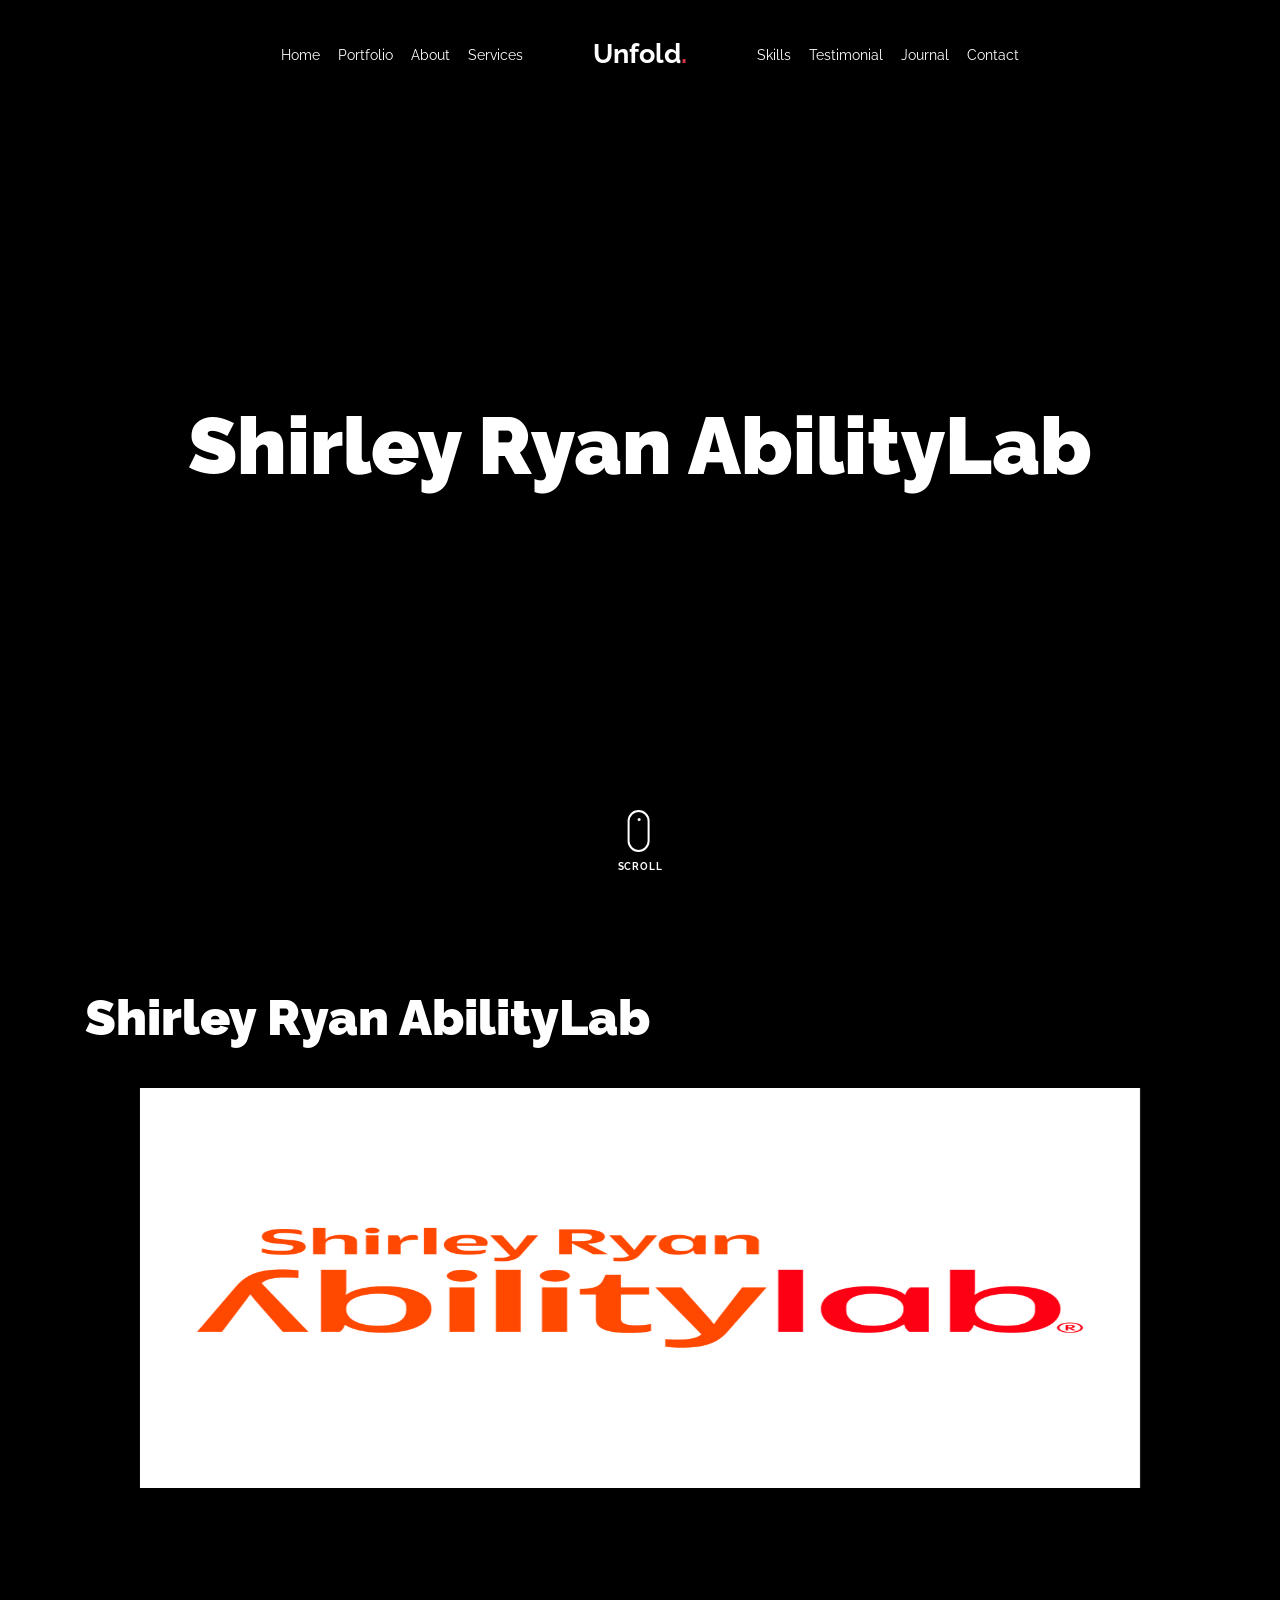
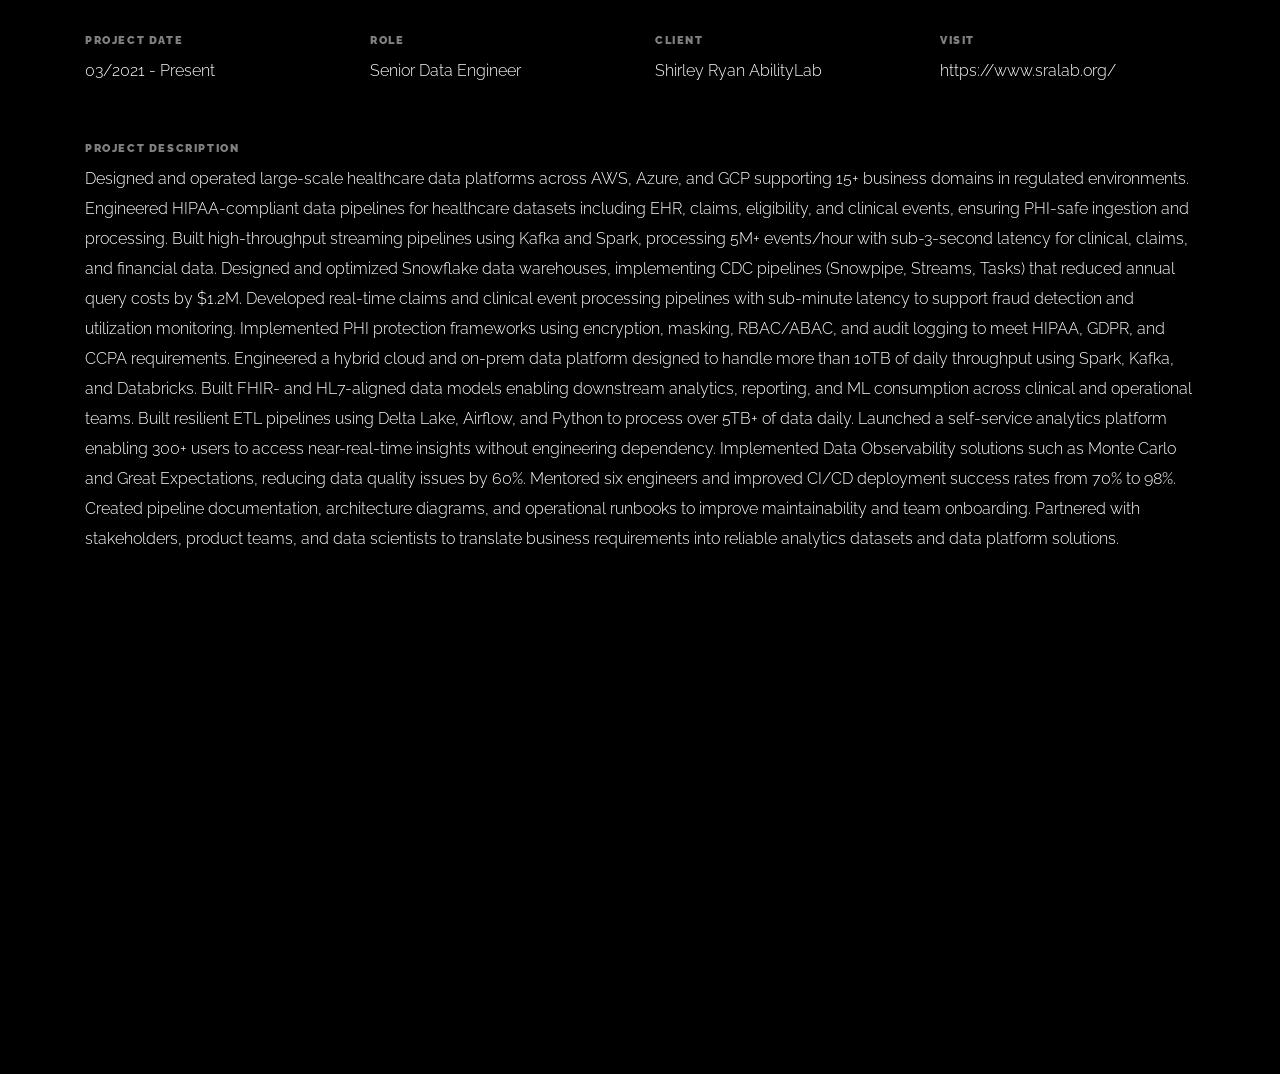
<file: portfolio-single-1.html>
<!DOCTYPE html>
<html lang="en">
  <!-- Mirrored from shaw-code.github.io/A_Shaw.github.io/portfolio-single-1.html by HTTrack Website Copier/3.x [XR&CO'2014], Mon, 10 Nov 2025 10:47:10 GMT -->
  <!-- Added by HTTrack --><meta
    http-equiv="content-type"
    content="text/html;charset=utf-8"
  /><!-- /Added by HTTrack -->
  <head>
    <meta charset="utf-8" />
    <meta
      name="viewport"
      content="width=device-width, initial-scale=1, shrink-to-fit=no"
    />

    <meta name="description" content=" " />
    <meta name="keywords" content="html, css, javascript, jquery" />
    <meta name="author" content="" />

    <link rel="stylesheet" href="css/vendor/icomoon/style.css" />
    <link rel="stylesheet" href="css/vendor/owl.carousel.min.css" />
    <link rel="stylesheet" href="css/vendor/aos.css" />
    <link rel="stylesheet" href="css/vendor/animate.min.css" />
    <link rel="stylesheet" href="css/vendor/bootstrap.min.css" />
    <link rel="stylesheet" href="css/vendor/jquery.fancybox.min.html" />

    <!-- Theme Style -->
    <link rel="stylesheet" href="css/style.css" />
  </head>

  <body data-spy="scroll" data-target=".site-nav-target" data-offset="200">
    <nav class="unslate_co--site-mobile-menu">
      <div class="close-wrap d-flex">
        <a href="#" class="d-flex ml-auto js-menu-toggle">
          <span class="close-label">Close</span>
          <div class="close-times">
            <span class="bar1"></span>
            <span class="bar2"></span>
          </div>
        </a>
      </div>
      <div class="site-mobile-inner"></div>
    </nav>

    <div class="unslate_co--site-wrap">
      <div class="unslate_co--site-inner">
        <nav class="unslate_co--site-nav site-nav-target">
          <div class="container">
            <div
              class="row align-items-center justify-content-between text-left"
            >
              <div class="col-md-5 text-right">
                <ul
                  class="site-nav-ul js-clone-nav text-left d-none d-lg-inline-block"
                >
                  <li class="has-children">
                    <a href="index-2.html#home-section" class="nav-link"
                      >Home</a
                    >
                    <ul class="dropdown">
                      <li>
                        <a href="index-2.html">Hero Image BG</a>
                      </li>
                      <li>
                        <a href="index-video.html">Video BG</a>
                      </li>
                      <li>
                        <a href="index-hero-slider.html">Hero Slider</a>
                      </li>
                      <li>
                        <a href="index-sidebar-menu.html">Sidebar Menu</a>
                      </li>
                      <li>
                        <a href="index-right-menu.html">Right Menu</a>
                      </li>
                    </ul>
                  </li>
                  <li>
                    <a href="index-2.html#portfolio-section" class="nav-link"
                      >Portfolio</a
                    >
                  </li>
                  <li>
                    <a href="index-2.html#about-section" class="nav-link"
                      >About</a
                    >
                  </li>
                  <li>
                    <a href="index-2.html#services-section" class="nav-link"
                      >Services</a
                    >
                  </li>
                </ul>
              </div>
              <div class="site-logo pos-absolute">
                <a href="index-2.html" class="unslate_co--site-logo"
                  >Unfold<span>.</span></a
                >
              </div>
              <div class="col-md-5 text-right text-lg-left">
                <ul
                  class="site-nav-ul js-clone-nav text-left d-none d-lg-inline-block"
                >
                  <li>
                    <a href="index-2.html#skills-section" class="nav-link"
                      >Skills</a
                    >
                  </li>
                  <li>
                    <a href="index-2.html#testimonial-section" class="nav-link"
                      >Testimonial</a
                    >
                  </li>
                  <li>
                    <a href="index-2.html#journal-section" class="nav-link"
                      >Journal</a
                    >
                  </li>
                  <li>
                    <a href="index-2.html#contact-section" class="nav-link"
                      >Contact</a
                    >
                  </li>
                </ul>

                <ul
                  class="site-nav-ul-none-onepage text-right d-inline-block d-lg-none"
                >
                  <li><a href="#" class="js-menu-toggle">Menu</a></li>
                </ul>
              </div>
            </div>
          </div>
        </nav>
        <!-- END nav -->

        <div class="cover-v1 gradient-bottom-black jarallax">
          <div class="container">
            <div class="row align-items-center">
              <div class="col-md-10 mx-auto text-center">
                <h1 class="heading" data-aos="fade-up">Shirley Ryan AbilityLab</h1>
              </div>
            </div>
          </div>

          <!-- dov -->
          <a href="#portfolio-single-section" class="mouse-wrap smoothscroll">
            <span class="mouse">
              <span class="scroll"></span>
            </span>
            <span class="mouse-label">Scroll</span>
          </a>
        </div>
        <!-- END .cover-v1 -->

        <div class="container">
          <div
            class="portfolio-single-wrap unslate_co--section"
            id="portfolio-single-section"
          >
            <div class="portfolio-single-inner">
              <h2 class="heading-portfolio-single-h2">Shirley Ryan AbilityLab</h2>

              <div class="row justify-content-between mb-5">
                <div class="col-12 mb-4">
                  <div class="owl-carousel single-slider">
                    <figure class="mb-4">
                      <img
                        src="images/ability_lab.jpg"
                        alt="Image"
                        class="img-fluid"
                        style="max-width: 1000px; height: 400px; display: block; margin: 0 auto;"

                      />
                    </figure>
                    
                  </div>
                </div>
                <div class="col-12 mb-5">
                  <div class="row">
                    <div class="col-sm-6 col-md-6 col-lg-3">
                      <div class="detail-v1">
                        <span class="detail-label">Project Date</span>
                        <span class="detail-val">03/2021 - Present</span>
                      </div>
                    </div>
                    <div class="col-sm-6 col-md-6 col-lg-3">
                      <div class="detail-v1">
                        <span class="detail-label">Role</span>
                        <span class="detail-val"
                          ><span class="detail-val">Senior Data Engineer</span>
                      </div>
                    </div>
                    <div class="col-sm-6 col-md-6 col-lg-3">
                      <div class="detail-v1">
                        <span class="detail-label">Client</span>
                        <span class="detail-val">Shirley Ryan AbilityLab</span>
                      </div>
                    </div>
                    <div class="col-sm-6 col-md-6 col-lg-3">
                      <div class="detail-v1">
                        <span class="detail-label">Visit</span>
                        <span class="detail-val"
                          ><a href="https://www.sralab.org/">https://www.sralab.org/</a></span
                        >
                      </div>
                    </div>
                  </div>
                </div>
                
                <div class="col-lg-12 pl-lg-6">
                  <div class="detail-v1">
                      <span class="detail-label">Project Description</span>
                  </div>
                  <p>
Designed and operated large-scale healthcare data platforms across AWS, Azure, and GCP supporting 15+ business domains in regulated environments.
Engineered HIPAA-compliant data pipelines for healthcare datasets including EHR, claims, eligibility, and clinical events, ensuring PHI-safe ingestion and processing.
Built high-throughput streaming pipelines using Kafka and Spark, processing 5M+ events/hour with sub-3-second latency for clinical, claims, and financial data.
Designed and optimized Snowflake data warehouses, implementing CDC pipelines (Snowpipe, Streams, Tasks) that reduced annual query costs by $1.2M.
Developed real-time claims and clinical event processing pipelines with sub-minute latency to support fraud detection and utilization monitoring.
Implemented PHI protection frameworks using encryption, masking, RBAC/ABAC, and audit logging to meet HIPAA, GDPR, and CCPA requirements.
Engineered a hybrid cloud and on-prem data platform designed to handle more than 10TB of daily throughput using Spark, Kafka, and Databricks.
Built FHIR- and HL7-aligned data models enabling downstream analytics, reporting, and ML consumption across clinical and operational teams.
Built resilient ETL pipelines using Delta Lake, Airflow, and Python to process over 5TB+ of data daily.
Launched a self-service analytics platform enabling 300+ users to access near-real-time insights without engineering dependency.
Implemented Data Observability solutions such as Monte Carlo and Great Expectations, reducing data quality issues by 60%.
Mentored six engineers and improved CI/CD deployment success rates from 70% to 98%.
Created pipeline documentation, architecture diagrams, and operational runbooks to improve maintainability and team onboarding.
Partnered with stakeholders, product teams, and data scientists to translate business requirements into reliable analytics datasets and data platform solutions.

                  </p>
                </div>
              </div>
            </div>
          </div>
        </div>
      </div>

      <footer class="unslate_co--footer unslate_co--section">
        <div class="container">
          <div class="row justify-content-center">
            <div class="col-md-7">
              <div class="footer-site-logo">
                <a href="#">Unfold<span>.</span></a>
              </div>
            </div>
          </div>
        </div>
      </footer>
    </div>

    <!-- Loader -->
    <div id="unslate_co--overlayer"></div>
    <div class="site-loader-wrap">
      <div class="site-loader"></div>
    </div>

    <script src="js/scripts-dist.js"></script>
    <script src="js/main.js"></script>
  </body>

  <!-- Mirrored from shaw-code.github.io/A_Shaw.github.io/portfolio-single-1.html by HTTrack Website Copier/3.x [XR&CO'2014], Mon, 10 Nov 2025 10:47:11 GMT -->
</html>
</file>
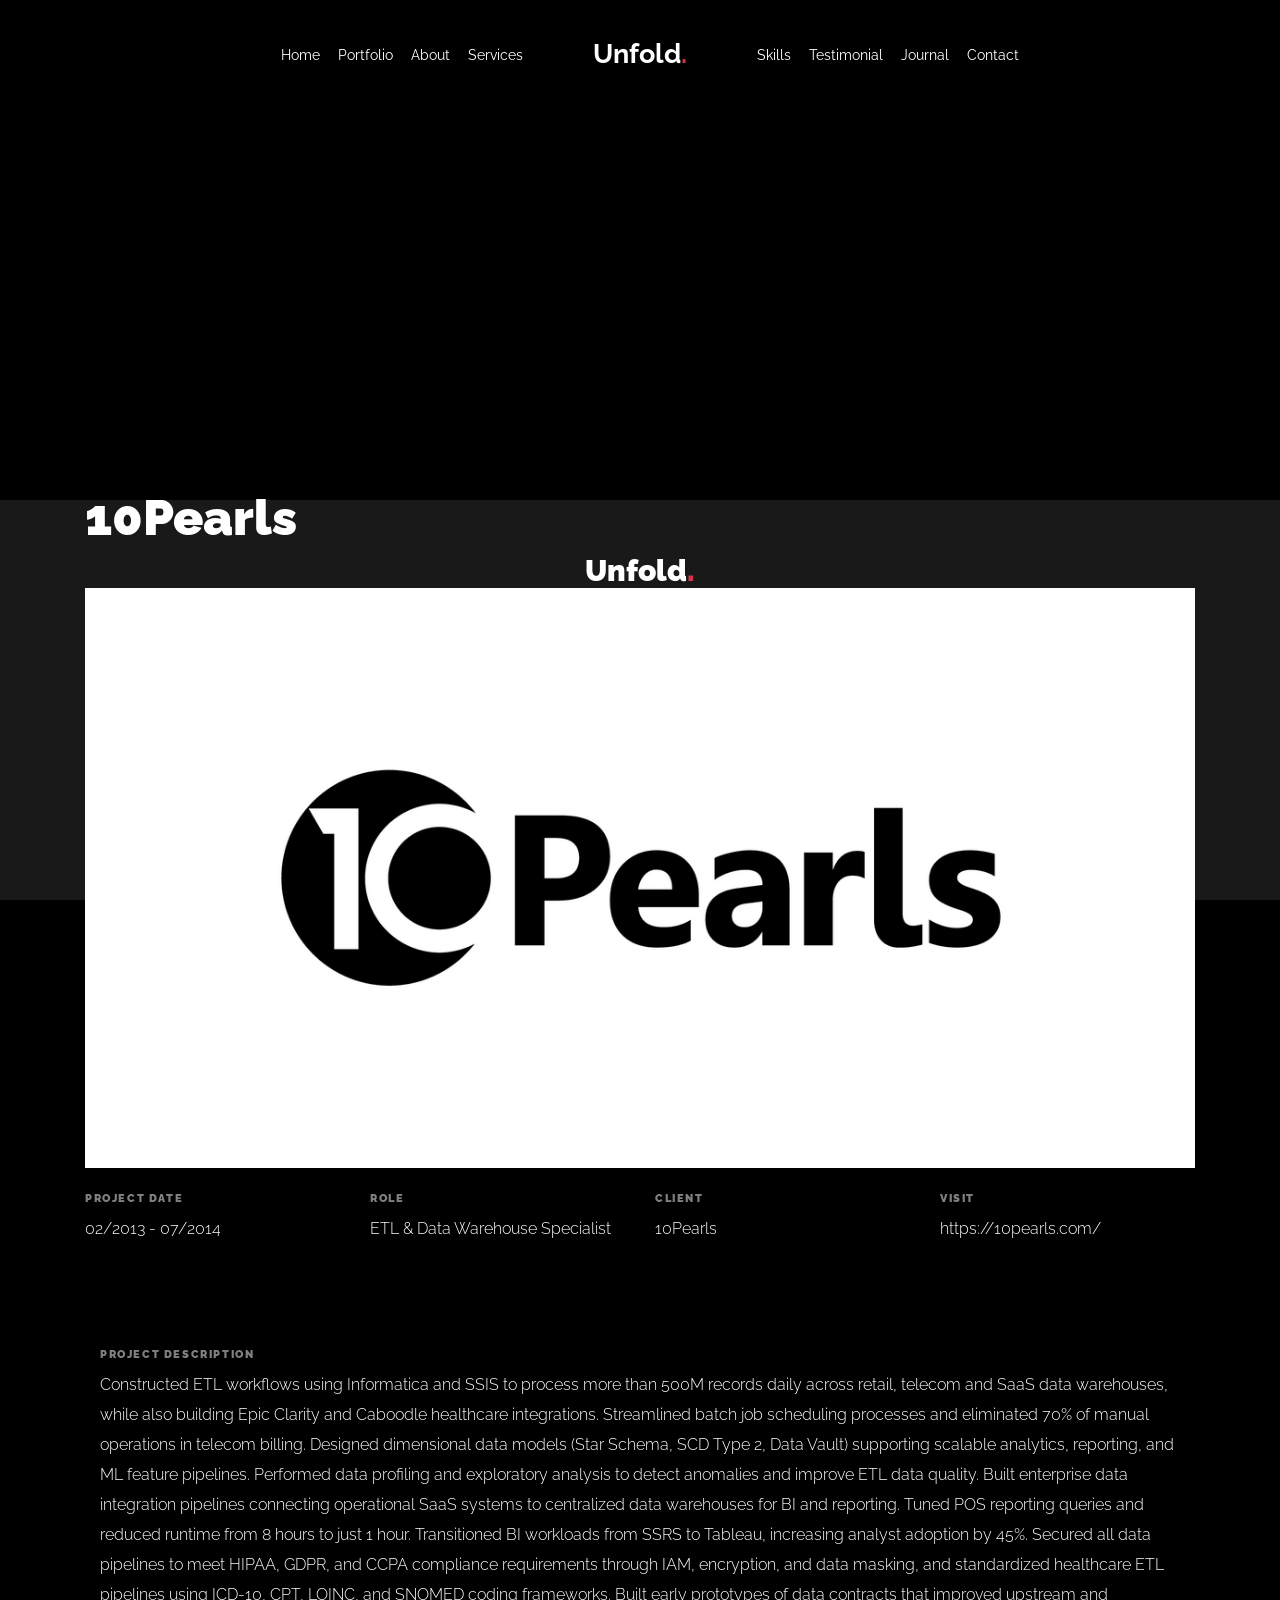
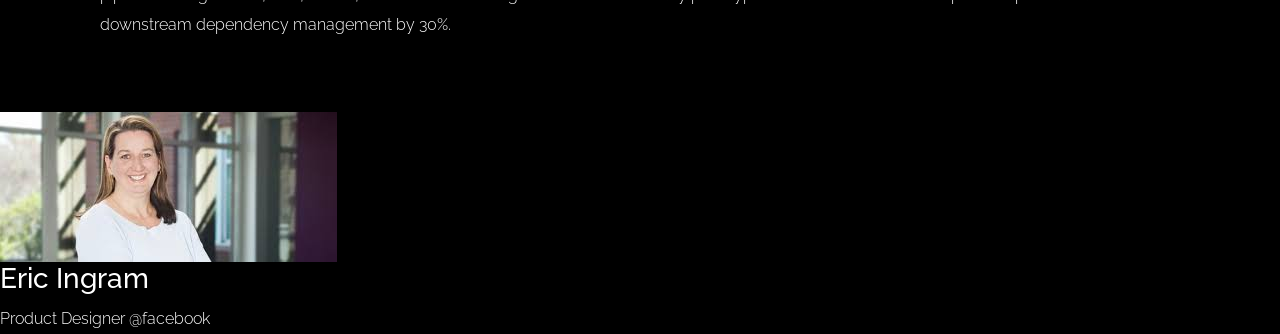
<file: portfolio-single-2.html>
<!DOCTYPE html>
<html lang="en">
  <!-- Mirrored from shaw-code.github.io/A_Shaw.github.io/portfolio-single-2.html by HTTrack Website Copier/3.x [XR&CO'2014], Mon, 10 Nov 2025 10:47:14 GMT -->
  <!-- Added by HTTrack --><meta
    http-equiv="content-type"
    content="text/html;charset=utf-8"
  /><!-- /Added by HTTrack -->
  <head>
    <meta charset="utf-8" />
    <meta
      name="viewport"
      content="width=device-width, initial-scale=1, shrink-to-fit=no"
    />

    <meta name="description" content="" />
    <meta name="keywords" content="html, css, javascript, jquery" />
    <meta name="author" content="" />

    <link rel="stylesheet" href="css/vendor/icomoon/style.css" />
    <link rel="stylesheet" href="css/vendor/owl.carousel.min.css" />
    <link rel="stylesheet" href="css/vendor/aos.css" />
    <link rel="stylesheet" href="css/vendor/animate.min.css" />
    <link rel="stylesheet" href="css/vendor/bootstrap.min.css" />
    <link rel="stylesheet" href="css/vendor/jquery.fancybox.min.html" />

    <!-- Theme Style -->
    <link rel="stylesheet" href="css/style.css" />
  </head>

  <body data-spy="scroll" data-target=".site-nav-target" data-offset="200">
    <nav class="unslate_co--site-mobile-menu">
      <div class="close-wrap d-flex">
        <a href="#" class="d-flex ml-auto js-menu-toggle">
          <span class="close-label">Close</span>
          <div class="close-times">
            <span class="bar1"></span>
            <span class="bar2"></span>
          </div>
        </a>
      </div>
      <div class="site-mobile-inner"></div>
    </nav>

    <div class="unslate_co--site-wrap">
      <div class="unslate_co--site-inner">
        <nav class="unslate_co--site-nav site-nav-target">
          <div class="container">
            <div
              class="row align-items-center justify-content-between text-left"
            >
              <div class="col-md-5 text-right">
                <ul
                  class="site-nav-ul js-clone-nav text-left d-none d-lg-inline-block"
                >
                  <li class="has-children">
                    <a href="index-2.html#home-section" class="nav-link"
                      >Home</a
                    >
                    <ul class="dropdown">
                      <li>
                        <a href="index-2.html">Hero Image BG</a>
                      </li>
                      <li>
                        <a href="index-video.html">Video BG</a>
                      </li>
                      <li>
                        <a href="index-hero-slider.html">Hero Slider</a>
                      </li>
                      <li>
                        <a href="index-sidebar-menu.html">Sidebar Menu</a>
                      </li>
                      <li>
                        <a href="index-right-menu.html">Right Menu</a>
                      </li>
                    </ul>
                  </li>
                  <li>
                    <a href="index-2.html#portfolio-section" class="nav-link"
                      >Portfolio</a
                    >
                  </li>
                  <li>
                    <a href="index-2.html#about-section" class="nav-link"
                      >About</a
                    >
                  </li>
                  <li>
                    <a href="index-2.html#services-section" class="nav-link"
                      >Services</a
                    >
                  </li>
                </ul>
              </div>
              <div class="site-logo pos-absolute">
                <a href="index-2.html" class="unslate_co--site-logo"
                  >Unfold<span>.</span></a
                >
              </div>
              <div class="col-md-5 text-right text-lg-left">
                <ul
                  class="site-nav-ul js-clone-nav text-left d-none d-lg-inline-block"
                >
                  <li>
                    <a href="index-2.html#skills-section" class="nav-link"
                      >Skills</a
                    >
                  </li>
                  <li>
                    <a href="index-2.html#testimonial-section" class="nav-link"
                      >Testimonial</a
                    >
                  </li>
                  <li>
                    <a href="index-2.html#journal-section" class="nav-link"
                      >Journal</a
                    >
                  </li>
                  <li>
                    <a href="index-2.html#contact-section" class="nav-link"
                      >Contact</a
                    >
                  </li>
                </ul>

                <ul
                  class="site-nav-ul-none-onepage text-right d-inline-block d-lg-none"
                >
                  <li><a href="#" class="js-menu-toggle">Menu</a></li>
                </ul>
              </div>
            </div>
          </div>
        </nav>
        <!-- END nav -->

          <!-- dov -->
          <a href="#portfolio-single-section" class="mouse-wrap smoothscroll">
            <span class="mouse">
              <span class="scroll"></span>
            </span>
            <span class="mouse-label">Scroll</span>
          </a>
        </div>
        <!-- END .cover-v1 -->

        <div class="container">
          <div
            class="portfolio-single-wrap unslate_co--section"
            id="portfolio-single-section"
          >
            <div class="portfolio-single-inner">
              <h2 class="heading-portfolio-single-h2">10Pearls</h2>

                <div class="col-lg-15 mb-5 mb-lg-0">
                  <p>
                    <a ><img
                        src="images/10Pearls.jpg"
                        alt="Image"
                        class="img-fluid"
                    /></a>
                  </p>
                </div>


              <div class="row justify-content-between mb-5">
                <div class="col-12 mb-5">
                  <div class="row">
                    <div class="col-sm-6 col-md-6 col-lg-3">
                      <div class="detail-v1">
                        <span class="detail-label">Project Date</span>
                        <span class="detail-val">02/2013 - 07/2014</span>
                      </div>
                    </div>
                    <div class="col-sm-6 col-md-6 col-lg-3">
                      <div class="detail-v1">
                        <span class="detail-label">Role</span>
                        <span class="detail-val">ETL & Data Warehouse Specialist </span>
                      </div>
                    </div>
                    <div class="col-sm-6 col-md-6 col-lg-3">
                      <div class="detail-v1">
                        <span class="detail-label">Client</span>
                        <span class="detail-val">10Pearls</span>
                      </div>
                    </div>
                    <div class="col-sm-6 col-md-6 col-lg-2">
                      <div class="detail-v1">
                        <span class="detail-label">Visit</span>
                        <span class="detail-val"
                          ><a href="https://10pearls.com/">https://10pearls.com/</a></span
                        >
                      </div>
                    </div>
                  </div>
                </div>
              </div>
              <div class="col-lg-12 pl-lg-6">
                  <div class="detail-v1">
                      <span class="detail-label">Project Description</span>
                  </div>
                          <p>
Constructed ETL workflows using Informatica and SSIS to process more than 500M records daily across retail, telecom and SaaS data warehouses, while also building Epic Clarity and Caboodle healthcare integrations.
Streamlined batch job scheduling processes and eliminated 70% of manual operations in telecom billing.
Designed dimensional data models (Star Schema, SCD Type 2, Data Vault) supporting scalable analytics, reporting, and ML feature pipelines.
Performed data profiling and exploratory analysis to detect anomalies and improve ETL data quality.
Built enterprise data integration pipelines connecting operational SaaS systems to centralized data warehouses for BI and reporting.
Tuned POS reporting queries and reduced runtime from 8 hours to just 1 hour.
Transitioned BI workloads from SSRS to Tableau, increasing analyst adoption by 45%.
Secured all data pipelines to meet HIPAA, GDPR, and CCPA compliance requirements through IAM, encryption, and data masking, and standardized healthcare ETL pipelines using ICD-10, CPT, LOINC, and SNOMED coding frameworks.
Built early prototypes of data contracts that improved upstream and downstream dependency management by 30%.


                          </p>
                        </div>
                      </div>
                    </div>
                  </div>
                </div>
              </div>
            </div>
          </div>
        </div>
      </div>

                    <div class="testimonial-author-info">
                      <img src="images/person_man_1.jpg" alt="Image" />
                      <h3>Eric Ingram</h3>
                      <span class="d-block position"
                        >Product Designer @facebook</span
                      >
                    </div>
                  </div>
                </div>
              </div>
            </div>
          </div>
        </div>
      </div>

      <footer class="unslate_co--footer unslate_co--section">
        <div class="container">
          <div class="row justify-content-center">
            <div class="col-md-7">
              <div class="footer-site-logo">
                <a href="#">Unfold<span>.</span></a>
              </div>

              <ul class="footer-site-social">
                <li><a href="#">Facebook</a></li>
                <li><a href="#">Twitter</a></li>
                <li><a href="#">Instagram</a></li>
                <li><a href="#">Dribbble</a></li>
                <li><a href="#">Behance</a></li>
              </ul>

              <p class="site-copyright">
                <!-- Link back to Colorlib can't be removed. Template is licensed under CC BY 3.0. -->
                Copyright &copy;
                <script>
                  document.write(new Date().getFullYear());
                </script>
                All rights reserved | This template is made with
                <i class="icon-heart" aria-hidden="true"></i> by
                <a href="https://colorlib.com/" target="_blank">Colorlib</a>
                <!-- Link back to Colorlib can't be removed. Template is licensed under CC BY 3.0. -->
              </p>
            </div>
          </div>
        </div>
      </footer>
    </div>

    <!-- Loader -->
    <div id="unslate_co--overlayer"></div>
    <div class="site-loader-wrap">
      <div class="site-loader"></div>
    </div>

    <script src="js/scripts-dist.js"></script>
    <script src="js/main.js"></script>
  </body>

  <!-- Mirrored from shaw-code.github.io/A_Shaw.github.io/portfolio-single-2.html by HTTrack Website Copier/3.x [XR&CO'2014], Mon, 10 Nov 2025 10:47:20 GMT -->
</html>
</file>
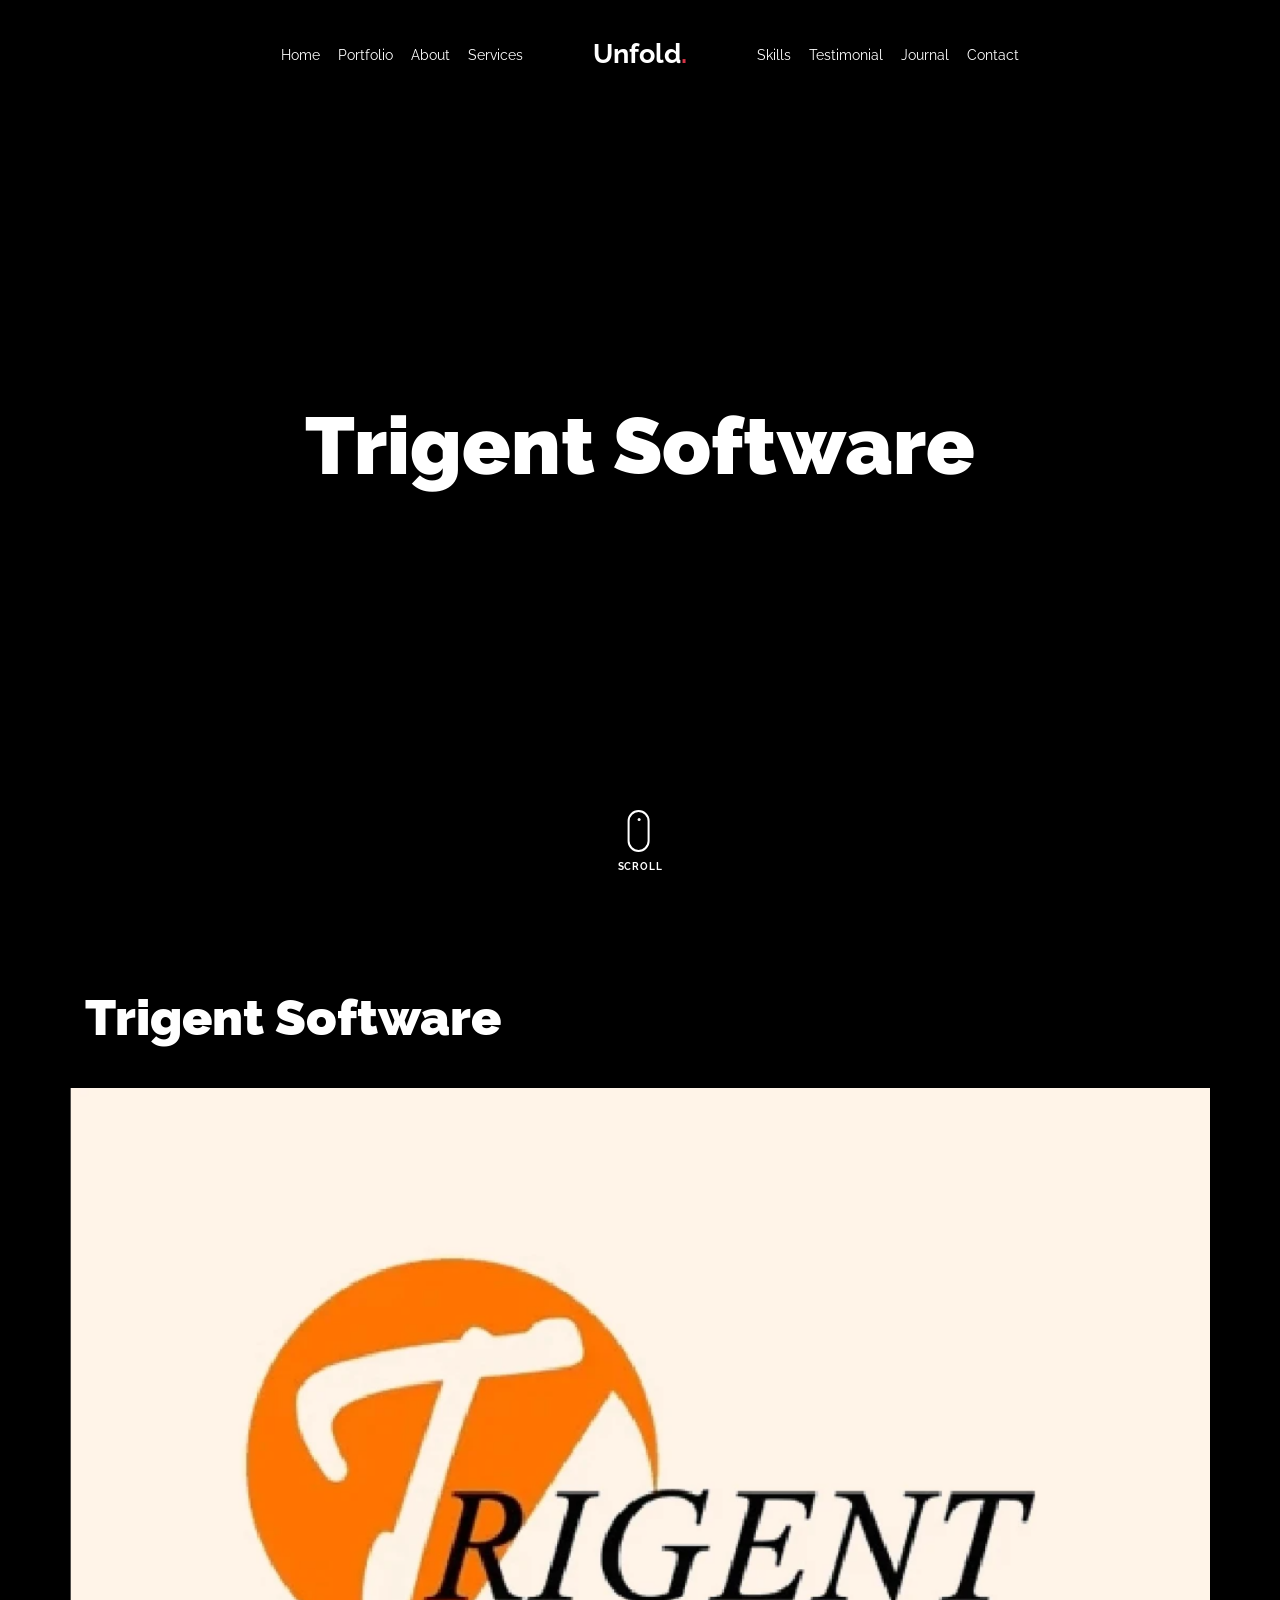
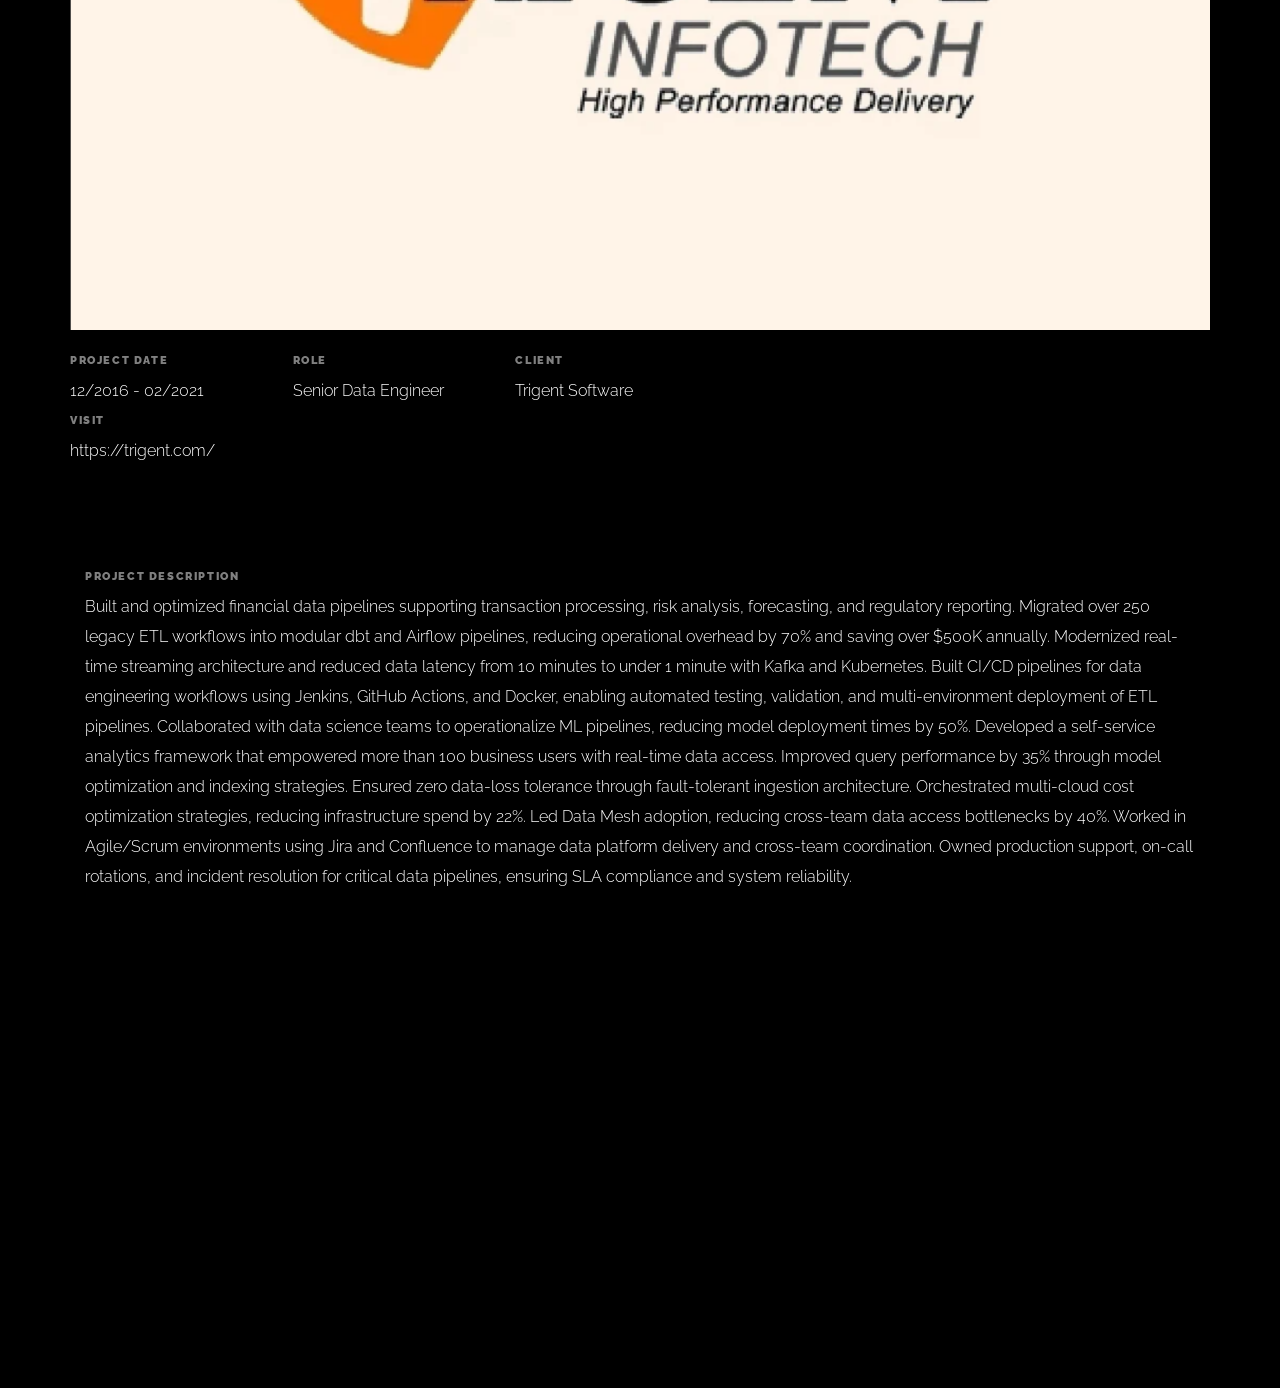
<file: portfolio-single-3.html>
<!DOCTYPE html>
<html lang="en">
  <!-- Mirrored from shaw-code.github.io/A_Shaw.github.io/portfolio-single-3.html by HTTrack Website Copier/3.x [XR&CO'2014], Mon, 10 Nov 2025 10:47:11 GMT -->
  <!-- Added by HTTrack --><meta
    http-equiv="content-type"
    content="text/html;charset=utf-8"
  /><!-- /Added by HTTrack -->
  <head>
    <meta charset="utf-8" />
    <meta
      name="viewport"
      content="width=device-width, initial-scale=1, shrink-to-fit=no"
    />

    <meta name="description" content="" />
    <meta name="keywords" content="html, css, javascript, jquery" />
    <meta name="author" content="" />

    <link rel="stylesheet" href="css/vendor/icomoon/style.css" />
    <link rel="stylesheet" href="css/vendor/owl.carousel.min.css" />
    <link rel="stylesheet" href="css/vendor/aos.css" />
    <link rel="stylesheet" href="css/vendor/animate.min.css" />
    <link rel="stylesheet" href="css/vendor/bootstrap.min.css" />
    <link rel="stylesheet" href="css/vendor/jquery.fancybox.min.html" />

    <!-- Theme Style -->
    <link rel="stylesheet" href="css/style.css" />
  </head>

  <body data-spy="scroll" data-target=".site-nav-target" data-offset="200">
    <nav class="unslate_co--site-mobile-menu">
      <div class="close-wrap d-flex">
        <a href="#" class="d-flex ml-auto js-menu-toggle">
          <span class="close-label">Close</span>
          <div class="close-times">
            <span class="bar1"></span>
            <span class="bar2"></span>
          </div>
        </a>
      </div>
      <div class="site-mobile-inner"></div>
    </nav>

    <div class="unslate_co--site-wrap">
      <div class="unslate_co--site-inner">
        <nav class="unslate_co--site-nav site-nav-target">
          <div class="container">
            <div
              class="row align-items-center justify-content-between text-left"
            >
              <div class="col-md-5 text-right">
                <ul
                  class="site-nav-ul js-clone-nav text-left d-none d-lg-inline-block"
                >
                  <li class="has-children">
                    <a href="index-2.html#home-section" class="nav-link"
                      >Home</a
                    >
                    <ul class="dropdown">
                      <li>
                        <a href="index-2.html">Hero Image BG</a>
                      </li>
                      <li>
                        <a href="index-video.html">Video BG</a>
                      </li>
                      <li>
                        <a href="index-hero-slider.html">Hero Slider</a>
                      </li>
                      <li>
                        <a href="index-sidebar-menu.html">Sidebar Menu</a>
                      </li>
                      <li>
                        <a href="index-right-menu.html">Right Menu</a>
                      </li>
                    </ul>
                  </li>
                  <li>
                    <a href="index-2.html#portfolio-section" class="nav-link"
                      >Portfolio</a
                    >
                  </li>
                  <li>
                    <a href="index-2.html#about-section" class="nav-link"
                      >About</a
                    >
                  </li>
                  <li>
                    <a href="index-2.html#services-section" class="nav-link"
                      >Services</a
                    >
                  </li>
                </ul>
              </div>
              <div class="site-logo pos-absolute">
                <a href="index-2.html" class="unslate_co--site-logo"
                  >Unfold<span>.</span></a
                >
              </div>
              <div class="col-md-5 text-right text-lg-left">
                <ul
                  class="site-nav-ul js-clone-nav text-left d-none d-lg-inline-block"
                >
                  <li>
                    <a href="index-2.html#skills-section" class="nav-link"
                      >Skills</a
                    >
                  </li>
                  <li>
                    <a href="index-2.html#testimonial-section" class="nav-link"
                      >Testimonial</a
                    >
                  </li>
                  <li>
                    <a href="index-2.html#journal-section" class="nav-link"
                      >Journal</a
                    >
                  </li>
                  <li>
                    <a href="index-2.html#contact-section" class="nav-link"
                      >Contact</a
                    >
                  </li>
                </ul>

                <ul
                  class="site-nav-ul-none-onepage text-right d-inline-block d-lg-none"
                >
                  <li><a href="#" class="js-menu-toggle">Menu</a></li>
                </ul>
              </div>
            </div>
          </div>
        </nav>
        <!-- END nav -->

        <div class="cover-v1 gradient-bottom-black jarallax">
          <div class="container">
            <div class="row align-items-center">
              <div class="col-md-10 mx-auto text-center">
                <h1 class="heading" data-aos="fade-up">Trigent Software</h1>
              </div>
            </div>
          </div>

          <!-- dov -->
          <a href="#portfolio-single-section" class="mouse-wrap smoothscroll">
            <span class="mouse">
              <span class="scroll"></span>
            </span>
            <span class="mouse-label">Scroll</span>
          </a>
        </div>
        <!-- END .cover-v1 -->

        <div class="container">
          <div
            class="portfolio-single-wrap unslate_co--section"
            id="portfolio-single-section"
          >
            <div class="portfolio-single-inner">
              <h2 class="heading-portfolio-single-h2">Trigent Software</h2>

              <div class="row justify-content-between align-items-stretch">
                <div class="col-lg-15 mb-5 mb-lg-0">
                  <p>
                    <a href="images/work_2_full.jpg" data-fancybox="gal"
                      ><img
                        src="images/Trigent.png"
                        alt="Image"
                        class="img-fluid"
                    /></a>
                  </p>
                </div>
                <div class="row justify-content-between mb-5">
                  <div class="col-12 mb-5">
                    <div class="row">
                      <div class="col-sm-6 col-md-6 col-lg-4">
                        <div class="detail-v1">
                          <span class="detail-label">Project Date</span>
                          <span class="detail-val">12/2016 - 02/2021</span>
                        </div>
                      </div>
                      <div class="col-sm-6 col-md-6 col-lg-4">
                        <div class="detail-v1">
                          <span class="detail-label">Role</span>
                          <span class="detail-val">Senior Data Engineer</span>
                        </div>
                      </div>
                      <div class="col-sm-5 col-md-5 col-lg-3">
                        <div class="detail-v1">
                          <span class="detail-label">Client</span>
                          <span class="detail-val">Trigent Software</span>
                        </div>
                      </div>
                      <div class="col-sm-6 col-md-6 col-lg-2">
                        <div class="detail-v1">
                          <span class="detail-label">Visit</span>
                          <span class="detail-val"
                            ><a href="https://trigent.com/"
                              >https://trigent.com/</a
                            ></span
                          >
                        </div>
                      </div>
                    </div>
                  </div>
                </div>
                <div class="col-lg-12 pl-lg-6">
                  <div class="unslate_co--sticky">
                    <div class="row">
                      <div class="col-md-12 mb-4">
                        <div class="detail-v1">
                          <span class="detail-label">Project Description</span>
                          <p>
Built and optimized financial data pipelines supporting transaction processing, risk analysis, forecasting, and regulatory reporting.
Migrated over 250 legacy ETL workflows into modular dbt and Airflow pipelines, reducing operational overhead by 70% and saving over $500K annually.
Modernized real-time streaming architecture and reduced data latency from 10 minutes to under 1 minute with Kafka and Kubernetes.
Built CI/CD pipelines for data engineering workflows using Jenkins, GitHub Actions, and Docker, enabling automated testing, validation, and multi-environment deployment of ETL pipelines.
Collaborated with data science teams to operationalize ML pipelines, reducing model deployment times by 50%.
Developed a self-service analytics framework that empowered more than 100 business users with real-time data access.
Improved query performance by 35% through model optimization and indexing strategies.
Ensured zero data-loss tolerance through fault-tolerant ingestion architecture.
Orchestrated multi-cloud cost optimization strategies, reducing infrastructure spend by 22%.
Led Data Mesh adoption, reducing cross-team data access bottlenecks by 40%.
Worked in Agile/Scrum environments using Jira and Confluence to manage data platform delivery and cross-team coordination. 
Owned production support, on-call rotations, and incident resolution for critical data pipelines, ensuring SLA compliance and system reliability.
                          </p>
                        </div>
                      </div>
                    </div>
                  </div>
                </div>
              </div>
            </div>
          </div>
        </div>
      </div>

      <footer class="unslate_co--footer unslate_co--section">
        <div class="container">
          <div class="row justify-content-center">
            <div class="col-md-7">
              <div class="footer-site-logo">
                <a href="#">Unfold<span>.</span></a>
              </div>
            </div>
          </div>
        </div>
      </footer>
    </div>

    <!-- Loader -->
    <div id="unslate_co--overlayer"></div>
    <div class="site-loader-wrap">
      <div class="site-loader"></div>
    </div>

    <script src="js/scripts-dist.js"></script>
    <script src="js/main.js"></script>
  </body>

  <!-- Mirrored from shaw-code.github.io/A_Shaw.github.io/portfolio-single-3.html by HTTrack Website Copier/3.x [XR&CO'2014], Mon, 10 Nov 2025 10:47:13 GMT -->
</html>
</file>
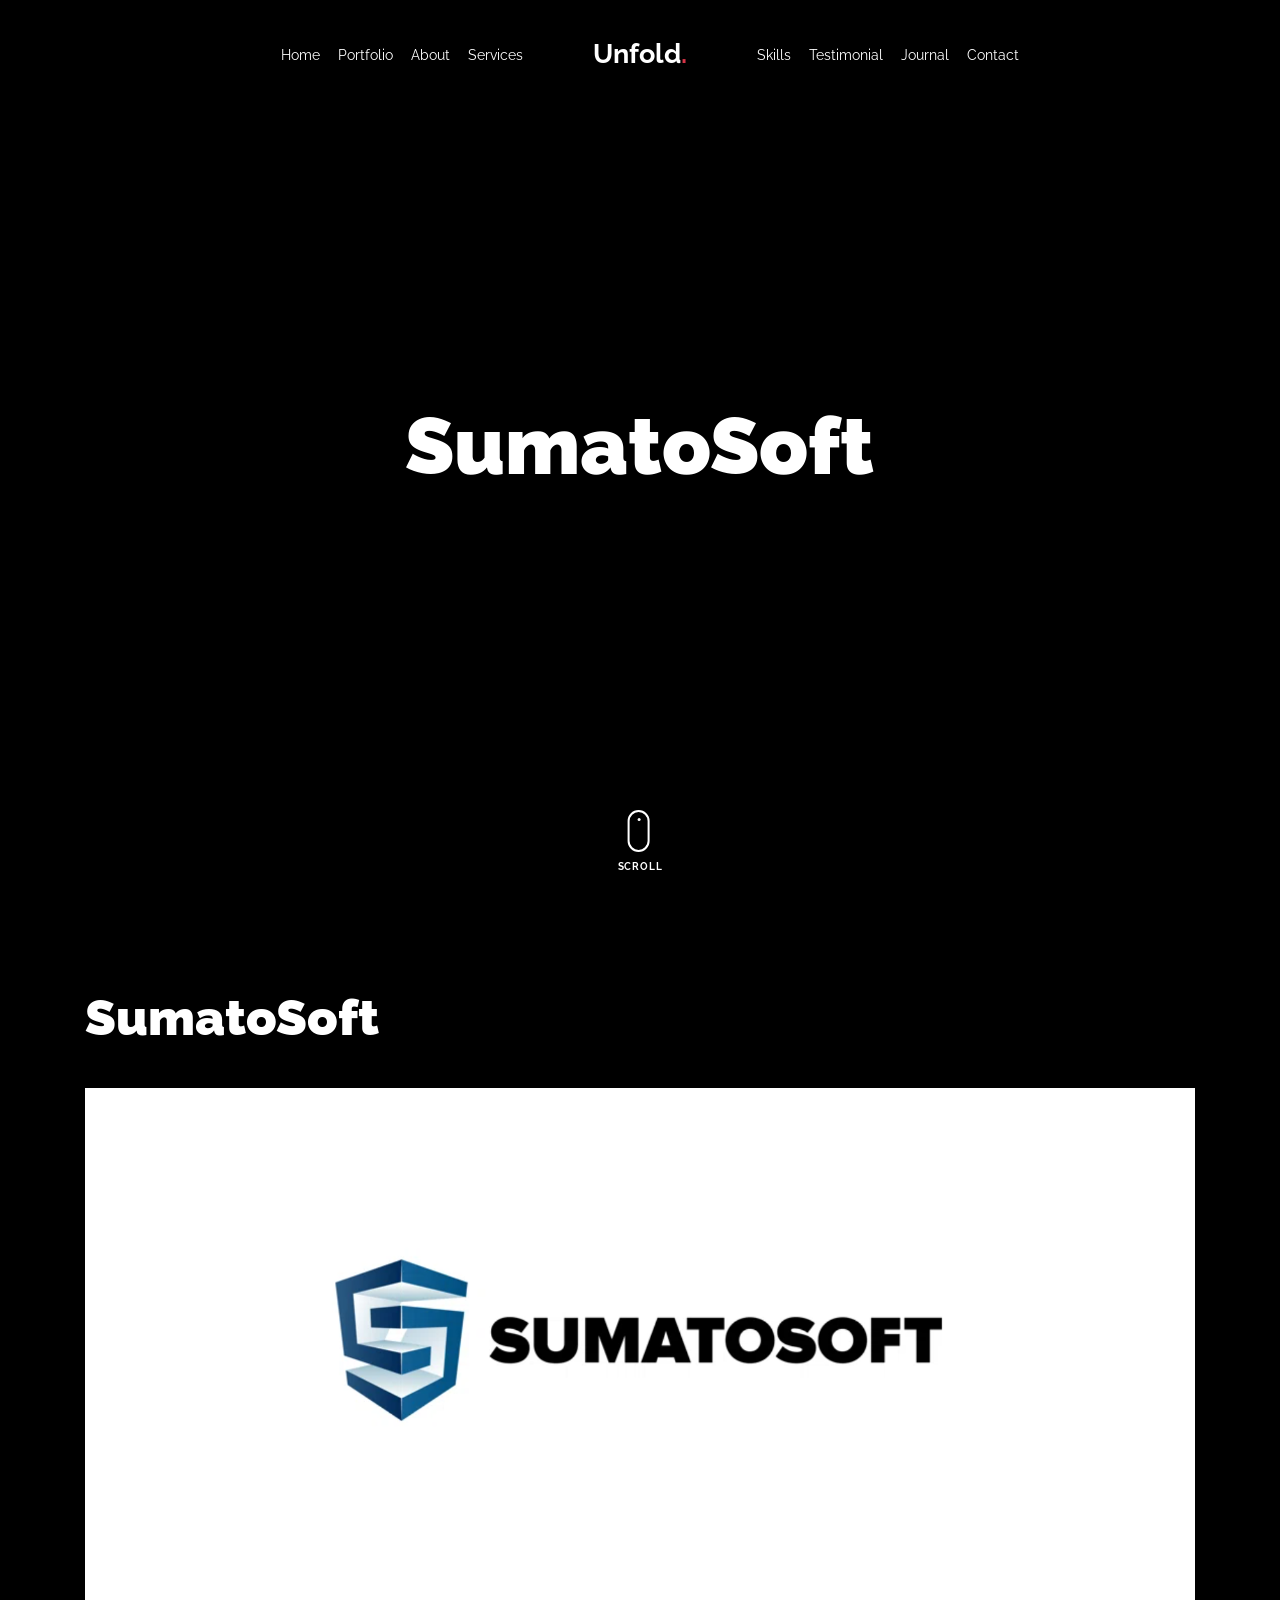
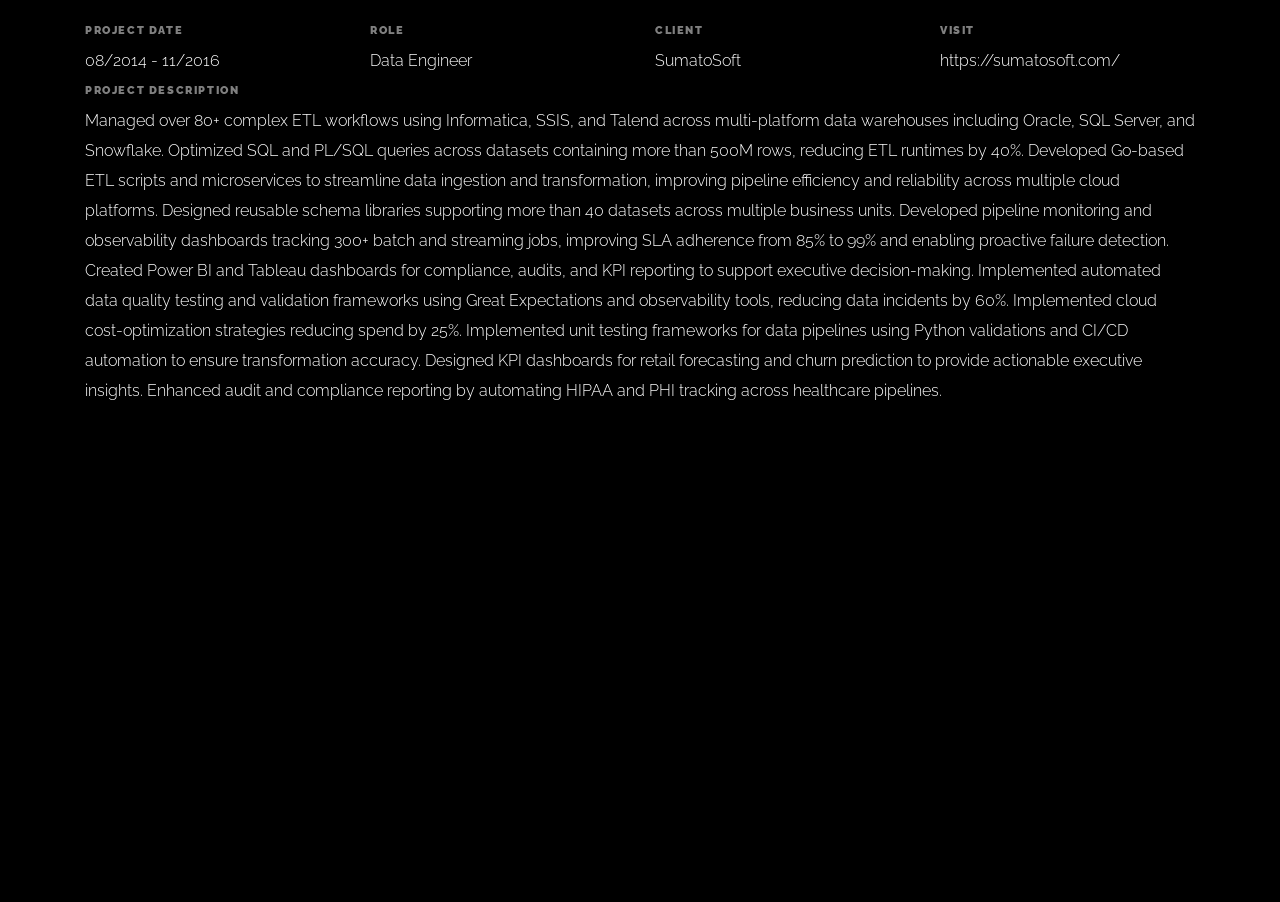
<file: portfolio-single-4.html>
<!DOCTYPE html>
<html lang="en">
  <!-- Mirrored from shaw-code.github.io/A_Shaw.github.io/portfolio-single-4.html by HTTrack Website Copier/3.x [XR&CO'2014], Mon, 10 Nov 2025 10:47:13 GMT -->
  <!-- Added by HTTrack --><meta
    http-equiv="content-type"
    content="text/html;charset=utf-8"
  /><!-- /Added by HTTrack -->
  <head>
    <meta charset="utf-8" />
    <meta
      name="viewport"
      content="width=device-width, initial-scale=1, shrink-to-fit=no"
    />

    <meta name="description" content="" />
    <meta name="keywords" content="html, css, javascript, jquery" />
    <meta name="author" content="" />

    <link rel="stylesheet" href="css/vendor/icomoon/style.css" />
    <link rel="stylesheet" href="css/vendor/owl.carousel.min.css" />
    <link rel="stylesheet" href="css/vendor/aos.css" />
    <link rel="stylesheet" href="css/vendor/animate.min.css" />
    <link rel="stylesheet" href="css/vendor/bootstrap.min.css" />
    <link rel="stylesheet" href="css/vendor/jquery.fancybox.min.html" />

    <!-- Theme Style -->
    <link rel="stylesheet" href="css/style.css" />
  </head>

  <body data-spy="scroll" data-target=".site-nav-target" data-offset="200">
    <nav class="unslate_co--site-mobile-menu">
      <div class="close-wrap d-flex">
        <a href="#" class="d-flex ml-auto js-menu-toggle">
          <span class="close-label">Close</span>
          <div class="close-times">
            <span class="bar1"></span>
            <span class="bar2"></span>
          </div>
        </a>
      </div>
      <div class="site-mobile-inner"></div>
    </nav>

    <div class="unslate_co--site-wrap">
      <div class="unslate_co--site-inner">
        <nav class="unslate_co--site-nav site-nav-target">
          <div class="container">
            <div
              class="row align-items-center justify-content-between text-left"
            >
              <div class="col-md-5 text-right">
                <ul
                  class="site-nav-ul js-clone-nav text-left d-none d-lg-inline-block"
                >
                  <li class="has-children">
                    <a href="index-2.html#home-section" class="nav-link"
                      >Home</a
                    >
                    <ul class="dropdown">
                      <li>
                        <a href="index-2.html">Hero Image BG</a>
                      </li>
                      <li>
                        <a href="index-video.html">Video BG</a>
                      </li>
                      <li>
                        <a href="index-hero-slider.html">Hero Slider</a>
                      </li>
                      <li>
                        <a href="index-sidebar-menu.html">Sidebar Menu</a>
                      </li>
                      <li>
                        <a href="index-right-menu.html">Right Menu</a>
                      </li>
                    </ul>
                  </li>
                  <li>
                    <a href="index-2.html#portfolio-section" class="nav-link"
                      >Portfolio</a
                    >
                  </li>
                  <li>
                    <a href="index-2.html#about-section" class="nav-link"
                      >About</a
                    >
                  </li>
                  <li>
                    <a href="index-2.html#services-section" class="nav-link"
                      >Services</a
                    >
                  </li>
                </ul>
              </div>
              <div class="site-logo pos-absolute">
                <a href="index-2.html" class="unslate_co--site-logo"
                  >Unfold<span>.</span></a
                >
              </div>
              <div class="col-md-5 text-right text-lg-left">
                <ul
                  class="site-nav-ul js-clone-nav text-left d-none d-lg-inline-block"
                >
                  <li>
                    <a href="index-2.html#skills-section" class="nav-link"
                      >Skills</a
                    >
                  </li>
                  <li>
                    <a href="index-2.html#testimonial-section" class="nav-link"
                      >Testimonial</a
                    >
                  </li>
                  <li>
                    <a href="index-2.html#journal-section" class="nav-link"
                      >Journal</a
                    >
                  </li>
                  <li>
                    <a href="index-2.html#contact-section" class="nav-link"
                      >Contact</a
                    >
                  </li>
                </ul>

                <ul
                  class="site-nav-ul-none-onepage text-right d-inline-block d-lg-none"
                >
                  <li><a href="#" class="js-menu-toggle">Menu</a></li>
                </ul>
              </div>
            </div>
          </div>
        </nav>
        <!-- END nav -->

        <div class="cover-v1 gradient-bottom-black jarallax">
          <div class="container">
            <div class="row align-items-center">
              <div class="col-md-10 mx-auto text-center">
                <h1 class="heading" data-aos="fade-up">SumatoSoft</h1>
              </div>
            </div>
          </div>

          <!-- dov -->
          <a href="#portfolio-single-section" class="mouse-wrap smoothscroll">
            <span class="mouse">
              <span class="scroll"></span>
            </span>
            <span class="mouse-label">Scroll</span>
          </a>
        </div>
        <!-- END .cover-v1 -->

        <div class="container">
          <div
            class="portfolio-single-wrap unslate_co--section"
            id="portfolio-single-section"
          >
            <div class="portfolio-single-inner">
              <h2 class="heading-portfolio-single-h2">SumatoSoft</h2>

              <div class="row justify-content-between align-items-stretch">
                <div class="col-lg-12">
                  <p>
                    <a href="images/SumatoSoft.png" data-fancybox="gal"
                      ><img
                        src="images/SumatoSoft.png"
                        alt="Image"
                        class="img-fluid"
                    /></a>
                  </p>
                </div>

                <div class="col-sm-5 col-md-5 col-lg-3">
                  <div class="detail-v1">
                    <span class="detail-label">Project Date</span>
                    <span class="detail-val">08/2014 - 11/2016</span>
                  </div>
                </div>
                <div class="col-sm-5 col-md-5 col-lg-3">
                  <div class="detail-v1">
                    <span class="detail-label">Role</span>
                    <span class="detail-val">Data Engineer</span>
                  </div>
                </div>
                <div class="col-sm-5 col-md-5 col-lg-3">
                  <div class="detail-v1">
                    <span class="detail-label">Client</span>
                    <span class="detail-val">SumatoSoft</span>
                  </div>
                </div>
                <div class="col-sm-5 col-md-5 col-lg-3">
                  <div class="detail-v1">
                    <span class="detail-label">Visit</span>
                    <span class="detail-val"
                      ><a href="https://sumatosoft.com/"
                        >https://sumatosoft.com/</a
                      ></span
                    >
                  </div>
                </div>
                <div class="col-lg-12 pl-lg-6">
                  <div class="unslate_co--sticky">
                    <div class="row">
                      <div class="col-md-12 mb-4">
                        <div class="detail-v1">
                          <span class="detail-label">Project Description</span>
                          <p>
Managed over 80+ complex ETL workflows using Informatica, SSIS, and Talend across multi-platform data warehouses including Oracle, SQL Server, and Snowflake.
Optimized SQL and PL/SQL queries across datasets containing more than 500M rows, reducing ETL runtimes by 40%.
Developed Go-based ETL scripts and microservices to streamline data ingestion and transformation, improving pipeline efficiency and reliability across multiple cloud platforms.
Designed reusable schema libraries supporting more than 40 datasets across multiple business units.
Developed pipeline monitoring and observability dashboards tracking 300+ batch and streaming jobs, improving SLA adherence from 85% to 99% and enabling proactive failure detection.
Created Power BI and Tableau dashboards for compliance, audits, and KPI reporting to support executive decision-making.
Implemented automated data quality testing and validation frameworks using Great Expectations and observability tools, reducing data incidents by 60%.
Implemented cloud cost-optimization strategies reducing spend by 25%.
Implemented unit testing frameworks for data pipelines using Python validations and CI/CD automation to ensure transformation accuracy.
Designed KPI dashboards for retail forecasting and churn prediction to provide actionable executive insights.
Enhanced audit and compliance reporting by automating HIPAA and PHI tracking across healthcare pipelines.
                          </p>
                        </div>
                      </div>
                    </div>
                  </div>
                </div>
              </div>
            </div>
          </div>
        </div>
      </div>

      <footer class="unslate_co--footer unslate_co--section">
        <div class="container">
          <div class="row justify-content-center">
            <div class="col-md-7">
              <div class="footer-site-logo">
                <a href="#">Unfold<span>.</span></a>
              </div>
            </div>
          </div>
        </div>
      </footer>
    </div>

    <!-- Loader -->
    <div id="unslate_co--overlayer"></div>
    <div class="site-loader-wrap">
      <div class="site-loader"></div>
    </div>

    <script src="js/scripts-dist.js"></script>
    <script src="js/main.js"></script>
  </body>

  <!-- Mirrored from shaw-code.github.io/A_Shaw.github.io/portfolio-single-4.html by HTTrack Website Copier/3.x [XR&CO'2014], Mon, 10 Nov 2025 10:47:14 GMT -->
</html>
</file>
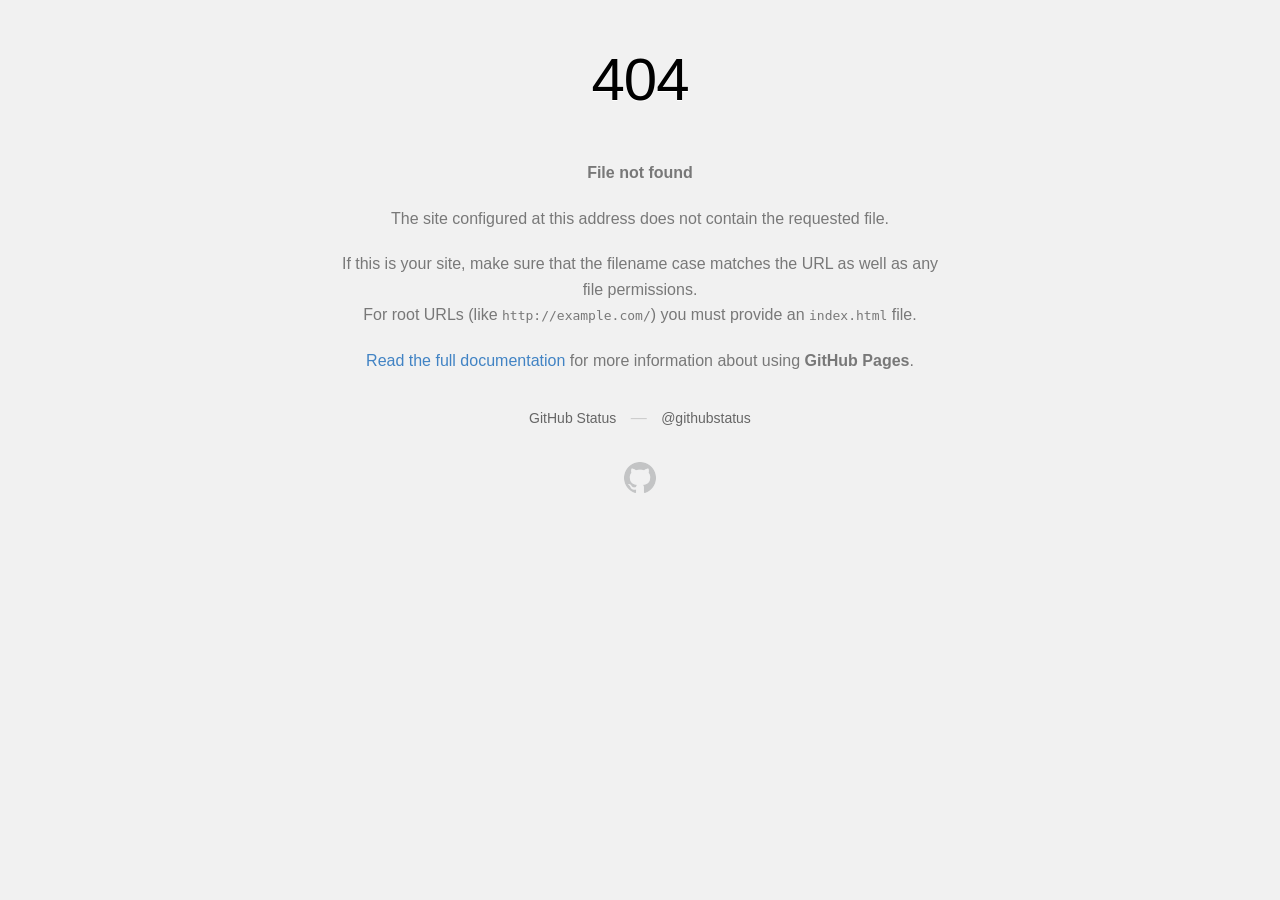
<file: css/vendor/jquery.fancybox.min.html>
<!DOCTYPE html>
<html>
  <head>
    <meta http-equiv="Content-type" content="text/html; charset=utf-8">
    <meta http-equiv="Content-Security-Policy" content="default-src 'none'; style-src 'unsafe-inline'; img-src data:; connect-src 'self'">
    <title>Page not found &middot; GitHub Pages</title>
    <style type="text/css" media="screen">
      body {
        background-color: #f1f1f1;
        margin: 0;
        font-family: "Helvetica Neue", Helvetica, Arial, sans-serif;
      }

      .container { margin: 50px auto 40px auto; width: 600px; text-align: center; }

      a { color: #4183c4; text-decoration: none; }
      a:hover { text-decoration: underline; }

      h1 { width: 800px; position:relative; left: -100px; letter-spacing: -1px; line-height: 60px; font-size: 60px; font-weight: 100; margin: 0px 0 50px 0; text-shadow: 0 1px 0 #fff; }
      p { color: rgba(0, 0, 0, 0.5); margin: 20px 0; line-height: 1.6; }

      ul { list-style: none; margin: 25px 0; padding: 0; }
      li { display: table-cell; font-weight: bold; width: 1%; }

      .logo { display: inline-block; margin-top: 35px; }
      .logo-img-2x { display: none; }
      @media
      only screen and (-webkit-min-device-pixel-ratio: 2),
      only screen and (   min--moz-device-pixel-ratio: 2),
      only screen and (     -o-min-device-pixel-ratio: 2/1),
      only screen and (        min-device-pixel-ratio: 2),
      only screen and (                min-resolution: 192dpi),
      only screen and (                min-resolution: 2dppx) {
        .logo-img-1x { display: none; }
        .logo-img-2x { display: inline-block; }
      }

      #suggestions {
        margin-top: 35px;
        color: #ccc;
      }
      #suggestions a {
        color: #666666;
        font-weight: 200;
        font-size: 14px;
        margin: 0 10px;
      }

    </style>
  </head>
  <body>

    <div class="container">

      <h1>404</h1>
      <p><strong>File not found</strong></p>

      <p>
        The site configured at this address does not
        contain the requested file.
      </p>

      <p>
        If this is your site, make sure that the filename case matches the URL
        as well as any file permissions.<br>
        For root URLs (like <code>http://example.com/</code>) you must provide an
        <code>index.html</code> file.
      </p>

      <p>
        <a href="https://help.github.com/pages/">Read the full documentation</a>
        for more information about using <strong>GitHub Pages</strong>.
      </p>

      <div id="suggestions">
        <a href="https://githubstatus.com">GitHub Status</a> &mdash;
        <a href="https://twitter.com/githubstatus">@githubstatus</a>
      </div>

      <a href="/" class="logo logo-img-1x">
        <img width="32" height="32" title="" alt="" src="[data-uri]">
      </a>

      <a href="/" class="logo logo-img-2x">
        <img width="32" height="32" title="" alt="" src="[data-uri]">
      </a>
    </div>
  </body>
</html>
</file>
<file: css/vendor/icomoon/style.css>
@font-face {
  font-family: 'icomoon';
  src:  url('fonts/icomoon1a44.eot?10si43');
  src:  url('fonts/icomoon1a44.eot?10si43#iefix') format('embedded-opentype'),
    url('fonts/icomoon1a44.ttf?10si43') format('truetype'),
    url('fonts/icomoon1a44.woff?10si43') format('woff'),
    url('fonts/icomoon1a44.svg?10si43#icomoon') format('svg');
  font-weight: normal;
  font-style: normal;
}

[class^="icon-"], [class*=" icon-"] {
  /* use !important to prevent issues with browser extensions that change fonts */
  font-family: 'icomoon' !important;
  speak: none;
  font-style: normal;
  font-weight: normal;
  font-variant: normal;
  text-transform: none;
  line-height: 1;

  /* Better Font Rendering =========== */
  -webkit-font-smoothing: antialiased;
  -moz-osx-font-smoothing: grayscale;
}

.icon-asterisk:before {
  content: "\f069";
}
.icon-plus:before {
  content: "\f067";
}
.icon-question:before {
  content: "\f128";
}
.icon-minus:before {
  content: "\f068";
}
.icon-glass:before {
  content: "\f000";
}
.icon-music:before {
  content: "\f001";
}
.icon-search:before {
  content: "\f002";
}
.icon-envelope-o:before {
  content: "\f003";
}
.icon-heart:before {
  content: "\f004";
}
.icon-star:before {
  content: "\f005";
}
.icon-star-o:before {
  content: "\f006";
}
.icon-user:before {
  content: "\f007";
}
.icon-film:before {
  content: "\f008";
}
.icon-th-large:before {
  content: "\f009";
}
.icon-th:before {
  content: "\f00a";
}
.icon-th-list:before {
  content: "\f00b";
}
.icon-check:before {
  content: "\f00c";
}
.icon-close:before {
  content: "\f00d";
}
.icon-remove:before {
  content: "\f00d";
}
.icon-times:before {
  content: "\f00d";
}
.icon-search-plus:before {
  content: "\f00e";
}
.icon-search-minus:before {
  content: "\f010";
}
.icon-power-off:before {
  content: "\f011";
}
.icon-signal:before {
  content: "\f012";
}
.icon-cog:before {
  content: "\f013";
}
.icon-gear:before {
  content: "\f013";
}
.icon-trash-o:before {
  content: "\f014";
}
.icon-home:before {
  content: "\f015";
}
.icon-file-o:before {
  content: "\f016";
}
.icon-clock-o:before {
  content: "\f017";
}
.icon-road:before {
  content: "\f018";
}
.icon-download:before {
  content: "\f019";
}
.icon-arrow-circle-o-down:before {
  content: "\f01a";
}
.icon-arrow-circle-o-up:before {
  content: "\f01b";
}
.icon-inbox:before {
  content: "\f01c";
}
.icon-play-circle-o:before {
  content: "\f01d";
}
.icon-repeat:before {
  content: "\f01e";
}
.icon-rotate-right:before {
  content: "\f01e";
}
.icon-refresh:before {
  content: "\f021";
}
.icon-list-alt:before {
  content: "\f022";
}
.icon-lock:before {
  content: "\f023";
}
.icon-flag:before {
  content: "\f024";
}
.icon-headphones:before {
  content: "\f025";
}
.icon-volume-off:before {
  content: "\f026";
}
.icon-volume-down:before {
  content: "\f027";
}
.icon-volume-up:before {
  content: "\f028";
}
.icon-qrcode:before {
  content: "\f029";
}
.icon-barcode:before {
  content: "\f02a";
}
.icon-tag:before {
  content: "\f02b";
}
.icon-tags:before {
  content: "\f02c";
}
.icon-book:before {
  content: "\f02d";
}
.icon-bookmark:before {
  content: "\f02e";
}
.icon-print:before {
  content: "\f02f";
}
.icon-camera:before {
  content: "\f030";
}
.icon-font:before {
  content: "\f031";
}
.icon-bold:before {
  content: "\f032";
}
.icon-italic:before {
  content: "\f033";
}
.icon-text-height:before {
  content: "\f034";
}
.icon-text-width:before {
  content: "\f035";
}
.icon-align-left:before {
  content: "\f036";
}
.icon-align-center:before {
  content: "\f037";
}
.icon-align-right:before {
  content: "\f038";
}
.icon-align-justify:before {
  content: "\f039";
}
.icon-list:before {
  content: "\f03a";
}
.icon-dedent:before {
  content: "\f03b";
}
.icon-outdent:before {
  content: "\f03b";
}
.icon-indent:before {
  content: "\f03c";
}
.icon-video-camera:before {
  content: "\f03d";
}
.icon-image:before {
  content: "\f03e";
}
.icon-photo:before {
  content: "\f03e";
}
.icon-picture-o:before {
  content: "\f03e";
}
.icon-pencil:before {
  content: "\f040";
}
.icon-map-marker:before {
  content: "\f041";
}
.icon-adjust:before {
  content: "\f042";
}
.icon-tint:before {
  content: "\f043";
}
.icon-edit:before {
  content: "\f044";
}
.icon-pencil-square-o:before {
  content: "\f044";
}
.icon-share-square-o:before {
  content: "\f045";
}
.icon-check-square-o:before {
  content: "\f046";
}
.icon-arrows:before {
  content: "\f047";
}
.icon-step-backward:before {
  content: "\f048";
}
.icon-fast-backward:before {
  content: "\f049";
}
.icon-backward:before {
  content: "\f04a";
}
.icon-play:before {
  content: "\f04b";
}
.icon-pause:before {
  content: "\f04c";
}
.icon-stop:before {
  content: "\f04d";
}
.icon-forward:before {
  content: "\f04e";
}
.icon-fast-forward:before {
  content: "\f050";
}
.icon-step-forward:before {
  content: "\f051";
}
.icon-eject:before {
  content: "\f052";
}
.icon-chevron-left:before {
  content: "\f053";
}
.icon-chevron-right:before {
  content: "\f054";
}
.icon-plus-circle:before {
  content: "\f055";
}
.icon-minus-circle:before {
  content: "\f056";
}
.icon-times-circle:before {
  content: "\f057";
}
.icon-check-circle:before {
  content: "\f058";
}
.icon-question-circle:before {
  content: "\f059";
}
.icon-info-circle:before {
  content: "\f05a";
}
.icon-crosshairs:before {
  content: "\f05b";
}
.icon-times-circle-o:before {
  content: "\f05c";
}
.icon-check-circle-o:before {
  content: "\f05d";
}
.icon-ban:before {
  content: "\f05e";
}
.icon-arrow-left:before {
  content: "\f060";
}
.icon-arrow-right:before {
  content: "\f061";
}
.icon-arrow-up:before {
  content: "\f062";
}
.icon-arrow-down:before {
  content: "\f063";
}
.icon-mail-forward:before {
  content: "\f064";
}
.icon-share:before {
  content: "\f064";
}
.icon-expand:before {
  content: "\f065";
}
.icon-compress:before {
  content: "\f066";
}
.icon-exclamation-circle:before {
  content: "\f06a";
}
.icon-gift:before {
  content: "\f06b";
}
.icon-leaf:before {
  content: "\f06c";
}
.icon-fire:before {
  content: "\f06d";
}
.icon-eye:before {
  content: "\f06e";
}
.icon-eye-slash:before {
  content: "\f070";
}
.icon-exclamation-triangle:before {
  content: "\f071";
}
.icon-warning:before {
  content: "\f071";
}
.icon-plane:before {
  content: "\f072";
}
.icon-calendar:before {
  content: "\f073";
}
.icon-random:before {
  content: "\f074";
}
.icon-comment:before {
  content: "\f075";
}
.icon-magnet:before {
  content: "\f076";
}
.icon-chevron-up:before {
  content: "\f077";
}
.icon-chevron-down:before {
  content: "\f078";
}
.icon-retweet:before {
  content: "\f079";
}
.icon-shopping-cart:before {
  content: "\f07a";
}
.icon-folder:before {
  content: "\f07b";
}
.icon-folder-open:before {
  content: "\f07c";
}
.icon-arrows-v:before {
  content: "\f07d";
}
.icon-arrows-h:before {
  content: "\f07e";
}
.icon-bar-chart:before {
  content: "\f080";
}
.icon-bar-chart-o:before {
  content: "\f080";
}
.icon-twitter-square:before {
  content: "\f081";
}
.icon-facebook-square:before {
  content: "\f082";
}
.icon-camera-retro:before {
  content: "\f083";
}
.icon-key:before {
  content: "\f084";
}
.icon-cogs:before {
  content: "\f085";
}
.icon-gears:before {
  content: "\f085";
}
.icon-comments:before {
  content: "\f086";
}
.icon-thumbs-o-up:before {
  content: "\f087";
}
.icon-thumbs-o-down:before {
  content: "\f088";
}
.icon-star-half:before {
  content: "\f089";
}
.icon-heart-o:before {
  content: "\f08a";
}
.icon-sign-out:before {
  content: "\f08b";
}
.icon-linkedin-square:before {
  content: "\f08c";
}
.icon-thumb-tack:before {
  content: "\f08d";
}
.icon-external-link:before {
  content: "\f08e";
}
.icon-sign-in:before {
  content: "\f090";
}
.icon-trophy:before {
  content: "\f091";
}
.icon-github-square:before {
  content: "\f092";
}
.icon-upload:before {
  content: "\f093";
}
.icon-lemon-o:before {
  content: "\f094";
}
.icon-phone:before {
  content: "\f095";
}
.icon-square-o:before {
  content: "\f096";
}
.icon-bookmark-o:before {
  content: "\f097";
}
.icon-phone-square:before {
  content: "\f098";
}
.icon-twitter:before {
  content: "\f099";
}
.icon-facebook:before {
  content: "\f09a";
}
.icon-facebook-f:before {
  content: "\f09a";
}
.icon-github:before {
  content: "\f09b";
}
.icon-unlock:before {
  content: "\f09c";
}
.icon-credit-card:before {
  content: "\f09d";
}
.icon-feed:before {
  content: "\f09e";
}
.icon-rss:before {
  content: "\f09e";
}
.icon-hdd-o:before {
  content: "\f0a0";
}
.icon-bullhorn:before {
  content: "\f0a1";
}
.icon-bell-o:before {
  content: "\f0a2";
}
.icon-certificate:before {
  content: "\f0a3";
}
.icon-hand-o-right:before {
  content: "\f0a4";
}
.icon-hand-o-left:before {
  content: "\f0a5";
}
.icon-hand-o-up:before {
  content: "\f0a6";
}
.icon-hand-o-down:before {
  content: "\f0a7";
}
.icon-arrow-circle-left:before {
  content: "\f0a8";
}
.icon-arrow-circle-right:before {
  content: "\f0a9";
}
.icon-arrow-circle-up:before {
  content: "\f0aa";
}
.icon-arrow-circle-down:before {
  content: "\f0ab";
}
.icon-globe:before {
  content: "\f0ac";
}
.icon-wrench:before {
  content: "\f0ad";
}
.icon-tasks:before {
  content: "\f0ae";
}
.icon-filter:before {
  content: "\f0b0";
}
.icon-briefcase:before {
  content: "\f0b1";
}
.icon-arrows-alt:before {
  content: "\f0b2";
}
.icon-group:before {
  content: "\f0c0";
}
.icon-users:before {
  content: "\f0c0";
}
.icon-chain:before {
  content: "\f0c1";
}
.icon-link:before {
  content: "\f0c1";
}
.icon-cloud:before {
  content: "\f0c2";
}
.icon-flask:before {
  content: "\f0c3";
}
.icon-cut:before {
  content: "\f0c4";
}
.icon-scissors:before {
  content: "\f0c4";
}
.icon-copy:before {
  content: "\f0c5";
}
.icon-files-o:before {
  content: "\f0c5";
}
.icon-paperclip:before {
  content: "\f0c6";
}
.icon-floppy-o:before {
  content: "\f0c7";
}
.icon-save:before {
  content: "\f0c7";
}
.icon-square:before {
  content: "\f0c8";
}
.icon-bars:before {
  content: "\f0c9";
}
.icon-navicon:before {
  content: "\f0c9";
}
.icon-reorder:before {
  content: "\f0c9";
}
.icon-list-ul:before {
  content: "\f0ca";
}
.icon-list-ol:before {
  content: "\f0cb";
}
.icon-strikethrough:before {
  content: "\f0cc";
}
.icon-underline:before {
  content: "\f0cd";
}
.icon-table:before {
  content: "\f0ce";
}
.icon-magic:before {
  content: "\f0d0";
}
.icon-truck:before {
  content: "\f0d1";
}
.icon-pinterest:before {
  content: "\f0d2";
}
.icon-pinterest-square:before {
  content: "\f0d3";
}
.icon-google-plus-square:before {
  content: "\f0d4";
}
.icon-google-plus:before {
  content: "\f0d5";
}
.icon-money:before {
  content: "\f0d6";
}
.icon-caret-down:before {
  content: "\f0d7";
}
.icon-caret-up:before {
  content: "\f0d8";
}
.icon-caret-left:before {
  content: "\f0d9";
}
.icon-caret-right:before {
  content: "\f0da";
}
.icon-columns:before {
  content: "\f0db";
}
.icon-sort:before {
  content: "\f0dc";
}
.icon-unsorted:before {
  content: "\f0dc";
}
.icon-sort-desc:before {
  content: "\f0dd";
}
.icon-sort-down:before {
  content: "\f0dd";
}
.icon-sort-asc:before {
  content: "\f0de";
}
.icon-sort-up:before {
  content: "\f0de";
}
.icon-envelope:before {
  content: "\f0e0";
}
.icon-linkedin:before {
  content: "\f0e1";
}
.icon-rotate-left:before {
  content: "\f0e2";
}
.icon-undo:before {
  content: "\f0e2";
}
.icon-gavel:before {
  content: "\f0e3";
}
.icon-legal:before {
  content: "\f0e3";
}
.icon-dashboard:before {
  content: "\f0e4";
}
.icon-tachometer:before {
  content: "\f0e4";
}
.icon-comment-o:before {
  content: "\f0e5";
}
.icon-comments-o:before {
  content: "\f0e6";
}
.icon-bolt:before {
  content: "\f0e7";
}
.icon-flash:before {
  content: "\f0e7";
}
.icon-sitemap:before {
  content: "\f0e8";
}
.icon-umbrella:before {
  content: "\f0e9";
}
.icon-clipboard:before {
  content: "\f0ea";
}
.icon-paste:before {
  content: "\f0ea";
}
.icon-lightbulb-o:before {
  content: "\f0eb";
}
.icon-exchange:before {
  content: "\f0ec";
}
.icon-cloud-download:before {
  content: "\f0ed";
}
.icon-cloud-upload:before {
  content: "\f0ee";
}
.icon-user-md:before {
  content: "\f0f0";
}
.icon-stethoscope:before {
  content: "\f0f1";
}
.icon-suitcase:before {
  content: "\f0f2";
}
.icon-bell:before {
  content: "\f0f3";
}
.icon-coffee:before {
  content: "\f0f4";
}
.icon-cutlery:before {
  content: "\f0f5";
}
.icon-file-text-o:before {
  content: "\f0f6";
}
.icon-building-o:before {
  content: "\f0f7";
}
.icon-hospital-o:before {
  content: "\f0f8";
}
.icon-ambulance:before {
  content: "\f0f9";
}
.icon-medkit:before {
  content: "\f0fa";
}
.icon-fighter-jet:before {
  content: "\f0fb";
}
.icon-beer:before {
  content: "\f0fc";
}
.icon-h-square:before {
  content: "\f0fd";
}
.icon-plus-square:before {
  content: "\f0fe";
}
.icon-angle-double-left:before {
  content: "\f100";
}
.icon-angle-double-right:before {
  content: "\f101";
}
.icon-angle-double-up:before {
  content: "\f102";
}
.icon-angle-double-down:before {
  content: "\f103";
}
.icon-angle-left:before {
  content: "\f104";
}
.icon-angle-right:before {
  content: "\f105";
}
.icon-angle-up:before {
  content: "\f106";
}
.icon-angle-down:before {
  content: "\f107";
}
.icon-desktop:before {
  content: "\f108";
}
.icon-laptop:before {
  content: "\f109";
}
.icon-tablet:before {
  content: "\f10a";
}
.icon-mobile:before {
  content: "\f10b";
}
.icon-mobile-phone:before {
  content: "\f10b";
}
.icon-circle-o:before {
  content: "\f10c";
}
.icon-quote-left:before {
  content: "\f10d";
}
.icon-quote-right:before {
  content: "\f10e";
}
.icon-spinner:before {
  content: "\f110";
}
.icon-circle:before {
  content: "\f111";
}
.icon-mail-reply:before {
  content: "\f112";
}
.icon-reply:before {
  content: "\f112";
}
.icon-github-alt:before {
  content: "\f113";
}
.icon-folder-o:before {
  content: "\f114";
}
.icon-folder-open-o:before {
  content: "\f115";
}
.icon-smile-o:before {
  content: "\f118";
}
.icon-frown-o:before {
  content: "\f119";
}
.icon-meh-o:before {
  content: "\f11a";
}
.icon-gamepad:before {
  content: "\f11b";
}
.icon-keyboard-o:before {
  content: "\f11c";
}
.icon-flag-o:before {
  content: "\f11d";
}
.icon-flag-checkered:before {
  content: "\f11e";
}
.icon-terminal:before {
  content: "\f120";
}
.icon-code:before {
  content: "\f121";
}
.icon-mail-reply-all:before {
  content: "\f122";
}
.icon-reply-all:before {
  content: "\f122";
}
.icon-star-half-empty:before {
  content: "\f123";
}
.icon-star-half-full:before {
  content: "\f123";
}
.icon-star-half-o:before {
  content: "\f123";
}
.icon-location-arrow:before {
  content: "\f124";
}
.icon-crop:before {
  content: "\f125";
}
.icon-code-fork:before {
  content: "\f126";
}
.icon-chain-broken:before {
  content: "\f127";
}
.icon-unlink:before {
  content: "\f127";
}
.icon-info:before {
  content: "\f129";
}
.icon-exclamation:before {
  content: "\f12a";
}
.icon-superscript:before {
  content: "\f12b";
}
.icon-subscript:before {
  content: "\f12c";
}
.icon-eraser:before {
  content: "\f12d";
}
.icon-puzzle-piece:before {
  content: "\f12e";
}
.icon-microphone:before {
  content: "\f130";
}
.icon-microphone-slash:before {
  content: "\f131";
}
.icon-shield:before {
  content: "\f132";
}
.icon-calendar-o:before {
  content: "\f133";
}
.icon-fire-extinguisher:before {
  content: "\f134";
}
.icon-rocket:before {
  content: "\f135";
}
.icon-maxcdn:before {
  content: "\f136";
}
.icon-chevron-circle-left:before {
  content: "\f137";
}
.icon-chevron-circle-right:before {
  content: "\f138";
}
.icon-chevron-circle-up:before {
  content: "\f139";
}
.icon-chevron-circle-down:before {
  content: "\f13a";
}
.icon-html5:before {
  content: "\f13b";
}
.icon-css3:before {
  content: "\f13c";
}
.icon-anchor:before {
  content: "\f13d";
}
.icon-unlock-alt:before {
  content: "\f13e";
}
.icon-bullseye:before {
  content: "\f140";
}
.icon-ellipsis-h:before {
  content: "\f141";
}
.icon-ellipsis-v:before {
  content: "\f142";
}
.icon-rss-square:before {
  content: "\f143";
}
.icon-play-circle:before {
  content: "\f144";
}
.icon-ticket:before {
  content: "\f145";
}
.icon-minus-square:before {
  content: "\f146";
}
.icon-minus-square-o:before {
  content: "\f147";
}
.icon-level-up:before {
  content: "\f148";
}
.icon-level-down:before {
  content: "\f149";
}
.icon-check-square:before {
  content: "\f14a";
}
.icon-pencil-square:before {
  content: "\f14b";
}
.icon-external-link-square:before {
  content: "\f14c";
}
.icon-share-square:before {
  content: "\f14d";
}
.icon-compass:before {
  content: "\f14e";
}
.icon-caret-square-o-down:before {
  content: "\f150";
}
.icon-toggle-down:before {
  content: "\f150";
}
.icon-caret-square-o-up:before {
  content: "\f151";
}
.icon-toggle-up:before {
  content: "\f151";
}
.icon-caret-square-o-right:before {
  content: "\f152";
}
.icon-toggle-right:before {
  content: "\f152";
}
.icon-eur:before {
  content: "\f153";
}
.icon-euro:before {
  content: "\f153";
}
.icon-gbp:before {
  content: "\f154";
}
.icon-dollar:before {
  content: "\f155";
}
.icon-usd:before {
  content: "\f155";
}
.icon-inr:before {
  content: "\f156";
}
.icon-rupee:before {
  content: "\f156";
}
.icon-cny:before {
  content: "\f157";
}
.icon-jpy:before {
  content: "\f157";
}
.icon-rmb:before {
  content: "\f157";
}
.icon-yen:before {
  content: "\f157";
}
.icon-rouble:before {
  content: "\f158";
}
.icon-rub:before {
  content: "\f158";
}
.icon-ruble:before {
  content: "\f158";
}
.icon-krw:before {
  content: "\f159";
}
.icon-won:before {
  content: "\f159";
}
.icon-bitcoin:before {
  content: "\f15a";
}
.icon-btc:before {
  content: "\f15a";
}
.icon-file:before {
  content: "\f15b";
}
.icon-file-text:before {
  content: "\f15c";
}
.icon-sort-alpha-asc:before {
  content: "\f15d";
}
.icon-sort-alpha-desc:before {
  content: "\f15e";
}
.icon-sort-amount-asc:before {
  content: "\f160";
}
.icon-sort-amount-desc:before {
  content: "\f161";
}
.icon-sort-numeric-asc:before {
  content: "\f162";
}
.icon-sort-numeric-desc:before {
  content: "\f163";
}
.icon-thumbs-up:before {
  content: "\f164";
}
.icon-thumbs-down:before {
  content: "\f165";
}
.icon-youtube-square:before {
  content: "\f166";
}
.icon-youtube:before {
  content: "\f167";
}
.icon-xing:before {
  content: "\f168";
}
.icon-xing-square:before {
  content: "\f169";
}
.icon-youtube-play:before {
  content: "\f16a";
}
.icon-dropbox:before {
  content: "\f16b";
}
.icon-stack-overflow:before {
  content: "\f16c";
}
.icon-instagram:before {
  content: "\f16d";
}
.icon-flickr:before {
  content: "\f16e";
}
.icon-adn:before {
  content: "\f170";
}
.icon-bitbucket:before {
  content: "\f171";
}
.icon-bitbucket-square:before {
  content: "\f172";
}
.icon-tumblr:before {
  content: "\f173";
}
.icon-tumblr-square:before {
  content: "\f174";
}
.icon-long-arrow-down:before {
  content: "\f175";
}
.icon-long-arrow-up:before {
  content: "\f176";
}
.icon-long-arrow-left:before {
  content: "\f177";
}
.icon-long-arrow-right:before {
  content: "\f178";
}
.icon-apple:before {
  content: "\f179";
}
.icon-windows:before {
  content: "\f17a";
}
.icon-android:before {
  content: "\f17b";
}
.icon-linux:before {
  content: "\f17c";
}
.icon-dribbble:before {
  content: "\f17d";
}
.icon-skype:before {
  content: "\f17e";
}
.icon-foursquare:before {
  content: "\f180";
}
.icon-trello:before {
  content: "\f181";
}
.icon-female:before {
  content: "\f182";
}
.icon-male:before {
  content: "\f183";
}
.icon-gittip:before {
  content: "\f184";
}
.icon-gratipay:before {
  content: "\f184";
}
.icon-sun-o:before {
  content: "\f185";
}
.icon-moon-o:before {
  content: "\f186";
}
.icon-archive:before {
  content: "\f187";
}
.icon-bug:before {
  content: "\f188";
}
.icon-vk:before {
  content: "\f189";
}
.icon-weibo:before {
  content: "\f18a";
}
.icon-renren:before {
  content: "\f18b";
}
.icon-pagelines:before {
  content: "\f18c";
}
.icon-stack-exchange:before {
  content: "\f18d";
}
.icon-arrow-circle-o-right:before {
  content: "\f18e";
}
.icon-arrow-circle-o-left:before {
  content: "\f190";
}
.icon-caret-square-o-left:before {
  content: "\f191";
}
.icon-toggle-left:before {
  content: "\f191";
}
.icon-dot-circle-o:before {
  content: "\f192";
}
.icon-wheelchair:before {
  content: "\f193";
}
.icon-vimeo-square:before {
  content: "\f194";
}
.icon-try:before {
  content: "\f195";
}
.icon-turkish-lira:before {
  content: "\f195";
}
.icon-plus-square-o:before {
  content: "\f196";
}
.icon-space-shuttle:before {
  content: "\f197";
}
.icon-slack:before {
  content: "\f198";
}
.icon-envelope-square:before {
  content: "\f199";
}
.icon-wordpress:before {
  content: "\f19a";
}
.icon-openid:before {
  content: "\f19b";
}
.icon-bank:before {
  content: "\f19c";
}
.icon-institution:before {
  content: "\f19c";
}
.icon-university:before {
  content: "\f19c";
}
.icon-graduation-cap:before {
  content: "\f19d";
}
.icon-mortar-board:before {
  content: "\f19d";
}
.icon-yahoo:before {
  content: "\f19e";
}
.icon-google:before {
  content: "\f1a0";
}
.icon-reddit:before {
  content: "\f1a1";
}
.icon-reddit-square:before {
  content: "\f1a2";
}
.icon-stumbleupon-circle:before {
  content: "\f1a3";
}
.icon-stumbleupon:before {
  content: "\f1a4";
}
.icon-delicious:before {
  content: "\f1a5";
}
.icon-digg:before {
  content: "\f1a6";
}
.icon-pied-piper-pp:before {
  content: "\f1a7";
}
.icon-pied-piper-alt:before {
  content: "\f1a8";
}
.icon-drupal:before {
  content: "\f1a9";
}
.icon-joomla:before {
  content: "\f1aa";
}
.icon-language:before {
  content: "\f1ab";
}
.icon-fax:before {
  content: "\f1ac";
}
.icon-building:before {
  content: "\f1ad";
}
.icon-child:before {
  content: "\f1ae";
}
.icon-paw:before {
  content: "\f1b0";
}
.icon-spoon:before {
  content: "\f1b1";
}
.icon-cube:before {
  content: "\f1b2";
}
.icon-cubes:before {
  content: "\f1b3";
}
.icon-behance:before {
  content: "\f1b4";
}
.icon-behance-square:before {
  content: "\f1b5";
}
.icon-steam:before {
  content: "\f1b6";
}
.icon-steam-square:before {
  content: "\f1b7";
}
.icon-recycle:before {
  content: "\f1b8";
}
.icon-automobile:before {
  content: "\f1b9";
}
.icon-car:before {
  content: "\f1b9";
}
.icon-cab:before {
  content: "\f1ba";
}
.icon-taxi:before {
  content: "\f1ba";
}
.icon-tree:before {
  content: "\f1bb";
}
.icon-spotify:before {
  content: "\f1bc";
}
.icon-deviantart:before {
  content: "\f1bd";
}
.icon-soundcloud:before {
  content: "\f1be";
}
.icon-database:before {
  content: "\f1c0";
}
.icon-file-pdf-o:before {
  content: "\f1c1";
}
.icon-file-word-o:before {
  content: "\f1c2";
}
.icon-file-excel-o:before {
  content: "\f1c3";
}
.icon-file-powerpoint-o:before {
  content: "\f1c4";
}
.icon-file-image-o:before {
  content: "\f1c5";
}
.icon-file-photo-o:before {
  content: "\f1c5";
}
.icon-file-picture-o:before {
  content: "\f1c5";
}
.icon-file-archive-o:before {
  content: "\f1c6";
}
.icon-file-zip-o:before {
  content: "\f1c6";
}
.icon-file-audio-o:before {
  content: "\f1c7";
}
.icon-file-sound-o:before {
  content: "\f1c7";
}
.icon-file-movie-o:before {
  content: "\f1c8";
}
.icon-file-video-o:before {
  content: "\f1c8";
}
.icon-file-code-o:before {
  content: "\f1c9";
}
.icon-vine:before {
  content: "\f1ca";
}
.icon-codepen:before {
  content: "\f1cb";
}
.icon-jsfiddle:before {
  content: "\f1cc";
}
.icon-life-bouy:before {
  content: "\f1cd";
}
.icon-life-buoy:before {
  content: "\f1cd";
}
.icon-life-ring:before {
  content: "\f1cd";
}
.icon-life-saver:before {
  content: "\f1cd";
}
.icon-support:before {
  content: "\f1cd";
}
.icon-circle-o-notch:before {
  content: "\f1ce";
}
.icon-ra:before {
  content: "\f1d0";
}
.icon-rebel:before {
  content: "\f1d0";
}
.icon-resistance:before {
  content: "\f1d0";
}
.icon-empire:before {
  content: "\f1d1";
}
.icon-ge:before {
  content: "\f1d1";
}
.icon-git-square:before {
  content: "\f1d2";
}
.icon-git:before {
  content: "\f1d3";
}
.icon-hacker-news:before {
  content: "\f1d4";
}
.icon-y-combinator-square:before {
  content: "\f1d4";
}
.icon-yc-square:before {
  content: "\f1d4";
}
.icon-tencent-weibo:before {
  content: "\f1d5";
}
.icon-qq:before {
  content: "\f1d6";
}
.icon-wechat:before {
  content: "\f1d7";
}
.icon-weixin:before {
  content: "\f1d7";
}
.icon-paper-plane:before {
  content: "\f1d8";
}
.icon-send:before {
  content: "\f1d8";
}
.icon-paper-plane-o:before {
  content: "\f1d9";
}
.icon-send-o:before {
  content: "\f1d9";
}
.icon-history:before {
  content: "\f1da";
}
.icon-circle-thin:before {
  content: "\f1db";
}
.icon-header:before {
  content: "\f1dc";
}
.icon-paragraph:before {
  content: "\f1dd";
}
.icon-sliders:before {
  content: "\f1de";
}
.icon-share-alt:before {
  content: "\f1e0";
}
.icon-share-alt-square:before {
  content: "\f1e1";
}
.icon-bomb:before {
  content: "\f1e2";
}
.icon-futbol-o:before {
  content: "\f1e3";
}
.icon-soccer-ball-o:before {
  content: "\f1e3";
}
.icon-tty:before {
  content: "\f1e4";
}
.icon-binoculars:before {
  content: "\f1e5";
}
.icon-plug:before {
  content: "\f1e6";
}
.icon-slideshare:before {
  content: "\f1e7";
}
.icon-twitch:before {
  content: "\f1e8";
}
.icon-yelp:before {
  content: "\f1e9";
}
.icon-newspaper-o:before {
  content: "\f1ea";
}
.icon-wifi:before {
  content: "\f1eb";
}
.icon-calculator:before {
  content: "\f1ec";
}
.icon-paypal:before {
  content: "\f1ed";
}
.icon-google-wallet:before {
  content: "\f1ee";
}
.icon-cc-visa:before {
  content: "\f1f0";
}
.icon-cc-mastercard:before {
  content: "\f1f1";
}
.icon-cc-discover:before {
  content: "\f1f2";
}
.icon-cc-amex:before {
  content: "\f1f3";
}
.icon-cc-paypal:before {
  content: "\f1f4";
}
.icon-cc-stripe:before {
  content: "\f1f5";
}
.icon-bell-slash:before {
  content: "\f1f6";
}
.icon-bell-slash-o:before {
  content: "\f1f7";
}
.icon-trash:before {
  content: "\f1f8";
}
.icon-copyright:before {
  content: "\f1f9";
}
.icon-at:before {
  content: "\f1fa";
}
.icon-eyedropper:before {
  content: "\f1fb";
}
.icon-paint-brush:before {
  content: "\f1fc";
}
.icon-birthday-cake:before {
  content: "\f1fd";
}
.icon-area-chart:before {
  content: "\f1fe";
}
.icon-pie-chart:before {
  content: "\f200";
}
.icon-line-chart:before {
  content: "\f201";
}
.icon-lastfm:before {
  content: "\f202";
}
.icon-lastfm-square:before {
  content: "\f203";
}
.icon-toggle-off:before {
  content: "\f204";
}
.icon-toggle-on:before {
  content: "\f205";
}
.icon-bicycle:before {
  content: "\f206";
}
.icon-bus:before {
  content: "\f207";
}
.icon-ioxhost:before {
  content: "\f208";
}
.icon-angellist:before {
  content: "\f209";
}
.icon-cc:before {
  content: "\f20a";
}
.icon-ils:before {
  content: "\f20b";
}
.icon-shekel:before {
  content: "\f20b";
}
.icon-sheqel:before {
  content: "\f20b";
}
.icon-meanpath:before {
  content: "\f20c";
}
.icon-buysellads:before {
  content: "\f20d";
}
.icon-connectdevelop:before {
  content: "\f20e";
}
.icon-dashcube:before {
  content: "\f210";
}
.icon-forumbee:before {
  content: "\f211";
}
.icon-leanpub:before {
  content: "\f212";
}
.icon-sellsy:before {
  content: "\f213";
}
.icon-shirtsinbulk:before {
  content: "\f214";
}
.icon-simplybuilt:before {
  content: "\f215";
}
.icon-skyatlas:before {
  content: "\f216";
}
.icon-cart-plus:before {
  content: "\f217";
}
.icon-cart-arrow-down:before {
  content: "\f218";
}
.icon-diamond:before {
  content: "\f219";
}
.icon-ship:before {
  content: "\f21a";
}
.icon-user-secret:before {
  content: "\f21b";
}
.icon-motorcycle:before {
  content: "\f21c";
}
.icon-street-view:before {
  content: "\f21d";
}
.icon-heartbeat:before {
  content: "\f21e";
}
.icon-venus:before {
  content: "\f221";
}
.icon-mars:before {
  content: "\f222";
}
.icon-mercury:before {
  content: "\f223";
}
.icon-intersex:before {
  content: "\f224";
}
.icon-transgender:before {
  content: "\f224";
}
.icon-transgender-alt:before {
  content: "\f225";
}
.icon-venus-double:before {
  content: "\f226";
}
.icon-mars-double:before {
  content: "\f227";
}
.icon-venus-mars:before {
  content: "\f228";
}
.icon-mars-stroke:before {
  content: "\f229";
}
.icon-mars-stroke-v:before {
  content: "\f22a";
}
.icon-mars-stroke-h:before {
  content: "\f22b";
}
.icon-neuter:before {
  content: "\f22c";
}
.icon-genderless:before {
  content: "\f22d";
}
.icon-facebook-official:before {
  content: "\f230";
}
.icon-pinterest-p:before {
  content: "\f231";
}
.icon-whatsapp:before {
  content: "\f232";
}
.icon-server:before {
  content: "\f233";
}
.icon-user-plus:before {
  content: "\f234";
}
.icon-user-times:before {
  content: "\f235";
}
.icon-bed:before {
  content: "\f236";
}
.icon-hotel:before {
  content: "\f236";
}
.icon-viacoin:before {
  content: "\f237";
}
.icon-train:before {
  content: "\f238";
}
.icon-subway:before {
  content: "\f239";
}
.icon-medium:before {
  content: "\f23a";
}
.icon-y-combinator:before {
  content: "\f23b";
}
.icon-yc:before {
  content: "\f23b";
}
.icon-optin-monster:before {
  content: "\f23c";
}
.icon-opencart:before {
  content: "\f23d";
}
.icon-expeditedssl:before {
  content: "\f23e";
}
.icon-battery:before {
  content: "\f240";
}
.icon-battery-4:before {
  content: "\f240";
}
.icon-battery-full:before {
  content: "\f240";
}
.icon-battery-3:before {
  content: "\f241";
}
.icon-battery-three-quarters:before {
  content: "\f241";
}
.icon-battery-2:before {
  content: "\f242";
}
.icon-battery-half:before {
  content: "\f242";
}
.icon-battery-1:before {
  content: "\f243";
}
.icon-battery-quarter:before {
  content: "\f243";
}
.icon-battery-0:before {
  content: "\f244";
}
.icon-battery-empty:before {
  content: "\f244";
}
.icon-mouse-pointer:before {
  content: "\f245";
}
.icon-i-cursor:before {
  content: "\f246";
}
.icon-object-group:before {
  content: "\f247";
}
.icon-object-ungroup:before {
  content: "\f248";
}
.icon-sticky-note:before {
  content: "\f249";
}
.icon-sticky-note-o:before {
  content: "\f24a";
}
.icon-cc-jcb:before {
  content: "\f24b";
}
.icon-cc-diners-club:before {
  content: "\f24c";
}
.icon-clone:before {
  content: "\f24d";
}
.icon-balance-scale:before {
  content: "\f24e";
}
.icon-hourglass-o:before {
  content: "\f250";
}
.icon-hourglass-1:before {
  content: "\f251";
}
.icon-hourglass-start:before {
  content: "\f251";
}
.icon-hourglass-2:before {
  content: "\f252";
}
.icon-hourglass-half:before {
  content: "\f252";
}
.icon-hourglass-3:before {
  content: "\f253";
}
.icon-hourglass-end:before {
  content: "\f253";
}
.icon-hourglass:before {
  content: "\f254";
}
.icon-hand-grab-o:before {
  content: "\f255";
}
.icon-hand-rock-o:before {
  content: "\f255";
}
.icon-hand-paper-o:before {
  content: "\f256";
}
.icon-hand-stop-o:before {
  content: "\f256";
}
.icon-hand-scissors-o:before {
  content: "\f257";
}
.icon-hand-lizard-o:before {
  content: "\f258";
}
.icon-hand-spock-o:before {
  content: "\f259";
}
.icon-hand-pointer-o:before {
  content: "\f25a";
}
.icon-hand-peace-o:before {
  content: "\f25b";
}
.icon-trademark:before {
  content: "\f25c";
}
.icon-registered:before {
  content: "\f25d";
}
.icon-creative-commons:before {
  content: "\f25e";
}
.icon-gg:before {
  content: "\f260";
}
.icon-gg-circle:before {
  content: "\f261";
}
.icon-tripadvisor:before {
  content: "\f262";
}
.icon-odnoklassniki:before {
  content: "\f263";
}
.icon-odnoklassniki-square:before {
  content: "\f264";
}
.icon-get-pocket:before {
  content: "\f265";
}
.icon-wikipedia-w:before {
  content: "\f266";
}
.icon-safari:before {
  content: "\f267";
}
.icon-chrome:before {
  content: "\f268";
}
.icon-firefox:before {
  content: "\f269";
}
.icon-opera:before {
  content: "\f26a";
}
.icon-internet-explorer:before {
  content: "\f26b";
}
.icon-television:before {
  content: "\f26c";
}
.icon-tv:before {
  content: "\f26c";
}
.icon-contao:before {
  content: "\f26d";
}
.icon-500px:before {
  content: "\f26e";
}
.icon-amazon:before {
  content: "\f270";
}
.icon-calendar-plus-o:before {
  content: "\f271";
}
.icon-calendar-minus-o:before {
  content: "\f272";
}
.icon-calendar-times-o:before {
  content: "\f273";
}
.icon-calendar-check-o:before {
  content: "\f274";
}
.icon-industry:before {
  content: "\f275";
}
.icon-map-pin:before {
  content: "\f276";
}
.icon-map-signs:before {
  content: "\f277";
}
.icon-map-o:before {
  content: "\f278";
}
.icon-map:before {
  content: "\f279";
}
.icon-commenting:before {
  content: "\f27a";
}
.icon-commenting-o:before {
  content: "\f27b";
}
.icon-houzz:before {
  content: "\f27c";
}
.icon-vimeo:before {
  content: "\f27d";
}
.icon-black-tie:before {
  content: "\f27e";
}
.icon-fonticons:before {
  content: "\f280";
}
.icon-reddit-alien:before {
  content: "\f281";
}
.icon-edge:before {
  content: "\f282";
}
.icon-credit-card-alt:before {
  content: "\f283";
}
.icon-codiepie:before {
  content: "\f284";
}
.icon-modx:before {
  content: "\f285";
}
.icon-fort-awesome:before {
  content: "\f286";
}
.icon-usb:before {
  content: "\f287";
}
.icon-product-hunt:before {
  content: "\f288";
}
.icon-mixcloud:before {
  content: "\f289";
}
.icon-scribd:before {
  content: "\f28a";
}
.icon-pause-circle:before {
  content: "\f28b";
}
.icon-pause-circle-o:before {
  content: "\f28c";
}
.icon-stop-circle:before {
  content: "\f28d";
}
.icon-stop-circle-o:before {
  content: "\f28e";
}
.icon-shopping-bag:before {
  content: "\f290";
}
.icon-shopping-basket:before {
  content: "\f291";
}
.icon-hashtag:before {
  content: "\f292";
}
.icon-bluetooth:before {
  content: "\f293";
}
.icon-bluetooth-b:before {
  content: "\f294";
}
.icon-percent:before {
  content: "\f295";
}
.icon-gitlab:before {
  content: "\f296";
}
.icon-wpbeginner:before {
  content: "\f297";
}
.icon-wpforms:before {
  content: "\f298";
}
.icon-envira:before {
  content: "\f299";
}
.icon-universal-access:before {
  content: "\f29a";
}
.icon-wheelchair-alt:before {
  content: "\f29b";
}
.icon-question-circle-o:before {
  content: "\f29c";
}
.icon-blind:before {
  content: "\f29d";
}
.icon-audio-description:before {
  content: "\f29e";
}
.icon-volume-control-phone:before {
  content: "\f2a0";
}
.icon-braille:before {
  content: "\f2a1";
}
.icon-assistive-listening-systems:before {
  content: "\f2a2";
}
.icon-american-sign-language-interpreting:before {
  content: "\f2a3";
}
.icon-asl-interpreting:before {
  content: "\f2a3";
}
.icon-deaf:before {
  content: "\f2a4";
}
.icon-deafness:before {
  content: "\f2a4";
}
.icon-hard-of-hearing:before {
  content: "\f2a4";
}
.icon-glide:before {
  content: "\f2a5";
}
.icon-glide-g:before {
  content: "\f2a6";
}
.icon-sign-language:before {
  content: "\f2a7";
}
.icon-signing:before {
  content: "\f2a7";
}
.icon-low-vision:before {
  content: "\f2a8";
}
.icon-viadeo:before {
  content: "\f2a9";
}
.icon-viadeo-square:before {
  content: "\f2aa";
}
.icon-snapchat:before {
  content: "\f2ab";
}
.icon-snapchat-ghost:before {
  content: "\f2ac";
}
.icon-snapchat-square:before {
  content: "\f2ad";
}
.icon-pied-piper:before {
  content: "\f2ae";
}
.icon-first-order:before {
  content: "\f2b0";
}
.icon-yoast:before {
  content: "\f2b1";
}
.icon-themeisle:before {
  content: "\f2b2";
}
.icon-google-plus-circle:before {
  content: "\f2b3";
}
.icon-google-plus-official:before {
  content: "\f2b3";
}
.icon-fa:before {
  content: "\f2b4";
}
.icon-font-awesome:before {
  content: "\f2b4";
}
.icon-handshake-o:before {
  content: "\f2b5";
}
.icon-envelope-open:before {
  content: "\f2b6";
}
.icon-envelope-open-o:before {
  content: "\f2b7";
}
.icon-linode:before {
  content: "\f2b8";
}
.icon-address-book:before {
  content: "\f2b9";
}
.icon-address-book-o:before {
  content: "\f2ba";
}
.icon-address-card:before {
  content: "\f2bb";
}
.icon-vcard:before {
  content: "\f2bb";
}
.icon-address-card-o:before {
  content: "\f2bc";
}
.icon-vcard-o:before {
  content: "\f2bc";
}
.icon-user-circle:before {
  content: "\f2bd";
}
.icon-user-circle-o:before {
  content: "\f2be";
}
.icon-user-o:before {
  content: "\f2c0";
}
.icon-id-badge:before {
  content: "\f2c1";
}
.icon-drivers-license:before {
  content: "\f2c2";
}
.icon-id-card:before {
  content: "\f2c2";
}
.icon-drivers-license-o:before {
  content: "\f2c3";
}
.icon-id-card-o:before {
  content: "\f2c3";
}
.icon-quora:before {
  content: "\f2c4";
}
.icon-free-code-camp:before {
  content: "\f2c5";
}
.icon-telegram:before {
  content: "\f2c6";
}
.icon-thermometer:before {
  content: "\f2c7";
}
.icon-thermometer-4:before {
  content: "\f2c7";
}
.icon-thermometer-full:before {
  content: "\f2c7";
}
.icon-thermometer-3:before {
  content: "\f2c8";
}
.icon-thermometer-three-quarters:before {
  content: "\f2c8";
}
.icon-thermometer-2:before {
  content: "\f2c9";
}
.icon-thermometer-half:before {
  content: "\f2c9";
}
.icon-thermometer-1:before {
  content: "\f2ca";
}
.icon-thermometer-quarter:before {
  content: "\f2ca";
}
.icon-thermometer-0:before {
  content: "\f2cb";
}
.icon-thermometer-empty:before {
  content: "\f2cb";
}
.icon-shower:before {
  content: "\f2cc";
}
.icon-bath:before {
  content: "\f2cd";
}
.icon-bathtub:before {
  content: "\f2cd";
}
.icon-s15:before {
  content: "\f2cd";
}
.icon-podcast:before {
  content: "\f2ce";
}
.icon-window-maximize:before {
  content: "\f2d0";
}
.icon-window-minimize:before {
  content: "\f2d1";
}
.icon-window-restore:before {
  content: "\f2d2";
}
.icon-times-rectangle:before {
  content: "\f2d3";
}
.icon-window-close:before {
  content: "\f2d3";
}
.icon-times-rectangle-o:before {
  content: "\f2d4";
}
.icon-window-close-o:before {
  content: "\f2d4";
}
.icon-bandcamp:before {
  content: "\f2d5";
}
.icon-grav:before {
  content: "\f2d6";
}
.icon-etsy:before {
  content: "\f2d7";
}
.icon-imdb:before {
  content: "\f2d8";
}
.icon-ravelry:before {
  content: "\f2d9";
}
.icon-eercast:before {
  content: "\f2da";
}
.icon-microchip:before {
  content: "\f2db";
}
.icon-snowflake-o:before {
  content: "\f2dc";
}
.icon-superpowers:before {
  content: "\f2dd";
}
.icon-wpexplorer:before {
  content: "\f2de";
}
.icon-meetup:before {
  content: "\f2e0";
}
.icon-3d_rotation:before {
  content: "\e84d";
}
.icon-ac_unit:before {
  content: "\eb3b";
}
.icon-alarm:before {
  content: "\e855";
}
.icon-access_alarms:before {
  content: "\e191";
}
.icon-schedule:before {
  content: "\e8b5";
}
.icon-accessibility:before {
  content: "\e84e";
}
.icon-accessible:before {
  content: "\e914";
}
.icon-account_balance:before {
  content: "\e84f";
}
.icon-account_balance_wallet:before {
  content: "\e850";
}
.icon-account_box:before {
  content: "\e851";
}
.icon-account_circle:before {
  content: "\e853";
}
.icon-adb:before {
  content: "\e60e";
}
.icon-add:before {
  content: "\e145";
}
.icon-add_a_photo:before {
  content: "\e439";
}
.icon-alarm_add:before {
  content: "\e856";
}
.icon-add_alert:before {
  content: "\e003";
}
.icon-add_box:before {
  content: "\e146";
}
.icon-add_circle:before {
  content: "\e147";
}
.icon-control_point:before {
  content: "\e3ba";
}
.icon-add_location:before {
  content: "\e567";
}
.icon-add_shopping_cart:before {
  content: "\e854";
}
.icon-queue:before {
  content: "\e03c";
}
.icon-add_to_queue:before {
  content: "\e05c";
}
.icon-adjust2:before {
  content: "\e39e";
}
.icon-airline_seat_flat:before {
  content: "\e630";
}
.icon-airline_seat_flat_angled:before {
  content: "\e631";
}
.icon-airline_seat_individual_suite:before {
  content: "\e632";
}
.icon-airline_seat_legroom_extra:before {
  content: "\e633";
}
.icon-airline_seat_legroom_normal:before {
  content: "\e634";
}
.icon-airline_seat_legroom_reduced:before {
  content: "\e635";
}
.icon-airline_seat_recline_extra:before {
  content: "\e636";
}
.icon-airline_seat_recline_normal:before {
  content: "\e637";
}
.icon-flight:before {
  content: "\e539";
}
.icon-airplanemode_inactive:before {
  content: "\e194";
}
.icon-airplay:before {
  content: "\e055";
}
.icon-airport_shuttle:before {
  content: "\eb3c";
}
.icon-alarm_off:before {
  content: "\e857";
}
.icon-alarm_on:before {
  content: "\e858";
}
.icon-album:before {
  content: "\e019";
}
.icon-all_inclusive:before {
  content: "\eb3d";
}
.icon-all_out:before {
  content: "\e90b";
}
.icon-android2:before {
  content: "\e859";
}
.icon-announcement:before {
  content: "\e85a";
}
.icon-apps:before {
  content: "\e5c3";
}
.icon-archive2:before {
  content: "\e149";
}
.icon-arrow_back:before {
  content: "\e5c4";
}
.icon-arrow_downward:before {
  content: "\e5db";
}
.icon-arrow_drop_down:before {
  content: "\e5c5";
}
.icon-arrow_drop_down_circle:before {
  content: "\e5c6";
}
.icon-arrow_drop_up:before {
  content: "\e5c7";
}
.icon-arrow_forward:before {
  content: "\e5c8";
}
.icon-arrow_upward:before {
  content: "\e5d8";
}
.icon-art_track:before {
  content: "\e060";
}
.icon-aspect_ratio:before {
  content: "\e85b";
}
.icon-poll:before {
  content: "\e801";
}
.icon-assignment:before {
  content: "\e85d";
}
.icon-assignment_ind:before {
  content: "\e85e";
}
.icon-assignment_late:before {
  content: "\e85f";
}
.icon-assignment_return:before {
  content: "\e860";
}
.icon-assignment_returned:before {
  content: "\e861";
}
.icon-assignment_turned_in:before {
  content: "\e862";
}
.icon-assistant:before {
  content: "\e39f";
}
.icon-flag2:before {
  content: "\e153";
}
.icon-attach_file:before {
  content: "\e226";
}
.icon-attach_money:before {
  content: "\e227";
}
.icon-attachment:before {
  content: "\e2bc";
}
.icon-audiotrack:before {
  content: "\e3a1";
}
.icon-autorenew:before {
  content: "\e863";
}
.icon-av_timer:before {
  content: "\e01b";
}
.icon-backspace:before {
  content: "\e14a";
}
.icon-cloud_upload:before {
  content: "\e2c3";
}
.icon-battery_alert:before {
  content: "\e19c";
}
.icon-battery_charging_full:before {
  content: "\e1a3";
}
.icon-battery_std:before {
  content: "\e1a5";
}
.icon-battery_unknown:before {
  content: "\e1a6";
}
.icon-beach_access:before {
  content: "\eb3e";
}
.icon-beenhere:before {
  content: "\e52d";
}
.icon-block:before {
  content: "\e14b";
}
.icon-bluetooth2:before {
  content: "\e1a7";
}
.icon-bluetooth_searching:before {
  content: "\e1aa";
}
.icon-bluetooth_connected:before {
  content: "\e1a8";
}
.icon-bluetooth_disabled:before {
  content: "\e1a9";
}
.icon-blur_circular:before {
  content: "\e3a2";
}
.icon-blur_linear:before {
  content: "\e3a3";
}
.icon-blur_off:before {
  content: "\e3a4";
}
.icon-blur_on:before {
  content: "\e3a5";
}
.icon-class:before {
  content: "\e86e";
}
.icon-turned_in:before {
  content: "\e8e6";
}
.icon-turned_in_not:before {
  content: "\e8e7";
}
.icon-border_all:before {
  content: "\e228";
}
.icon-border_bottom:before {
  content: "\e229";
}
.icon-border_clear:before {
  content: "\e22a";
}
.icon-border_color:before {
  content: "\e22b";
}
.icon-border_horizontal:before {
  content: "\e22c";
}
.icon-border_inner:before {
  content: "\e22d";
}
.icon-border_left:before {
  content: "\e22e";
}
.icon-border_outer:before {
  content: "\e22f";
}
.icon-border_right:before {
  content: "\e230";
}
.icon-border_style:before {
  content: "\e231";
}
.icon-border_top:before {
  content: "\e232";
}
.icon-border_vertical:before {
  content: "\e233";
}
.icon-branding_watermark:before {
  content: "\e06b";
}
.icon-brightness_1:before {
  content: "\e3a6";
}
.icon-brightness_2:before {
  content: "\e3a7";
}
.icon-brightness_3:before {
  content: "\e3a8";
}
.icon-brightness_4:before {
  content: "\e3a9";
}
.icon-brightness_low:before {
  content: "\e1ad";
}
.icon-brightness_medium:before {
  content: "\e1ae";
}
.icon-brightness_high:before {
  content: "\e1ac";
}
.icon-brightness_auto:before {
  content: "\e1ab";
}
.icon-broken_image:before {
  content: "\e3ad";
}
.icon-brush:before {
  content: "\e3ae";
}
.icon-bubble_chart:before {
  content: "\e6dd";
}
.icon-bug_report:before {
  content: "\e868";
}
.icon-build:before {
  content: "\e869";
}
.icon-burst_mode:before {
  content: "\e43c";
}
.icon-domain:before {
  content: "\e7ee";
}
.icon-business_center:before {
  content: "\eb3f";
}
.icon-cached:before {
  content: "\e86a";
}
.icon-cake:before {
  content: "\e7e9";
}
.icon-phone2:before {
  content: "\e0cd";
}
.icon-call_end:before {
  content: "\e0b1";
}
.icon-call_made:before {
  content: "\e0b2";
}
.icon-merge_type:before {
  content: "\e252";
}
.icon-call_missed:before {
  content: "\e0b4";
}
.icon-call_missed_outgoing:before {
  content: "\e0e4";
}
.icon-call_received:before {
  content: "\e0b5";
}
.icon-call_split:before {
  content: "\e0b6";
}
.icon-call_to_action:before {
  content: "\e06c";
}
.icon-camera2:before {
  content: "\e3af";
}
.icon-photo_camera:before {
  content: "\e412";
}
.icon-camera_enhance:before {
  content: "\e8fc";
}
.icon-camera_front:before {
  content: "\e3b1";
}
.icon-camera_rear:before {
  content: "\e3b2";
}
.icon-camera_roll:before {
  content: "\e3b3";
}
.icon-cancel:before {
  content: "\e5c9";
}
.icon-redeem:before {
  content: "\e8b1";
}
.icon-card_membership:before {
  content: "\e8f7";
}
.icon-card_travel:before {
  content: "\e8f8";
}
.icon-casino:before {
  content: "\eb40";
}
.icon-cast:before {
  content: "\e307";
}
.icon-cast_connected:before {
  content: "\e308";
}
.icon-center_focus_strong:before {
  content: "\e3b4";
}
.icon-center_focus_weak:before {
  content: "\e3b5";
}
.icon-change_history:before {
  content: "\e86b";
}
.icon-chat:before {
  content: "\e0b7";
}
.icon-chat_bubble:before {
  content: "\e0ca";
}
.icon-chat_bubble_outline:before {
  content: "\e0cb";
}
.icon-check2:before {
  content: "\e5ca";
}
.icon-check_box:before {
  content: "\e834";
}
.icon-check_box_outline_blank:before {
  content: "\e835";
}
.icon-check_circle:before {
  content: "\e86c";
}
.icon-navigate_before:before {
  content: "\e408";
}
.icon-navigate_next:before {
  content: "\e409";
}
.icon-child_care:before {
  content: "\eb41";
}
.icon-child_friendly:before {
  content: "\eb42";
}
.icon-chrome_reader_mode:before {
  content: "\e86d";
}
.icon-close2:before {
  content: "\e5cd";
}
.icon-clear_all:before {
  content: "\e0b8";
}
.icon-closed_caption:before {
  content: "\e01c";
}
.icon-wb_cloudy:before {
  content: "\e42d";
}
.icon-cloud_circle:before {
  content: "\e2be";
}
.icon-cloud_done:before {
  content: "\e2bf";
}
.icon-cloud_download:before {
  content: "\e2c0";
}
.icon-cloud_off:before {
  content: "\e2c1";
}
.icon-cloud_queue:before {
  content: "\e2c2";
}
.icon-code2:before {
  content: "\e86f";
}
.icon-photo_library:before {
  content: "\e413";
}
.icon-collections_bookmark:before {
  content: "\e431";
}
.icon-palette:before {
  content: "\e40a";
}
.icon-colorize:before {
  content: "\e3b8";
}
.icon-comment2:before {
  content: "\e0b9";
}
.icon-compare:before {
  content: "\e3b9";
}
.icon-compare_arrows:before {
  content: "\e915";
}
.icon-laptop2:before {
  content: "\e31e";
}
.icon-confirmation_number:before {
  content: "\e638";
}
.icon-contact_mail:before {
  content: "\e0d0";
}
.icon-contact_phone:before {
  content: "\e0cf";
}
.icon-contacts:before {
  content: "\e0ba";
}
.icon-content_copy:before {
  content: "\e14d";
}
.icon-content_cut:before {
  content: "\e14e";
}
.icon-content_paste:before {
  content: "\e14f";
}
.icon-control_point_duplicate:before {
  content: "\e3bb";
}
.icon-copyright2:before {
  content: "\e90c";
}
.icon-mode_edit:before {
  content: "\e254";
}
.icon-create_new_folder:before {
  content: "\e2cc";
}
.icon-payment:before {
  content: "\e8a1";
}
.icon-crop2:before {
  content: "\e3be";
}
.icon-crop_16_9:before {
  content: "\e3bc";
}
.icon-crop_3_2:before {
  content: "\e3bd";
}
.icon-crop_landscape:before {
  content: "\e3c3";
}
.icon-crop_7_5:before {
  content: "\e3c0";
}
.icon-crop_din:before {
  content: "\e3c1";
}
.icon-crop_free:before {
  content: "\e3c2";
}
.icon-crop_original:before {
  content: "\e3c4";
}
.icon-crop_portrait:before {
  content: "\e3c5";
}
.icon-crop_rotate:before {
  content: "\e437";
}
.icon-crop_square:before {
  content: "\e3c6";
}
.icon-dashboard2:before {
  content: "\e871";
}
.icon-data_usage:before {
  content: "\e1af";
}
.icon-date_range:before {
  content: "\e916";
}
.icon-dehaze:before {
  content: "\e3c7";
}
.icon-delete:before {
  content: "\e872";
}
.icon-delete_forever:before {
  content: "\e92b";
}
.icon-delete_sweep:before {
  content: "\e16c";
}
.icon-description:before {
  content: "\e873";
}
.icon-desktop_mac:before {
  content: "\e30b";
}
.icon-desktop_windows:before {
  content: "\e30c";
}
.icon-details:before {
  content: "\e3c8";
}
.icon-developer_board:before {
  content: "\e30d";
}
.icon-developer_mode:before {
  content: "\e1b0";
}
.icon-device_hub:before {
  content: "\e335";
}
.icon-phonelink:before {
  content: "\e326";
}
.icon-devices_other:before {
  content: "\e337";
}
.icon-dialer_sip:before {
  content: "\e0bb";
}
.icon-dialpad:before {
  content: "\e0bc";
}
.icon-directions:before {
  content: "\e52e";
}
.icon-directions_bike:before {
  content: "\e52f";
}
.icon-directions_boat:before {
  content: "\e532";
}
.icon-directions_bus:before {
  content: "\e530";
}
.icon-directions_car:before {
  content: "\e531";
}
.icon-directions_railway:before {
  content: "\e534";
}
.icon-directions_run:before {
  content: "\e566";
}
.icon-directions_transit:before {
  content: "\e535";
}
.icon-directions_walk:before {
  content: "\e536";
}
.icon-disc_full:before {
  content: "\e610";
}
.icon-dns:before {
  content: "\e875";
}
.icon-not_interested:before {
  content: "\e033";
}
.icon-do_not_disturb_alt:before {
  content: "\e611";
}
.icon-do_not_disturb_off:before {
  content: "\e643";
}
.icon-remove_circle:before {
  content: "\e15c";
}
.icon-dock:before {
  content: "\e30e";
}
.icon-done:before {
  content: "\e876";
}
.icon-done_all:before {
  content: "\e877";
}
.icon-donut_large:before {
  content: "\e917";
}
.icon-donut_small:before {
  content: "\e918";
}
.icon-drafts:before {
  content: "\e151";
}
.icon-drag_handle:before {
  content: "\e25d";
}
.icon-time_to_leave:before {
  content: "\e62c";
}
.icon-dvr:before {
  content: "\e1b2";
}
.icon-edit_location:before {
  content: "\e568";
}
.icon-eject2:before {
  content: "\e8fb";
}
.icon-markunread:before {
  content: "\e159";
}
.icon-enhanced_encryption:before {
  content: "\e63f";
}
.icon-equalizer:before {
  content: "\e01d";
}
.icon-error:before {
  content: "\e000";
}
.icon-error_outline:before {
  content: "\e001";
}
.icon-euro_symbol:before {
  content: "\e926";
}
.icon-ev_station:before {
  content: "\e56d";
}
.icon-insert_invitation:before {
  content: "\e24f";
}
.icon-event_available:before {
  content: "\e614";
}
.icon-event_busy:before {
  content: "\e615";
}
.icon-event_note:before {
  content: "\e616";
}
.icon-event_seat:before {
  content: "\e903";
}
.icon-exit_to_app:before {
  content: "\e879";
}
.icon-expand_less:before {
  content: "\e5ce";
}
.icon-expand_more:before {
  content: "\e5cf";
}
.icon-explicit:before {
  content: "\e01e";
}
.icon-explore:before {
  content: "\e87a";
}
.icon-exposure:before {
  content: "\e3ca";
}
.icon-exposure_neg_1:before {
  content: "\e3cb";
}
.icon-exposure_neg_2:before {
  content: "\e3cc";
}
.icon-exposure_plus_1:before {
  content: "\e3cd";
}
.icon-exposure_plus_2:before {
  content: "\e3ce";
}
.icon-exposure_zero:before {
  content: "\e3cf";
}
.icon-extension:before {
  content: "\e87b";
}
.icon-face:before {
  content: "\e87c";
}
.icon-fast_forward:before {
  content: "\e01f";
}
.icon-fast_rewind:before {
  content: "\e020";
}
.icon-favorite:before {
  content: "\e87d";
}
.icon-favorite_border:before {
  content: "\e87e";
}
.icon-featured_play_list:before {
  content: "\e06d";
}
.icon-featured_video:before {
  content: "\e06e";
}
.icon-sms_failed:before {
  content: "\e626";
}
.icon-fiber_dvr:before {
  content: "\e05d";
}
.icon-fiber_manual_record:before {
  content: "\e061";
}
.icon-fiber_new:before {
  content: "\e05e";
}
.icon-fiber_pin:before {
  content: "\e06a";
}
.icon-fiber_smart_record:before {
  content: "\e062";
}
.icon-get_app:before {
  content: "\e884";
}
.icon-file_upload:before {
  content: "\e2c6";
}
.icon-filter2:before {
  content: "\e3d3";
}
.icon-filter_1:before {
  content: "\e3d0";
}
.icon-filter_2:before {
  content: "\e3d1";
}
.icon-filter_3:before {
  content: "\e3d2";
}
.icon-filter_4:before {
  content: "\e3d4";
}
.icon-filter_5:before {
  content: "\e3d5";
}
.icon-filter_6:before {
  content: "\e3d6";
}
.icon-filter_7:before {
  content: "\e3d7";
}
.icon-filter_8:before {
  content: "\e3d8";
}
.icon-filter_9:before {
  content: "\e3d9";
}
.icon-filter_9_plus:before {
  content: "\e3da";
}
.icon-filter_b_and_w:before {
  content: "\e3db";
}
.icon-filter_center_focus:before {
  content: "\e3dc";
}
.icon-filter_drama:before {
  content: "\e3dd";
}
.icon-filter_frames:before {
  content: "\e3de";
}
.icon-terrain:before {
  content: "\e564";
}
.icon-filter_list:before {
  content: "\e152";
}
.icon-filter_none:before {
  content: "\e3e0";
}
.icon-filter_tilt_shift:before {
  content: "\e3e2";
}
.icon-filter_vintage:before {
  content: "\e3e3";
}
.icon-find_in_page:before {
  content: "\e880";
}
.icon-find_replace:before {
  content: "\e881";
}
.icon-fingerprint:before {
  content: "\e90d";
}
.icon-first_page:before {
  content: "\e5dc";
}
.icon-fitness_center:before {
  content: "\eb43";
}
.icon-flare:before {
  content: "\e3e4";
}
.icon-flash_auto:before {
  content: "\e3e5";
}
.icon-flash_off:before {
  content: "\e3e6";
}
.icon-flash_on:before {
  content: "\e3e7";
}
.icon-flight_land:before {
  content: "\e904";
}
.icon-flight_takeoff:before {
  content: "\e905";
}
.icon-flip:before {
  content: "\e3e8";
}
.icon-flip_to_back:before {
  content: "\e882";
}
.icon-flip_to_front:before {
  content: "\e883";
}
.icon-folder2:before {
  content: "\e2c7";
}
.icon-folder_open:before {
  content: "\e2c8";
}
.icon-folder_shared:before {
  content: "\e2c9";
}
.icon-folder_special:before {
  content: "\e617";
}
.icon-font_download:before {
  content: "\e167";
}
.icon-format_align_center:before {
  content: "\e234";
}
.icon-format_align_justify:before {
  content: "\e235";
}
.icon-format_align_left:before {
  content: "\e236";
}
.icon-format_align_right:before {
  content: "\e237";
}
.icon-format_bold:before {
  content: "\e238";
}
.icon-format_clear:before {
  content: "\e239";
}
.icon-format_color_fill:before {
  content: "\e23a";
}
.icon-format_color_reset:before {
  content: "\e23b";
}
.icon-format_color_text:before {
  content: "\e23c";
}
.icon-format_indent_decrease:before {
  content: "\e23d";
}
.icon-format_indent_increase:before {
  content: "\e23e";
}
.icon-format_italic:before {
  content: "\e23f";
}
.icon-format_line_spacing:before {
  content: "\e240";
}
.icon-format_list_bulleted:before {
  content: "\e241";
}
.icon-format_list_numbered:before {
  content: "\e242";
}
.icon-format_paint:before {
  content: "\e243";
}
.icon-format_quote:before {
  content: "\e244";
}
.icon-format_shapes:before {
  content: "\e25e";
}
.icon-format_size:before {
  content: "\e245";
}
.icon-format_strikethrough:before {
  content: "\e246";
}
.icon-format_textdirection_l_to_r:before {
  content: "\e247";
}
.icon-format_textdirection_r_to_l:before {
  content: "\e248";
}
.icon-format_underlined:before {
  content: "\e249";
}
.icon-question_answer:before {
  content: "\e8af";
}
.icon-forward2:before {
  content: "\e154";
}
.icon-forward_10:before {
  content: "\e056";
}
.icon-forward_30:before {
  content: "\e057";
}
.icon-forward_5:before {
  content: "\e058";
}
.icon-free_breakfast:before {
  content: "\eb44";
}
.icon-fullscreen:before {
  content: "\e5d0";
}
.icon-fullscreen_exit:before {
  content: "\e5d1";
}
.icon-functions:before {
  content: "\e24a";
}
.icon-g_translate:before {
  content: "\e927";
}
.icon-games:before {
  content: "\e021";
}
.icon-gavel2:before {
  content: "\e90e";
}
.icon-gesture:before {
  content: "\e155";
}
.icon-gif:before {
  content: "\e908";
}
.icon-goat:before {
  content: "\e900";
}
.icon-golf_course:before {
  content: "\eb45";
}
.icon-my_location:before {
  content: "\e55c";
}
.icon-location_searching:before {
  content: "\e1b7";
}
.icon-location_disabled:before {
  content: "\e1b6";
}
.icon-star2:before {
  content: "\e838";
}
.icon-gradient:before {
  content: "\e3e9";
}
.icon-grain:before {
  content: "\e3ea";
}
.icon-graphic_eq:before {
  content: "\e1b8";
}
.icon-grid_off:before {
  content: "\e3eb";
}
.icon-grid_on:before {
  content: "\e3ec";
}
.icon-people:before {
  content: "\e7fb";
}
.icon-group_add:before {
  content: "\e7f0";
}
.icon-group_work:before {
  content: "\e886";
}
.icon-hd:before {
  content: "\e052";
}
.icon-hdr_off:before {
  content: "\e3ed";
}
.icon-hdr_on:before {
  content: "\e3ee";
}
.icon-hdr_strong:before {
  content: "\e3f1";
}
.icon-hdr_weak:before {
  content: "\e3f2";
}
.icon-headset:before {
  content: "\e310";
}
.icon-headset_mic:before {
  content: "\e311";
}
.icon-healing:before {
  content: "\e3f3";
}
.icon-hearing:before {
  content: "\e023";
}
.icon-help:before {
  content: "\e887";
}
.icon-help_outline:before {
  content: "\e8fd";
}
.icon-high_quality:before {
  content: "\e024";
}
.icon-highlight:before {
  content: "\e25f";
}
.icon-highlight_off:before {
  content: "\e888";
}
.icon-restore:before {
  content: "\e8b3";
}
.icon-home2:before {
  content: "\e88a";
}
.icon-hot_tub:before {
  content: "\eb46";
}
.icon-local_hotel:before {
  content: "\e549";
}
.icon-hourglass_empty:before {
  content: "\e88b";
}
.icon-hourglass_full:before {
  content: "\e88c";
}
.icon-http:before {
  content: "\e902";
}
.icon-lock2:before {
  content: "\e897";
}
.icon-photo2:before {
  content: "\e410";
}
.icon-image_aspect_ratio:before {
  content: "\e3f5";
}
.icon-import_contacts:before {
  content: "\e0e0";
}
.icon-import_export:before {
  content: "\e0c3";
}
.icon-important_devices:before {
  content: "\e912";
}
.icon-inbox2:before {
  content: "\e156";
}
.icon-indeterminate_check_box:before {
  content: "\e909";
}
.icon-info2:before {
  content: "\e88e";
}
.icon-info_outline:before {
  content: "\e88f";
}
.icon-input:before {
  content: "\e890";
}
.icon-insert_comment:before {
  content: "\e24c";
}
.icon-insert_drive_file:before {
  content: "\e24d";
}
.icon-tag_faces:before {
  content: "\e420";
}
.icon-link2:before {
  content: "\e157";
}
.icon-invert_colors:before {
  content: "\e891";
}
.icon-invert_colors_off:before {
  content: "\e0c4";
}
.icon-iso:before {
  content: "\e3f6";
}
.icon-keyboard:before {
  content: "\e312";
}
.icon-keyboard_arrow_down:before {
  content: "\e313";
}
.icon-keyboard_arrow_left:before {
  content: "\e314";
}
.icon-keyboard_arrow_right:before {
  content: "\e315";
}
.icon-keyboard_arrow_up:before {
  content: "\e316";
}
.icon-keyboard_backspace:before {
  content: "\e317";
}
.icon-keyboard_capslock:before {
  content: "\e318";
}
.icon-keyboard_hide:before {
  content: "\e31a";
}
.icon-keyboard_return:before {
  content: "\e31b";
}
.icon-keyboard_tab:before {
  content: "\e31c";
}
.icon-keyboard_voice:before {
  content: "\e31d";
}
.icon-kitchen:before {
  content: "\eb47";
}
.icon-label:before {
  content: "\e892";
}
.icon-label_outline:before {
  content: "\e893";
}
.icon-language2:before {
  content: "\e894";
}
.icon-laptop_chromebook:before {
  content: "\e31f";
}
.icon-laptop_mac:before {
  content: "\e320";
}
.icon-laptop_windows:before {
  content: "\e321";
}
.icon-last_page:before {
  content: "\e5dd";
}
.icon-open_in_new:before {
  content: "\e89e";
}
.icon-layers:before {
  content: "\e53b";
}
.icon-layers_clear:before {
  content: "\e53c";
}
.icon-leak_add:before {
  content: "\e3f8";
}
.icon-leak_remove:before {
  content: "\e3f9";
}
.icon-lens:before {
  content: "\e3fa";
}
.icon-library_books:before {
  content: "\e02f";
}
.icon-library_music:before {
  content: "\e030";
}
.icon-lightbulb_outline:before {
  content: "\e90f";
}
.icon-line_style:before {
  content: "\e919";
}
.icon-line_weight:before {
  content: "\e91a";
}
.icon-linear_scale:before {
  content: "\e260";
}
.icon-linked_camera:before {
  content: "\e438";
}
.icon-list2:before {
  content: "\e896";
}
.icon-live_help:before {
  content: "\e0c6";
}
.icon-live_tv:before {
  content: "\e639";
}
.icon-local_play:before {
  content: "\e553";
}
.icon-local_airport:before {
  content: "\e53d";
}
.icon-local_atm:before {
  content: "\e53e";
}
.icon-local_bar:before {
  content: "\e540";
}
.icon-local_cafe:before {
  content: "\e541";
}
.icon-local_car_wash:before {
  content: "\e542";
}
.icon-local_convenience_store:before {
  content: "\e543";
}
.icon-restaurant_menu:before {
  content: "\e561";
}
.icon-local_drink:before {
  content: "\e544";
}
.icon-local_florist:before {
  content: "\e545";
}
.icon-local_gas_station:before {
  content: "\e546";
}
.icon-shopping_cart:before {
  content: "\e8cc";
}
.icon-local_hospital:before {
  content: "\e548";
}
.icon-local_laundry_service:before {
  content: "\e54a";
}
.icon-local_library:before {
  content: "\e54b";
}
.icon-local_mall:before {
  content: "\e54c";
}
.icon-theaters:before {
  content: "\e8da";
}
.icon-local_offer:before {
  content: "\e54e";
}
.icon-local_parking:before {
  content: "\e54f";
}
.icon-local_pharmacy:before {
  content: "\e550";
}
.icon-local_pizza:before {
  content: "\e552";
}
.icon-print2:before {
  content: "\e8ad";
}
.icon-local_shipping:before {
  content: "\e558";
}
.icon-local_taxi:before {
  content: "\e559";
}
.icon-location_city:before {
  content: "\e7f1";
}
.icon-location_off:before {
  content: "\e0c7";
}
.icon-room:before {
  content: "\e8b4";
}
.icon-lock_open:before {
  content: "\e898";
}
.icon-lock_outline:before {
  content: "\e899";
}
.icon-looks:before {
  content: "\e3fc";
}
.icon-looks_3:before {
  content: "\e3fb";
}
.icon-looks_4:before {
  content: "\e3fd";
}
.icon-looks_5:before {
  content: "\e3fe";
}
.icon-looks_6:before {
  content: "\e3ff";
}
.icon-looks_one:before {
  content: "\e400";
}
.icon-looks_two:before {
  content: "\e401";
}
.icon-sync:before {
  content: "\e627";
}
.icon-loupe:before {
  content: "\e402";
}
.icon-low_priority:before {
  content: "\e16d";
}
.icon-loyalty:before {
  content: "\e89a";
}
.icon-mail_outline:before {
  content: "\e0e1";
}
.icon-map2:before {
  content: "\e55b";
}
.icon-markunread_mailbox:before {
  content: "\e89b";
}
.icon-memory:before {
  content: "\e322";
}
.icon-menu:before {
  content: "\e5d2";
}
.icon-message:before {
  content: "\e0c9";
}
.icon-mic:before {
  content: "\e029";
}
.icon-mic_none:before {
  content: "\e02a";
}
.icon-mic_off:before {
  content: "\e02b";
}
.icon-mms:before {
  content: "\e618";
}
.icon-mode_comment:before {
  content: "\e253";
}
.icon-monetization_on:before {
  content: "\e263";
}
.icon-money_off:before {
  content: "\e25c";
}
.icon-monochrome_photos:before {
  content: "\e403";
}
.icon-mood_bad:before {
  content: "\e7f3";
}
.icon-more:before {
  content: "\e619";
}
.icon-more_horiz:before {
  content: "\e5d3";
}
.icon-more_vert:before {
  content: "\e5d4";
}
.icon-motorcycle2:before {
  content: "\e91b";
}
.icon-mouse:before {
  content: "\e323";
}
.icon-move_to_inbox:before {
  content: "\e168";
}
.icon-movie_creation:before {
  content: "\e404";
}
.icon-movie_filter:before {
  content: "\e43a";
}
.icon-multiline_chart:before {
  content: "\e6df";
}
.icon-music_note:before {
  content: "\e405";
}
.icon-music_video:before {
  content: "\e063";
}
.icon-nature:before {
  content: "\e406";
}
.icon-nature_people:before {
  content: "\e407";
}
.icon-navigation:before {
  content: "\e55d";
}
.icon-near_me:before {
  content: "\e569";
}
.icon-network_cell:before {
  content: "\e1b9";
}
.icon-network_check:before {
  content: "\e640";
}
.icon-network_locked:before {
  content: "\e61a";
}
.icon-network_wifi:before {
  content: "\e1ba";
}
.icon-new_releases:before {
  content: "\e031";
}
.icon-next_week:before {
  content: "\e16a";
}
.icon-nfc:before {
  content: "\e1bb";
}
.icon-no_encryption:before {
  content: "\e641";
}
.icon-signal_cellular_no_sim:before {
  content: "\e1ce";
}
.icon-note:before {
  content: "\e06f";
}
.icon-note_add:before {
  content: "\e89c";
}
.icon-notifications:before {
  content: "\e7f4";
}
.icon-notifications_active:before {
  content: "\e7f7";
}
.icon-notifications_none:before {
  content: "\e7f5";
}
.icon-notifications_off:before {
  content: "\e7f6";
}
.icon-notifications_paused:before {
  content: "\e7f8";
}
.icon-offline_pin:before {
  content: "\e90a";
}
.icon-ondemand_video:before {
  content: "\e63a";
}
.icon-opacity:before {
  content: "\e91c";
}
.icon-open_in_browser:before {
  content: "\e89d";
}
.icon-open_with:before {
  content: "\e89f";
}
.icon-pages:before {
  content: "\e7f9";
}
.icon-pageview:before {
  content: "\e8a0";
}
.icon-pan_tool:before {
  content: "\e925";
}
.icon-panorama:before {
  content: "\e40b";
}
.icon-radio_button_unchecked:before {
  content: "\e836";
}
.icon-panorama_horizontal:before {
  content: "\e40d";
}
.icon-panorama_vertical:before {
  content: "\e40e";
}
.icon-panorama_wide_angle:before {
  content: "\e40f";
}
.icon-party_mode:before {
  content: "\e7fa";
}
.icon-pause2:before {
  content: "\e034";
}
.icon-pause_circle_filled:before {
  content: "\e035";
}
.icon-pause_circle_outline:before {
  content: "\e036";
}
.icon-people_outline:before {
  content: "\e7fc";
}
.icon-perm_camera_mic:before {
  content: "\e8a2";
}
.icon-perm_contact_calendar:before {
  content: "\e8a3";
}
.icon-perm_data_setting:before {
  content: "\e8a4";
}
.icon-perm_device_information:before {
  content: "\e8a5";
}
.icon-person_outline:before {
  content: "\e7ff";
}
.icon-perm_media:before {
  content: "\e8a7";
}
.icon-perm_phone_msg:before {
  content: "\e8a8";
}
.icon-perm_scan_wifi:before {
  content: "\e8a9";
}
.icon-person:before {
  content: "\e7fd";
}
.icon-person_add:before {
  content: "\e7fe";
}
.icon-person_pin:before {
  content: "\e55a";
}
.icon-person_pin_circle:before {
  content: "\e56a";
}
.icon-personal_video:before {
  content: "\e63b";
}
.icon-pets:before {
  content: "\e91d";
}
.icon-phone_android:before {
  content: "\e324";
}
.icon-phone_bluetooth_speaker:before {
  content: "\e61b";
}
.icon-phone_forwarded:before {
  content: "\e61c";
}
.icon-phone_in_talk:before {
  content: "\e61d";
}
.icon-phone_iphone:before {
  content: "\e325";
}
.icon-phone_locked:before {
  content: "\e61e";
}
.icon-phone_missed:before {
  content: "\e61f";
}
.icon-phone_paused:before {
  content: "\e620";
}
.icon-phonelink_erase:before {
  content: "\e0db";
}
.icon-phonelink_lock:before {
  content: "\e0dc";
}
.icon-phonelink_off:before {
  content: "\e327";
}
.icon-phonelink_ring:before {
  content: "\e0dd";
}
.icon-phonelink_setup:before {
  content: "\e0de";
}
.icon-photo_album:before {
  content: "\e411";
}
.icon-photo_filter:before {
  content: "\e43b";
}
.icon-photo_size_select_actual:before {
  content: "\e432";
}
.icon-photo_size_select_large:before {
  content: "\e433";
}
.icon-photo_size_select_small:before {
  content: "\e434";
}
.icon-picture_as_pdf:before {
  content: "\e415";
}
.icon-picture_in_picture:before {
  content: "\e8aa";
}
.icon-picture_in_picture_alt:before {
  content: "\e911";
}
.icon-pie_chart:before {
  content: "\e6c4";
}
.icon-pie_chart_outlined:before {
  content: "\e6c5";
}
.icon-pin_drop:before {
  content: "\e55e";
}
.icon-play_arrow:before {
  content: "\e037";
}
.icon-play_circle_filled:before {
  content: "\e038";
}
.icon-play_circle_outline:before {
  content: "\e039";
}
.icon-play_for_work:before {
  content: "\e906";
}
.icon-playlist_add:before {
  content: "\e03b";
}
.icon-playlist_add_check:before {
  content: "\e065";
}
.icon-playlist_play:before {
  content: "\e05f";
}
.icon-plus_one:before {
  content: "\e800";
}
.icon-polymer:before {
  content: "\e8ab";
}
.icon-pool:before {
  content: "\eb48";
}
.icon-portable_wifi_off:before {
  content: "\e0ce";
}
.icon-portrait:before {
  content: "\e416";
}
.icon-power:before {
  content: "\e63c";
}
.icon-power_input:before {
  content: "\e336";
}
.icon-power_settings_new:before {
  content: "\e8ac";
}
.icon-pregnant_woman:before {
  content: "\e91e";
}
.icon-present_to_all:before {
  content: "\e0df";
}
.icon-priority_high:before {
  content: "\e645";
}
.icon-public:before {
  content: "\e80b";
}
.icon-publish:before {
  content: "\e255";
}
.icon-queue_music:before {
  content: "\e03d";
}
.icon-queue_play_next:before {
  content: "\e066";
}
.icon-radio:before {
  content: "\e03e";
}
.icon-radio_button_checked:before {
  content: "\e837";
}
.icon-rate_review:before {
  content: "\e560";
}
.icon-receipt:before {
  content: "\e8b0";
}
.icon-recent_actors:before {
  content: "\e03f";
}
.icon-record_voice_over:before {
  content: "\e91f";
}
.icon-redo:before {
  content: "\e15a";
}
.icon-refresh2:before {
  content: "\e5d5";
}
.icon-remove2:before {
  content: "\e15b";
}
.icon-remove_circle_outline:before {
  content: "\e15d";
}
.icon-remove_from_queue:before {
  content: "\e067";
}
.icon-visibility:before {
  content: "\e8f4";
}
.icon-remove_shopping_cart:before {
  content: "\e928";
}
.icon-reorder2:before {
  content: "\e8fe";
}
.icon-repeat2:before {
  content: "\e040";
}
.icon-repeat_one:before {
  content: "\e041";
}
.icon-replay:before {
  content: "\e042";
}
.icon-replay_10:before {
  content: "\e059";
}
.icon-replay_30:before {
  content: "\e05a";
}
.icon-replay_5:before {
  content: "\e05b";
}
.icon-reply2:before {
  content: "\e15e";
}
.icon-reply_all:before {
  content: "\e15f";
}
.icon-report:before {
  content: "\e160";
}
.icon-warning2:before {
  content: "\e002";
}
.icon-restaurant:before {
  content: "\e56c";
}
.icon-restore_page:before {
  content: "\e929";
}
.icon-ring_volume:before {
  content: "\e0d1";
}
.icon-room_service:before {
  content: "\eb49";
}
.icon-rotate_90_degrees_ccw:before {
  content: "\e418";
}
.icon-rotate_left:before {
  content: "\e419";
}
.icon-rotate_right:before {
  content: "\e41a";
}
.icon-rounded_corner:before {
  content: "\e920";
}
.icon-router:before {
  content: "\e328";
}
.icon-rowing:before {
  content: "\e921";
}
.icon-rss_feed:before {
  content: "\e0e5";
}
.icon-rv_hookup:before {
  content: "\e642";
}
.icon-satellite:before {
  content: "\e562";
}
.icon-save2:before {
  content: "\e161";
}
.icon-scanner:before {
  content: "\e329";
}
.icon-school:before {
  content: "\e80c";
}
.icon-screen_lock_landscape:before {
  content: "\e1be";
}
.icon-screen_lock_portrait:before {
  content: "\e1bf";
}
.icon-screen_lock_rotation:before {
  content: "\e1c0";
}
.icon-screen_rotation:before {
  content: "\e1c1";
}
.icon-screen_share:before {
  content: "\e0e2";
}
.icon-sd_storage:before {
  content: "\e1c2";
}
.icon-search2:before {
  content: "\e8b6";
}
.icon-security:before {
  content: "\e32a";
}
.icon-select_all:before {
  content: "\e162";
}
.icon-send2:before {
  content: "\e163";
}
.icon-sentiment_dissatisfied:before {
  content: "\e811";
}
.icon-sentiment_neutral:before {
  content: "\e812";
}
.icon-sentiment_satisfied:before {
  content: "\e813";
}
.icon-sentiment_very_dissatisfied:before {
  content: "\e814";
}
.icon-sentiment_very_satisfied:before {
  content: "\e815";
}
.icon-settings:before {
  content: "\e8b8";
}
.icon-settings_applications:before {
  content: "\e8b9";
}
.icon-settings_backup_restore:before {
  content: "\e8ba";
}
.icon-settings_bluetooth:before {
  content: "\e8bb";
}
.icon-settings_brightness:before {
  content: "\e8bd";
}
.icon-settings_cell:before {
  content: "\e8bc";
}
.icon-settings_ethernet:before {
  content: "\e8be";
}
.icon-settings_input_antenna:before {
  content: "\e8bf";
}
.icon-settings_input_composite:before {
  content: "\e8c1";
}
.icon-settings_input_hdmi:before {
  content: "\e8c2";
}
.icon-settings_input_svideo:before {
  content: "\e8c3";
}
.icon-settings_overscan:before {
  content: "\e8c4";
}
.icon-settings_phone:before {
  content: "\e8c5";
}
.icon-settings_power:before {
  content: "\e8c6";
}
.icon-settings_remote:before {
  content: "\e8c7";
}
.icon-settings_system_daydream:before {
  content: "\e1c3";
}
.icon-settings_voice:before {
  content: "\e8c8";
}
.icon-share2:before {
  content: "\e80d";
}
.icon-shop:before {
  content: "\e8c9";
}
.icon-shop_two:before {
  content: "\e8ca";
}
.icon-shopping_basket:before {
  content: "\e8cb";
}
.icon-short_text:before {
  content: "\e261";
}
.icon-show_chart:before {
  content: "\e6e1";
}
.icon-shuffle:before {
  content: "\e043";
}
.icon-signal_cellular_4_bar:before {
  content: "\e1c8";
}
.icon-signal_cellular_connected_no_internet_4_bar:before {
  content: "\e1cd";
}
.icon-signal_cellular_null:before {
  content: "\e1cf";
}
.icon-signal_cellular_off:before {
  content: "\e1d0";
}
.icon-signal_wifi_4_bar:before {
  content: "\e1d8";
}
.icon-signal_wifi_4_bar_lock:before {
  content: "\e1d9";
}
.icon-signal_wifi_off:before {
  content: "\e1da";
}
.icon-sim_card:before {
  content: "\e32b";
}
.icon-sim_card_alert:before {
  content: "\e624";
}
.icon-skip_next:before {
  content: "\e044";
}
.icon-skip_previous:before {
  content: "\e045";
}
.icon-slideshow:before {
  content: "\e41b";
}
.icon-slow_motion_video:before {
  content: "\e068";
}
.icon-stay_primary_portrait:before {
  content: "\e0d6";
}
.icon-smoke_free:before {
  content: "\eb4a";
}
.icon-smoking_rooms:before {
  content: "\eb4b";
}
.icon-textsms:before {
  content: "\e0d8";
}
.icon-snooze:before {
  content: "\e046";
}
.icon-sort2:before {
  content: "\e164";
}
.icon-sort_by_alpha:before {
  content: "\e053";
}
.icon-spa:before {
  content: "\eb4c";
}
.icon-space_bar:before {
  content: "\e256";
}
.icon-speaker:before {
  content: "\e32d";
}
.icon-speaker_group:before {
  content: "\e32e";
}
.icon-speaker_notes:before {
  content: "\e8cd";
}
.icon-speaker_notes_off:before {
  content: "\e92a";
}
.icon-speaker_phone:before {
  content: "\e0d2";
}
.icon-spellcheck:before {
  content: "\e8ce";
}
.icon-star_border:before {
  content: "\e83a";
}
.icon-star_half:before {
  content: "\e839";
}
.icon-stars:before {
  content: "\e8d0";
}
.icon-stay_primary_landscape:before {
  content: "\e0d5";
}
.icon-stop2:before {
  content: "\e047";
}
.icon-stop_screen_share:before {
  content: "\e0e3";
}
.icon-storage:before {
  content: "\e1db";
}
.icon-store_mall_directory:before {
  content: "\e563";
}
.icon-straighten:before {
  content: "\e41c";
}
.icon-streetview:before {
  content: "\e56e";
}
.icon-strikethrough_s:before {
  content: "\e257";
}
.icon-style:before {
  content: "\e41d";
}
.icon-subdirectory_arrow_left:before {
  content: "\e5d9";
}
.icon-subdirectory_arrow_right:before {
  content: "\e5da";
}
.icon-subject:before {
  content: "\e8d2";
}
.icon-subscriptions:before {
  content: "\e064";
}
.icon-subtitles:before {
  content: "\e048";
}
.icon-subway2:before {
  content: "\e56f";
}
.icon-supervisor_account:before {
  content: "\e8d3";
}
.icon-surround_sound:before {
  content: "\e049";
}
.icon-swap_calls:before {
  content: "\e0d7";
}
.icon-swap_horiz:before {
  content: "\e8d4";
}
.icon-swap_vert:before {
  content: "\e8d5";
}
.icon-swap_vertical_circle:before {
  content: "\e8d6";
}
.icon-switch_camera:before {
  content: "\e41e";
}
.icon-switch_video:before {
  content: "\e41f";
}
.icon-sync_disabled:before {
  content: "\e628";
}
.icon-sync_problem:before {
  content: "\e629";
}
.icon-system_update:before {
  content: "\e62a";
}
.icon-system_update_alt:before {
  content: "\e8d7";
}
.icon-tab:before {
  content: "\e8d8";
}
.icon-tab_unselected:before {
  content: "\e8d9";
}
.icon-tablet2:before {
  content: "\e32f";
}
.icon-tablet_android:before {
  content: "\e330";
}
.icon-tablet_mac:before {
  content: "\e331";
}
.icon-tap_and_play:before {
  content: "\e62b";
}
.icon-text_fields:before {
  content: "\e262";
}
.icon-text_format:before {
  content: "\e165";
}
.icon-texture:before {
  content: "\e421";
}
.icon-thumb_down:before {
  content: "\e8db";
}
.icon-thumb_up:before {
  content: "\e8dc";
}
.icon-thumbs_up_down:before {
  content: "\e8dd";
}
.icon-timelapse:before {
  content: "\e422";
}
.icon-timeline:before {
  content: "\e922";
}
.icon-timer:before {
  content: "\e425";
}
.icon-timer_10:before {
  content: "\e423";
}
.icon-timer_3:before {
  content: "\e424";
}
.icon-timer_off:before {
  content: "\e426";
}
.icon-title:before {
  content: "\e264";
}
.icon-toc:before {
  content: "\e8de";
}
.icon-today:before {
  content: "\e8df";
}
.icon-toll:before {
  content: "\e8e0";
}
.icon-tonality:before {
  content: "\e427";
}
.icon-touch_app:before {
  content: "\e913";
}
.icon-toys:before {
  content: "\e332";
}
.icon-track_changes:before {
  content: "\e8e1";
}
.icon-traffic:before {
  content: "\e565";
}
.icon-train2:before {
  content: "\e570";
}
.icon-tram:before {
  content: "\e571";
}
.icon-transfer_within_a_station:before {
  content: "\e572";
}
.icon-transform:before {
  content: "\e428";
}
.icon-translate:before {
  content: "\e8e2";
}
.icon-trending_down:before {
  content: "\e8e3";
}
.icon-trending_flat:before {
  content: "\e8e4";
}
.icon-trending_up:before {
  content: "\e8e5";
}
.icon-tune:before {
  content: "\e429";
}
.icon-tv2:before {
  content: "\e333";
}
.icon-unarchive:before {
  content: "\e169";
}
.icon-undo2:before {
  content: "\e166";
}
.icon-unfold_less:before {
  content: "\e5d6";
}
.icon-unfold_more:before {
  content: "\e5d7";
}
.icon-update:before {
  content: "\e923";
}
.icon-usb2:before {
  content: "\e1e0";
}
.icon-verified_user:before {
  content: "\e8e8";
}
.icon-vertical_align_bottom:before {
  content: "\e258";
}
.icon-vertical_align_center:before {
  content: "\e259";
}
.icon-vertical_align_top:before {
  content: "\e25a";
}
.icon-vibration:before {
  content: "\e62d";
}
.icon-video_call:before {
  content: "\e070";
}
.icon-video_label:before {
  content: "\e071";
}
.icon-video_library:before {
  content: "\e04a";
}
.icon-videocam:before {
  content: "\e04b";
}
.icon-videocam_off:before {
  content: "\e04c";
}
.icon-videogame_asset:before {
  content: "\e338";
}
.icon-view_agenda:before {
  content: "\e8e9";
}
.icon-view_array:before {
  content: "\e8ea";
}
.icon-view_carousel:before {
  content: "\e8eb";
}
.icon-view_column:before {
  content: "\e8ec";
}
.icon-view_comfy:before {
  content: "\e42a";
}
.icon-view_compact:before {
  content: "\e42b";
}
.icon-view_day:before {
  content: "\e8ed";
}
.icon-view_headline:before {
  content: "\e8ee";
}
.icon-view_list:before {
  content: "\e8ef";
}
.icon-view_module:before {
  content: "\e8f0";
}
.icon-view_quilt:before {
  content: "\e8f1";
}
.icon-view_stream:before {
  content: "\e8f2";
}
.icon-view_week:before {
  content: "\e8f3";
}
.icon-vignette:before {
  content: "\e435";
}
.icon-visibility_off:before {
  content: "\e8f5";
}
.icon-voice_chat:before {
  content: "\e62e";
}
.icon-voicemail:before {
  content: "\e0d9";
}
.icon-volume_down:before {
  content: "\e04d";
}
.icon-volume_mute:before {
  content: "\e04e";
}
.icon-volume_off:before {
  content: "\e04f";
}
.icon-volume_up:before {
  content: "\e050";
}
.icon-vpn_key:before {
  content: "\e0da";
}
.icon-vpn_lock:before {
  content: "\e62f";
}
.icon-wallpaper:before {
  content: "\e1bc";
}
.icon-watch:before {
  content: "\e334";
}
.icon-watch_later:before {
  content: "\e924";
}
.icon-wb_auto:before {
  content: "\e42c";
}
.icon-wb_incandescent:before {
  content: "\e42e";
}
.icon-wb_iridescent:before {
  content: "\e436";
}
.icon-wb_sunny:before {
  content: "\e430";
}
.icon-wc:before {
  content: "\e63d";
}
.icon-web:before {
  content: "\e051";
}
.icon-web_asset:before {
  content: "\e069";
}
.icon-weekend:before {
  content: "\e16b";
}
.icon-whatshot:before {
  content: "\e80e";
}
.icon-widgets:before {
  content: "\e1bd";
}
.icon-wifi2:before {
  content: "\e63e";
}
.icon-wifi_lock:before {
  content: "\e1e1";
}
.icon-wifi_tethering:before {
  content: "\e1e2";
}
.icon-work:before {
  content: "\e8f9";
}
.icon-wrap_text:before {
  content: "\e25b";
}
.icon-youtube_searched_for:before {
  content: "\e8fa";
}
.icon-zoom_in:before {
  content: "\e8ff";
}
.icon-zoom_out:before {
  content: "\e901";
}
.icon-zoom_out_map:before {
  content: "\e56b";
}
</file>
<file: css/style.css>
@import url("https://fonts.googleapis.com/css?family=Arimo:400|Raleway:300,400,700&amp;display=swap");
#form-message-success,
#form-message-warning{
display:none;
}
body {
  font-family: "Raleway", sans-serif;
  color: #fff;
  font-size: 16px;
  line-height: 30px;
  font-weight: 300;
  position: relative;
}
.name-red {
  font-weight: bold;
  color: rgb(174, 16, 16);
}

body:before {
  content: "";
  position: absolute;
  left: 0;
  right: 0;
  bottom: 0;
  top: 0;
  background: rgba(0, 0, 0, 0.5);
  visibility: hidden;
  opacity: 0;
  -webkit-transition: .3s all ease;
  -o-transition: .3s all ease;
  transition: .3s all ease;
  z-index: 8;
}

body.offcanvas {
  overflow: hidden;
}

body.offcanvas:before {
  visibility: visible;
  opacity: 1;
}

body, .unslate_co--site-inner {
  background: #000;
}

::-moz-selection {
  background: #000;
  color: #fff;
}

::selection {
  background: #000;
  color: #fff;
}

a {
  -webkit-transition: .3s all ease;
  -o-transition: .3s all ease;
  transition: .3s all ease;
}

a, a:hover {
  text-decoration: none !important;
}

.unslate_co--site-inner {
  margin-bottom: 400px;
  position: relative;
  width: 100%;
  z-index: 1;
}

@media (max-width: 991.98px) {
  .unslate_co--site-inner {
    margin-bottom: auto !important;
  }
}

.unslate_co--footer {
  position: fixed !important;
  width: 100%;
  background-color: #191919;
  color: #fff;
  left: 0;
  right: 0;
  bottom: 0px;
  z-index: -1;
  height: 400px;
}

@media (max-width: 991.98px) {
  .unslate_co--footer {
    height: auto !important;
    position: relative !important;
  }
}

.btn {
  font-size: 11px;
  border-radius: 30px;
  padding-top: 15px;
  padding-bottom: 15px;
  padding-left: 30px;
  padding-right: 30px;
  letter-spacing: .1rem;
  text-transform: uppercase;
  font-weight: 900;
}

.btn:active, .btn:focus {
  outline: none;
  -webkit-box-shadow: none;
  box-shadow: none;
}

.btn.btn-outline-pill.btn-custom-light {
  color: #fff;
  border: 2px solid rgba(255, 255, 255, 0.5);
  -webkit-transition: .3s all ease;
  -o-transition: .3s all ease;
  transition: .3s all ease;
}

.btn.btn-outline-pill.btn-custom-light:hover, .btn.btn-outline-pill.btn-custom-light:active, .btn.btn-outline-pill.btn-custom-light:focus {
  border-color: #fff;
}

.btn.btn-bg-white--hover:hover {
  background-color: #fff;
  color: #000;
}

#unslate_co--overlayer {
  width: 100%;
  height: 100%;
  position: fixed;
  z-index: 7100;
  background: #000;
  top: 0;
  left: 0;
  right: 0;
  bottom: 0;
}

.site-loader-wrap {
  z-index: 7700;
  position: fixed;
  top: 50%;
  left: 50%;
  -webkit-transform: translate(-50%, -50%);
  -ms-transform: translate(-50%, -50%);
  transform: translate(-50%, -50%);
}

.unslate_co--site-nav {
  padding-top: 30px;
  padding-bottom: 30px;
  position: absolute;
  left: 0;
  font-weight: 400;
  z-index: 1002;
  width: 100%;
  top: 0;
}

.unslate_co--site-nav .container {
  position: relative;
}

.unslate_co--site-nav .site-logo {
  z-index: 99;
}

.unslate_co--site-nav .site-logo.pos-absolute {
  position: absolute;
  left: 50%;
  -webkit-transform: translateX(-50%);
  -ms-transform: translateX(-50%);
  transform: translateX(-50%);
}

.unslate_co--site-nav .site-nav-ul-wrap {
  width: 100%;
  margin: 0 auto;
  z-index: 1;
  position: relative;
}

.unslate_co--site-nav .unslate_co--site-logo {
  font-size: 1.7rem;
  color: #fff;
  font-weight: 700;
}

.unslate_co--site-nav .unslate_co--site-logo span {
  color: #D63447;
}

.unslate_co--site-nav .site-nav-ul, .unslate_co--site-nav .site-nav-ul-none-onepage {
  text-align: center;
}

.unslate_co--site-nav .site-nav-ul, .unslate_co--site-nav .site-nav-ul > li, .unslate_co--site-nav .site-nav-ul-none-onepage, .unslate_co--site-nav .site-nav-ul-none-onepage > li {
  padding: 0;
  margin: 0;
  list-style: none;
}

.unslate_co--site-nav .site-nav-ul > li, .unslate_co--site-nav .site-nav-ul-none-onepage > li {
  text-align: left;
  display: inline-block;
}

.unslate_co--site-nav .site-nav-ul > li > a, .unslate_co--site-nav .site-nav-ul-none-onepage > li > a {
  padding: 10px 7px;
  display: block;
  color: #fff;
  font-size: 14px;
  position: relative;
}

.unslate_co--site-nav .site-nav-ul > li > a:before, .unslate_co--site-nav .site-nav-ul-none-onepage > li > a:before {
  left: 7px;
  right: 7px;
  content: "";
  position: absolute;
  height: 1px;
  background: #fff;
  bottom: 0;
  width: 0%;
  -webkit-transition: .2s width ease-in-out;
  -o-transition: .2s width ease-in-out;
  transition: .2s width ease-in-out;
}

.unslate_co--site-nav .site-nav-ul > li > a:hover, .unslate_co--site-nav .site-nav-ul-none-onepage > li > a:hover {
  color: #fff;
}

.unslate_co--site-nav .site-nav-ul > li > a:hover:before, .unslate_co--site-nav .site-nav-ul-none-onepage > li > a:hover:before {
  width: calc(100% - 14px);
}

.unslate_co--site-nav .site-nav-ul > li > a.active, .unslate_co--site-nav .site-nav-ul-none-onepage > li > a.active {
  position: relative;
}

.unslate_co--site-nav .site-nav-ul > li > a.active:before, .unslate_co--site-nav .site-nav-ul-none-onepage > li > a.active:before {
  color: #fff;
  width: calc(100% - 14px);
}

.unslate_co--site-nav .site-nav-ul > li.has-children, .unslate_co--site-nav .site-nav-ul-none-onepage > li.has-children {
  position: relative;
}

.unslate_co--site-nav .site-nav-ul > li.has-children > .dropdown, .unslate_co--site-nav .site-nav-ul > li.has-children > ul, .unslate_co--site-nav .site-nav-ul-none-onepage > li.has-children > .dropdown, .unslate_co--site-nav .site-nav-ul-none-onepage > li.has-children > ul {
  visibility: hidden;
  opacity: 0;
  z-index: 2;
  position: absolute;
  left: 0;
  top: 100%;
  min-width: 200px;
  background: #fff;
  padding: 20px 0px;
  margin-top: 20px;
  -webkit-box-shadow: 0 15px 30px 0 rgba(0, 0, 0, 0.2);
  box-shadow: 0 15px 30px 0 rgba(0, 0, 0, 0.2);
  -webkit-transition: 0.2s 0s;
  -o-transition: 0.2s 0s;
  transition: 0.2s 0s;
}

.unslate_co--site-nav .site-nav-ul > li.has-children > .dropdown > li, .unslate_co--site-nav .site-nav-ul > li.has-children > ul > li, .unslate_co--site-nav .site-nav-ul-none-onepage > li.has-children > .dropdown > li, .unslate_co--site-nav .site-nav-ul-none-onepage > li.has-children > ul > li {
  padding: 0;
  margin: 0;
  list-style: none;
  line-height: 1.5;
}

.unslate_co--site-nav .site-nav-ul > li.has-children > .dropdown > li, .unslate_co--site-nav .site-nav-ul > li.has-children > ul > li, .unslate_co--site-nav .site-nav-ul-none-onepage > li.has-children > .dropdown > li, .unslate_co--site-nav .site-nav-ul-none-onepage > li.has-children > ul > li {
  display: block;
  /* 2nd level hover*/
}

.unslate_co--site-nav .site-nav-ul > li.has-children > .dropdown > li a, .unslate_co--site-nav .site-nav-ul > li.has-children > ul > li a, .unslate_co--site-nav .site-nav-ul-none-onepage > li.has-children > .dropdown > li a, .unslate_co--site-nav .site-nav-ul-none-onepage > li.has-children > ul > li a {
  font-size: 14px;
  padding-top: 5px;
  padding-bottom: 5px;
  padding-left: 30px;
  padding-right: 30px;
  display: block;
  color: gray;
}

.unslate_co--site-nav .site-nav-ul > li.has-children > .dropdown > li a:hover, .unslate_co--site-nav .site-nav-ul > li.has-children > ul > li a:hover, .unslate_co--site-nav .site-nav-ul-none-onepage > li.has-children > .dropdown > li a:hover, .unslate_co--site-nav .site-nav-ul-none-onepage > li.has-children > ul > li a:hover {
  color: #000;
  background: #f9f9f9;
  padding-left: 30px;
}

.unslate_co--site-nav .site-nav-ul > li.has-children > .dropdown > li.has-children, .unslate_co--site-nav .site-nav-ul > li.has-children > ul > li.has-children, .unslate_co--site-nav .site-nav-ul-none-onepage > li.has-children > .dropdown > li.has-children, .unslate_co--site-nav .site-nav-ul-none-onepage > li.has-children > ul > li.has-children {
  position: relative;
}

.unslate_co--site-nav .site-nav-ul > li.has-children > .dropdown > li.has-children > a, .unslate_co--site-nav .site-nav-ul > li.has-children > ul > li.has-children > a, .unslate_co--site-nav .site-nav-ul-none-onepage > li.has-children > .dropdown > li.has-children > a, .unslate_co--site-nav .site-nav-ul-none-onepage > li.has-children > ul > li.has-children > a {
  position: relative;
}

.unslate_co--site-nav .site-nav-ul > li.has-children > .dropdown > li.has-children > a:before, .unslate_co--site-nav .site-nav-ul > li.has-children > ul > li.has-children > a:before, .unslate_co--site-nav .site-nav-ul-none-onepage > li.has-children > .dropdown > li.has-children > a:before, .unslate_co--site-nav .site-nav-ul-none-onepage > li.has-children > ul > li.has-children > a:before {
  position: absolute;
  content: "\e315";
  font-size: 16px;
  top: 50%;
  color: #000;
  right: 20px;
  -webkit-transform: translateY(-50%);
  -ms-transform: translateY(-50%);
  transform: translateY(-50%);
  font-family: 'icomoon';
}

.unslate_co--site-nav .site-nav-ul > li.has-children > .dropdown > li.has-children > .dropdown, .unslate_co--site-nav .site-nav-ul > li.has-children > .dropdown > li.has-children > ul, .unslate_co--site-nav .site-nav-ul > li.has-children > ul > li.has-children > .dropdown, .unslate_co--site-nav .site-nav-ul > li.has-children > ul > li.has-children > ul, .unslate_co--site-nav .site-nav-ul-none-onepage > li.has-children > .dropdown > li.has-children > .dropdown, .unslate_co--site-nav .site-nav-ul-none-onepage > li.has-children > .dropdown > li.has-children > ul, .unslate_co--site-nav .site-nav-ul-none-onepage > li.has-children > ul > li.has-children > .dropdown, .unslate_co--site-nav .site-nav-ul-none-onepage > li.has-children > ul > li.has-children > ul {
  z-index: 1;
  visibility: hidden;
  opacity: 0;
  position: absolute;
  left: 0;
  z-index: 22;
  list-style: none;
  top: 0;
  left: 100%;
  min-width: 200px;
  background: #fff;
  padding: 20px 0px;
  margin-top: 20px;
  -webkit-box-shadow: 0 15px 30px 0 rgba(0, 0, 0, 0.2);
  box-shadow: 0 15px 30px 0 rgba(0, 0, 0, 0.2);
  -webkit-transition: 0.2s 0s;
  -o-transition: 0.2s 0s;
  transition: 0.2s 0s;
}

.unslate_co--site-nav .site-nav-ul > li.has-children > .dropdown > li.has-children > .dropdown a, .unslate_co--site-nav .site-nav-ul > li.has-children > .dropdown > li.has-children > ul a, .unslate_co--site-nav .site-nav-ul > li.has-children > ul > li.has-children > .dropdown a, .unslate_co--site-nav .site-nav-ul > li.has-children > ul > li.has-children > ul a, .unslate_co--site-nav .site-nav-ul-none-onepage > li.has-children > .dropdown > li.has-children > .dropdown a, .unslate_co--site-nav .site-nav-ul-none-onepage > li.has-children > .dropdown > li.has-children > ul a, .unslate_co--site-nav .site-nav-ul-none-onepage > li.has-children > ul > li.has-children > .dropdown a, .unslate_co--site-nav .site-nav-ul-none-onepage > li.has-children > ul > li.has-children > ul a {
  padding-left: 30px;
  padding-right: 30px;
}

.unslate_co--site-nav .site-nav-ul > li.has-children > .dropdown > li:hover, .unslate_co--site-nav .site-nav-ul > li.has-children > .dropdown > li:focus, .unslate_co--site-nav .site-nav-ul > li.has-children > .dropdown > li:active, .unslate_co--site-nav .site-nav-ul > li.has-children > ul > li:hover, .unslate_co--site-nav .site-nav-ul > li.has-children > ul > li:focus, .unslate_co--site-nav .site-nav-ul > li.has-children > ul > li:active, .unslate_co--site-nav .site-nav-ul-none-onepage > li.has-children > .dropdown > li:hover, .unslate_co--site-nav .site-nav-ul-none-onepage > li.has-children > .dropdown > li:focus, .unslate_co--site-nav .site-nav-ul-none-onepage > li.has-children > .dropdown > li:active, .unslate_co--site-nav .site-nav-ul-none-onepage > li.has-children > ul > li:hover, .unslate_co--site-nav .site-nav-ul-none-onepage > li.has-children > ul > li:focus, .unslate_co--site-nav .site-nav-ul-none-onepage > li.has-children > ul > li:active {
  cursor: pointer;
}

.unslate_co--site-nav .site-nav-ul > li.has-children > .dropdown > li:hover > .dropdown, .unslate_co--site-nav .site-nav-ul > li.has-children > .dropdown > li:focus > .dropdown, .unslate_co--site-nav .site-nav-ul > li.has-children > .dropdown > li:active > .dropdown, .unslate_co--site-nav .site-nav-ul > li.has-children > ul > li:hover > .dropdown, .unslate_co--site-nav .site-nav-ul > li.has-children > ul > li:focus > .dropdown, .unslate_co--site-nav .site-nav-ul > li.has-children > ul > li:active > .dropdown, .unslate_co--site-nav .site-nav-ul-none-onepage > li.has-children > .dropdown > li:hover > .dropdown, .unslate_co--site-nav .site-nav-ul-none-onepage > li.has-children > .dropdown > li:focus > .dropdown, .unslate_co--site-nav .site-nav-ul-none-onepage > li.has-children > .dropdown > li:active > .dropdown, .unslate_co--site-nav .site-nav-ul-none-onepage > li.has-children > ul > li:hover > .dropdown, .unslate_co--site-nav .site-nav-ul-none-onepage > li.has-children > ul > li:focus > .dropdown, .unslate_co--site-nav .site-nav-ul-none-onepage > li.has-children > ul > li:active > .dropdown {
  -webkit-transition-delay: 0s;
  -o-transition-delay: 0s;
  transition-delay: 0s;
  margin-top: 0px;
  visibility: visible;
  opacity: 1;
}

.unslate_co--site-nav .site-nav-ul > li.has-children:hover, .unslate_co--site-nav .site-nav-ul > li.has-children:focus, .unslate_co--site-nav .site-nav-ul > li.has-children:active, .unslate_co--site-nav .site-nav-ul-none-onepage > li.has-children:hover, .unslate_co--site-nav .site-nav-ul-none-onepage > li.has-children:focus, .unslate_co--site-nav .site-nav-ul-none-onepage > li.has-children:active {
  cursor: pointer;
}

.unslate_co--site-nav .site-nav-ul > li.has-children:hover > .dropdown, .unslate_co--site-nav .site-nav-ul > li.has-children:focus > .dropdown, .unslate_co--site-nav .site-nav-ul > li.has-children:active > .dropdown, .unslate_co--site-nav .site-nav-ul-none-onepage > li.has-children:hover > .dropdown, .unslate_co--site-nav .site-nav-ul-none-onepage > li.has-children:focus > .dropdown, .unslate_co--site-nav .site-nav-ul-none-onepage > li.has-children:active > .dropdown {
  -webkit-transition-delay: 0s;
  -o-transition-delay: 0s;
  transition-delay: 0s;
  margin-top: 0px;
  visibility: visible;
  opacity: 1;
}

.unslate_co--site-nav .site-nav-ul > li.active > a, .unslate_co--site-nav .site-nav-ul-none-onepage > li.active > a {
  position: relative;
}

.unslate_co--site-nav .site-nav-ul > li.active > a:before, .unslate_co--site-nav .site-nav-ul-none-onepage > li.active > a:before {
  color: #fff;
  width: calc(100% - 40px);
}

.unslate_co--site-nav .burger-toggle-menu {
  display: block;
  width: 36px;
  position: relative;
  -webkit-transform: rotate(0deg);
  -moz-transform: rotate(0deg);
  -o-transform: rotate(0deg);
  -ms-transform: rotate(0deg);
  transform: rotate(0deg);
  -webkit-transition: .5s ease-in-out;
  -moz-transition: .5s ease-in-out;
  -o-transition: .5s ease-in-out;
  transition: .5s ease-in-out;
  cursor: pointer;
  z-index: 99;
}

.unslate_co--site-nav .burger-toggle-menu span {
  display: block;
  position: absolute;
  height: 2px;
  width: 100%;
  background: #fff;
  border-radius: 0px;
  opacity: 1;
  left: 0;
  -webkit-transform: rotate(0deg);
  -moz-transform: rotate(0deg);
  -o-transform: rotate(0deg);
  -ms-transform: rotate(0deg);
  transform: rotate(0deg);
  -webkit-transition: .25s ease-in-out;
  -moz-transition: .25s ease-in-out;
  -o-transition: .25s ease-in-out;
  transition: .25s ease-in-out;
}

.unslate_co--site-nav .burger-toggle-menu span:nth-child(1) {
  top: 0px;
  -webkit-transform-origin: left center;
  -moz-transform-origin: left center;
  -o-transform-origin: left center;
  -ms-transform-origin: left center;
  transform-origin: left center;
}

.unslate_co--site-nav .burger-toggle-menu span:nth-child(2) {
  top: 10px;
  -webkit-transform-origin: left center;
  -moz-transform-origin: left center;
  -o-transform-origin: left center;
  -ms-transform-origin: left center;
  transform-origin: left center;
}

.unslate_co--site-nav .burger-toggle-menu span:nth-child(3) {
  top: 20px;
  -webkit-transform-origin: left center;
  -moz-transform-origin: left center;
  -o-transform-origin: left center;
  -ms-transform-origin: left center;
  transform-origin: left center;
}

.unslate_co--site-nav .burger-toggle-menu.open span:nth-child(1) {
  -webkit-transform: rotate(45deg);
  -moz-transform: rotate(45deg);
  -o-transform: rotate(45deg);
  -ms-transform: rotate(45deg);
  transform: rotate(45deg);
  top: -3px;
  left: 0;
}

.unslate_co--site-nav .burger-toggle-menu.open span:nth-child(2) {
  width: 0%;
  opacity: 0;
}

.unslate_co--site-nav .burger-toggle-menu.open span:nth-child(3) {
  -webkit-transform: rotate(-45deg);
  -moz-transform: rotate(-45deg);
  -o-transform: rotate(-45deg);
  -ms-transform: rotate(-45deg);
  transform: rotate(-45deg);
  top: 23px;
  left: 0;
}

.unslate_co--site-nav.scrolled {
  position: fixed;
  right: 0;
  left: 0;
  top: 0;
  margin-top: -130px;
  background: #fff !important;
  -webkit-box-shadow: 0 0 10px 0 rgba(0, 0, 0, 0.1);
  box-shadow: 0 0 10px 0 rgba(0, 0, 0, 0.1);
  padding-top: 5px;
  padding-bottom: 5px;
}

.unslate_co--site-nav.scrolled .burger-toggle-menu {
  top: 10px;
}

.unslate_co--site-nav.scrolled .burger-toggle-menu span {
  background: #000;
}

.unslate_co--site-nav.scrolled .unslate_co--site-logo {
  color: #000;
}

.unslate_co--site-nav.scrolled .site-nav-ul, .unslate_co--site-nav.scrolled .site-nav-ul-none-onepage {
  text-align: center;
}

.unslate_co--site-nav.scrolled .site-nav-ul, .unslate_co--site-nav.scrolled .site-nav-ul > li, .unslate_co--site-nav.scrolled .site-nav-ul-none-onepage, .unslate_co--site-nav.scrolled .site-nav-ul-none-onepage > li {
  padding: 0;
  margin: 0;
  list-style: none;
}

.unslate_co--site-nav.scrolled .site-nav-ul > li, .unslate_co--site-nav.scrolled .site-nav-ul-none-onepage > li {
  text-align: left;
  display: inline-block;
}

.unslate_co--site-nav.scrolled .site-nav-ul > li > a, .unslate_co--site-nav.scrolled .site-nav-ul-none-onepage > li > a {
  display: block;
  color: #000;
}

.unslate_co--site-nav.scrolled .site-nav-ul > li > a:hover, .unslate_co--site-nav.scrolled .site-nav-ul-none-onepage > li > a:hover {
  color: #D63447;
}

.unslate_co--site-nav.scrolled .site-nav-ul > li > a:before, .unslate_co--site-nav.scrolled .site-nav-ul-none-onepage > li > a:before {
  background: #fff;
}

.unslate_co--site-nav.scrolled .site-nav-ul > li > a.active, .unslate_co--site-nav.scrolled .site-nav-ul-none-onepage > li > a.active {
  color: #D63447;
}

.unslate_co--site-nav.scrolled .site-nav-ul > li > a.active:before, .unslate_co--site-nav.scrolled .site-nav-ul-none-onepage > li > a.active:before {
  background: #fff;
}

.unslate_co--site-nav.scrolled.awake {
  margin-top: 0px;
  -webkit-transition: .3s all ease-out;
  -o-transition: .3s all ease-out;
  transition: .3s all ease-out;
}

.unslate_co--site-nav.scrolled.sleep {
  -webkit-transition: .3s all ease-out;
  -o-transition: .3s all ease-out;
  transition: .3s all ease-out;
}

/* Mobile nav */
.unslate_co--site-mobile-menu {
  position: fixed;
  z-index: 1009;
  height: 100vh;
  background: #fff;
  width: 280px;
  overflow: auto;
  padding-top: 30px;
  padding-bottom: 70px;
  width: 280px;
  left: 0;
  -webkit-transform: translateX(-100%);
  -ms-transform: translateX(-100%);
  transform: translateX(-100%);
  -webkit-transition: 1s -webkit-transform cubic-bezier(0.23, 1, 0.32, 1);
  transition: 1s -webkit-transform cubic-bezier(0.23, 1, 0.32, 1);
  -o-transition: 1s transform cubic-bezier(0.23, 1, 0.32, 1);
  transition: 1s transform cubic-bezier(0.23, 1, 0.32, 1);
  transition: 1s transform cubic-bezier(0.23, 1, 0.32, 1), 1s -webkit-transform cubic-bezier(0.23, 1, 0.32, 1);
}

.offcanvas .unslate_co--site-mobile-menu {
  -webkit-transform: translateX(0%);
  -ms-transform: translateX(0%);
  transform: translateX(0%);
}

.unslate_co--site-mobile-menu .close-wrap {
  margin-right: 20px;
  position: relative;
}

.unslate_co--site-mobile-menu .close-wrap a {
  margin-right: 15px;
}

.unslate_co--site-mobile-menu .close-wrap a:hover {
  opacity: .5;
}

.unslate_co--site-mobile-menu .close-wrap a .close-label {
  margin-right: 20px;
  color: #000;
}

.unslate_co--site-mobile-menu .close-wrap a .close-times {
  position: relative;
  margin-top: 4px;
  right: 0;
}

.unslate_co--site-mobile-menu .close-wrap a .close-times .bar1, .unslate_co--site-mobile-menu .close-wrap a .close-times .bar2 {
  width: 2px;
  height: 20px;
  background: #000;
  position: absolute;
}

.unslate_co--site-mobile-menu .close-wrap a .close-times .bar1 {
  -webkit-transform: rotate(45deg);
  -ms-transform: rotate(45deg);
  transform: rotate(45deg);
}

.unslate_co--site-mobile-menu .close-wrap a .close-times .bar2 {
  -webkit-transform: rotate(-45deg);
  -ms-transform: rotate(-45deg);
  transform: rotate(-45deg);
}

.unslate_co--site-mobile-menu ul, .unslate_co--site-mobile-menu ul li {
  padding: 0;
  margin: 0;
  position: relative;
}

.unslate_co--site-mobile-menu ul a, .unslate_co--site-mobile-menu ul li a {
  position: relative;
  display: block;
  padding-top: 10px;
  padding-bottom: 10px;
  padding-left: 20px;
  padding-right: 20px;
  color: #000;
}

.unslate_co--site-mobile-menu ul a:hover, .unslate_co--site-mobile-menu ul li a:hover {
  color: #D63447;
}

.unslate_co--site-mobile-menu ul > li > ul > li > a {
  position: relative;
  padding-left: 30px;
  font-size: 14px;
  padding-top: 5px;
  padding-bottom: 5px;
}

.unslate_co--site-mobile-menu ul > li > ul > li > ul > li > a {
  position: relative;
  padding-left: 50px;
  font-size: 14px;
  padding-top: 5px;
  padding-bottom: 5px;
}

.unslate_co--site-mobile-menu ul > li.has-children .arrow-collapse {
  position: absolute;
  right: 10px;
  top: 0px;
  z-index: 20;
  width: 45px;
  height: 45px;
  text-align: center;
  cursor: pointer;
  border-radius: 50%;
}

.unslate_co--site-mobile-menu ul > li.has-children .arrow-collapse:before {
  font-size: 11px !important;
  z-index: 20;
  font-family: "icomoon";
  content: "\f078";
  position: absolute;
  top: 50%;
  left: 50%;
  color: #000;
  -webkit-transform: translate(-50%, -50%) rotate(-180deg);
  -ms-transform: translate(-50%, -50%) rotate(-180deg);
  transform: translate(-50%, -50%) rotate(-180deg);
  -webkit-transition: .3s all ease;
  -o-transition: .3s all ease;
  transition: .3s all ease;
}

.unslate_co--site-mobile-menu ul > li.has-children .arrow-collapse.collapsed:before {
  -webkit-transform: translate(-50%, -50%);
  -ms-transform: translate(-50%, -50%);
  transform: translate(-50%, -50%);
}

.unslate_co--site-mobile-menu ul > li.has-children > ul > li.has-children .arrow-collapse {
  top: -10px;
}

.cover-v1 {
  background-size: cover;
  background-position: center center;
  background-repeat: repeat;
  width: 100%;
}

.cover-v1.gradient-bottom-black {
  position: relative;
}

.cover-v1.gradient-bottom-black:before {
  position: absolute;
  top: 0;
  left: 0;
  right: 0;
  bottom: 0;
  content: "";
  background: rgba(0, 0, 0, 0);
  background: -moz-linear-gradient(top, rgba(0, 0, 0, 0) 79%, rgba(0, 0, 0, 0.05) 80%, black 100%);
  background: -webkit-gradient(left top, left bottom, color-stop(79%, rgba(0, 0, 0, 0)), color-stop(80%, rgba(0, 0, 0, 0.05)), color-stop(100%, black));
  background: -webkit-linear-gradient(top, rgba(0, 0, 0, 0) 79%, rgba(0, 0, 0, 0.05) 80%, black 100%);
  background: -o-linear-gradient(top, rgba(0, 0, 0, 0) 79%, rgba(0, 0, 0, 0.05) 80%, black 100%);
  background: -ms-linear-gradient(top, rgba(0, 0, 0, 0) 79%, rgba(0, 0, 0, 0.05) 80%, black 100%);
  background: -webkit-gradient(linear, left top, left bottom, color-stop(79%, rgba(0, 0, 0, 0)), color-stop(80%, rgba(0, 0, 0, 0.05)), to(black));
  background: linear-gradient(to bottom, rgba(0, 0, 0, 0) 79%, rgba(0, 0, 0, 0.05) 80%, black 100%);
  filter: progid:DXImageTransform.Microsoft.gradient( startColorstr='#000000', endColorstr='#000000', GradientType=0 );
}

.cover-v1.overlay {
  position: relative;
}

.cover-v1.overlay:before {
  z-index: 9;
  position: absolute;
  top: 0;
  left: 0;
  right: 0;
  bottom: 0;
  content: "";
  background: rgba(0, 0, 0, 0.4);
}

.cover-v1.overlay .mbYTP_wrapper {
  z-index: -1;
}

.cover-v1 .container {
  z-index: 9;
  position: relative;
}

.cover-v1 .container, .cover-v1 .container > .row {
  height: 100vh;
  min-height: 650px;
}

.cover-v1 .heading {
  font-size: 5rem;
  font-weight: 900;
  color: #fff;
}

@media (max-width: 991.98px) {
  .cover-v1 .heading {
    font-size: 3rem;
  }
}

.cover-v1 .blog-heading {
  font-weight: 900;
  color: #fff;
  font-size: 4rem;
}

@media (max-width: 991.98px) {
  .cover-v1 .blog-heading {
    font-size: 2rem;
  }
}

.cover-v1 .post-meta {
  font-size: 18px;
}

.cover-v1 .subheading {
  font-size: 33px;
  color: #fff;
}

@media (max-width: 991.98px) {
  .cover-v1 .subheading {
    font-size: 24px;
  }
}

.mouse-wrap {
  position: relative;
  display: inline-block;
  left: 50%;
  -webkit-transform: translateX(-50%);
  -ms-transform: translateX(-50%);
  transform: translateX(-50%);
  bottom: 50px;
  z-index: 9;
}

.mouse-wrap:active, .mouse-wrap:active > .mouse-label, .mouse-wrap:focus, .mouse-wrap:focus > .mouse-label {
  outline: none;
}

.mouse-wrap.mouse-with-slider {
  bottom: -50px;
}

.mouse-wrap .mouse-label {
  top: 0;
  color: #fff;
  font-size: 10px;
  font-weight: 700;
  letter-spacing: .05rem;
  text-transform: uppercase;
}

.mouse-wrap.dark .mouse-label {
  color: #000;
}

.mouse-wrap.dark .mouse {
  border: 2px solid #000;
}

.mouse-wrap.dark .mouse .scroll {
  background: #000;
}

.mouse-wrap .mouse {
  position: absolute;
  width: 22px;
  height: 42px;
  bottom: 30px;
  display: block;
  left: 50%;
  margin-left: -12px;
  border-radius: 15px;
  border: 2px solid #fff;
  -webkit-animation: intro 2s;
  animation: intro 2s;
}

.mouse-wrap .mouse .scroll {
  display: block;
  width: 3px;
  height: 3px;
  margin: 6px auto;
  border-radius: 4px;
  background: #fff;
  -webkit-animation: finger 2s infinite;
  animation: finger 2s infinite;
}

@-webkit-keyframes intro {
  0% {
    opacity: 0;
    -webkit-transform: translateY(40px);
    transform: translateY(40px);
  }
  100% {
    opacity: 1;
    -webkit-transform: translateY(0);
    transform: translateY(0);
  }
}

@keyframes intro {
  0% {
    opacity: 0;
    -webkit-transform: translateY(40px);
    transform: translateY(40px);
  }
  100% {
    opacity: 1;
    -webkit-transform: translateY(0);
    transform: translateY(0);
  }
}

@-webkit-keyframes finger {
  0% {
    opacity: 1;
  }
  100% {
    opacity: 0;
    -webkit-transform: translateY(20px);
    transform: translateY(20px);
  }
}

@keyframes finger {
  0% {
    opacity: 1;
  }
  100% {
    opacity: 0;
    -webkit-transform: translateY(20px);
    transform: translateY(20px);
  }
}

.hero-slider-wrap {
  position: relative;
}

.grid-item {
  position: relative;
}

.grid-item:before {
  content: '';
  display: inline-block;
  padding-top: 20rem;
}

.grid-item img {
  position: absolute;
  top: 0;
  left: 0;
  width: 100%;
  height: 100%;
  display: block;
  -o-object-fit: cover;
  object-fit: cover;
}

.blog-item {
  position: relative;
}

.blog-item img {
  position: absolute;
  top: 0;
  left: 0;
  width: 100%;
  height: 100%;
  display: block;
  -o-object-fit: cover;
  object-fit: cover;
}

.portfolio-item {
  overflow: hidden;
}

.portfolio-item img {
  -webkit-transition: .3s all ease;
  -o-transition: .3s all ease;
  transition: .3s all ease;
  position: relative;
  -webkit-transform: scale(1);
  -ms-transform: scale(1);
  transform: scale(1);
}

.portfolio-item:hover img {
  -webkit-transform: scale(1.09);
  -ms-transform: scale(1.09);
  transform: scale(1.09);
}

.portfolio-item, .blog-item {
  display: block;
  overflow: hidden;
  position: relative;
}

.portfolio-item .overlay, .blog-item .overlay {
  position: relative;
  z-index: 8;
  opacity: 0;
  visibility: hidden;
  -webkit-transition: .3s all ease;
  -o-transition: .3s all ease;
  transition: .3s all ease;
}

.portfolio-item .overlay, .portfolio-item .overlay:before, .blog-item .overlay, .blog-item .overlay:before {
  position: absolute;
  top: 0;
  left: 0;
  right: 0;
  bottom: 0;
}

.portfolio-item .overlay:before, .blog-item .overlay:before {
  background: rgba(0, 0, 0, 0.5);
  content: "";
}

.portfolio-item .wrap-icon, .blog-item .wrap-icon {
  position: absolute;
  right: 20px;
  color: #fff;
  top: 20px;
}

.portfolio-item .portfolio-item-content, .blog-item .portfolio-item-content {
  position: absolute;
  bottom: 20px;
  left: 20px;
  right: 20px;
}

.portfolio-item .portfolio-item-content h3, .portfolio-item .portfolio-item-content p, .blog-item .portfolio-item-content h3, .blog-item .portfolio-item-content p {
  color: #fff;
  margin: 0;
  padding: 0;
}

.portfolio-item .portfolio-item-content h3, .blog-item .portfolio-item-content h3 {
  font-size: 18px;
}

.portfolio-item .portfolio-item-content p, .blog-item .portfolio-item-content p {
  font-size: 12px;
  color: rgba(255, 255, 255, 0.5);
  font-family: "Arimo", sans-serif;
}

.portfolio-item:hover .overlay, .blog-item:hover .overlay {
  opacity: 1;
  visibility: visible;
}

.blog-item {
  margin-left: 0 !important;
}

.blog-item .overlay {
  opacity: 1;
  visibility: visible;
}

.blog-item:hover .overlay {
  opacity: 0;
  visibility: hidden;
}

.filter-wrap {
  position: relative;
}

.filter-wrap .filter {
  font-size: 14px;
  color: #fff;
}

.filter-wrap .filter a {
  margin-left: 10px;
  color: rgba(255, 255, 255, 0.5);
}

.filter-wrap .filter a:hover {
  color: #fff;
}

.filter-wrap .filter a.active {
  color: #fff;
}

@media (max-width: 991.98px) {
  .filter-wrap .filter {
    background: #000;
    z-index: 9;
    position: absolute;
    min-width: 150px;
    opacity: 0;
    visibility: hidden;
    -webkit-transition: .3s all ease;
    -o-transition: .3s all ease;
    transition: .3s all ease;
    right: 0;
    padding: 20px;
    top: 10px;
    -webkit-box-shadow: 0 2px 5px 0 rgba(0, 0, 0, 0.2);
    box-shadow: 0 2px 5px 0 rgba(0, 0, 0, 0.2);
    border-radius: 4px;
  }
  .filter-wrap .filter.active {
    opacity: 1;
    visibility: visible;
  }
  .filter-wrap .filter a {
    display: block;
  }
}

/* Isotope Transitions
------------------------------- */
.isotope,
.isotope .item {
  -webkit-transition-duration: 0.8s;
  -moz-transition-duration: 0.8s;
  -ms-transition-duration: 0.8s;
  -o-transition-duration: 0.8s;
  transition-duration: 0.8s;
}

.isotope {
  -webkit-transition-property: height, width;
  -moz-transition-property: height, width;
  -ms-transition-property: height, width;
  -o-transition-property: height, width;
  transition-property: height, width;
}

.isotope .item {
  -webkit-transition-property: -webkit-transform, opacity;
  -moz-transition-property: -moz-transform, opacity;
  -ms-transition-property: -ms-transform, opacity;
  -o-transition-property: top, left, opacity;
  -webkit-transition-property: opacity, -webkit-transform;
  transition-property: opacity, -webkit-transform;
  -o-transition-property: transform, opacity;
  transition-property: transform, opacity;
  transition-property: transform, opacity, -webkit-transform;
}

.unslate_co--section {
  padding: 3.5rem 0;
}

@media (max-width: 767.98px) {
  .unslate_co--section {
    padding: 2rem 0;
  }
}

.unslate_co--section a:hover {
  color: #fff;
}

.heading-h2 {
  font-size: 32px;
  color: #fff;
  font-weight: 900;
}

.heading-h2.divider:before {
  position: absolute;
  content: "";
}

.heading-h3 {
  font-size: 26px;
  font-weight: 900;
  color: #fff;
}

.lead {
  font-size: 18px;
  line-height: 30px;
}

.relative {
  position: relative;
}

figure.dotted-bg {
  position: relative;
}

figure.dotted-bg:before {
  z-index: -1;
  content: "";
  position: absolute;
  bottom: -50px;
  right: -50px;
  width: 268px;
  height: 224px;
  background-image: url("../images/dotted_light.png");
  background-repeat: no-repeat;
}

@media (max-width: 991.98px) {
  figure.dotted-bg:before {
    right: 0px;
  }
}

.gutter-v1 {
  margin-right: -1px !important;
  margin-left: -1px !important;
}

@media (max-width: 991.98px) {
  .gutter-v1 {
    margin-left: -15px !important;
    margin-right: -15px !important;
  }
}

.gutter-v1 > .col,
.gutter-v1 > [class*="col-"] {
  padding-right: 1px !important;
  padding-left: 1px !important;
}

@media (max-width: 991.98px) {
  .gutter-v1 > .col,
  .gutter-v1 > [class*="col-"] {
    padding-right: 15px !important;
    padding-left: 15px !important;
  }
}

.gutter-v2 {
  margin-right: -2px !important;
  margin-left: -2px !important;
}

@media (max-width: 991.98px) {
  .gutter-v2 {
    margin-left: -15px !important;
    margin-right: -15px !important;
  }
}

.gutter-v2 > .col,
.gutter-v2 > [class*="col-"] {
  margin-bottom: 4px;
  padding-right: 2px !important;
  padding-left: 2px !important;
}

@media (max-width: 991.98px) {
  .gutter-v2 > .col,
  .gutter-v2 > [class*="col-"] {
    padding-right: 15px !important;
    padding-left: 15px !important;
  }
}

.gutter-v3 {
  margin-left: -60px !important;
  margin-right: -60px !important;
}

@media (max-width: 991.98px) {
  .gutter-v3 {
    margin-left: -15px !important;
    margin-right: -15px !important;
  }
}

.gutter-v3 > .col,
.gutter-v3 > [class*="col-"] {
  padding-right: 60px !important;
  padding-left: 60px !important;
}

@media (max-width: 991.98px) {
  .gutter-v3 > .col,
  .gutter-v3 > [class*="col-"] {
    padding-right: 15px !important;
    padding-left: 15px !important;
  }
}

.gutter-v4 {
  margin-right: -10px !important;
  margin-left: -10px !important;
}

.gutter-v4 > .col,
.gutter-v4 > [class*="col-"] {
  margin-bottom: 20px;
  padding-right: 10px !important;
  padding-left: 10px !important;
}

.gutter-isotope-item {
  margin-right: -15px !important;
  margin-left: -15px !important;
}

@media (max-width: 991.98px) {
  .gutter-isotope-item {
    margin-left: -15px !important;
    margin-right: -15px !important;
  }
}

.gutter-isotope-item > .col,
.gutter-isotope-item > [class*="col-"] {
  padding-right: 15px !important;
  padding-left: 15px !important;
}

@media (max-width: 991.98px) {
  .gutter-isotope-item > .col,
  .gutter-isotope-item > [class*="col-"] {
    padding-right: 15px !important;
    padding-left: 15px !important;
  }
}

.isotope-mb-2 {
  margin-bottom: 30px !important;
}

.feature-v1 {
  line-height: 28px;
}

@media (max-width: 767.98px) {
  .feature-v1 {
    text-align: center;
  }
}

.feature-v1 h3 {
  font-size: 22px;
  font-weight: 900;
}

.feature-v1 p {
  font-size: 16px;
}

.counter-v1 .number-wrap {
  display: block;
}

.counter-v1 .number-wrap .number {
  font-size: 69px;
  font-weight: 900;
  font-family: "Arimo", sans-serif;
  color: #D63447;
}

.counter-v1 .number-wrap .append-text {
  position: relative;
  top: -30px;
  font-size: 28px;
  font-weight: 900;
}

.counter-v1 .counter-label {
  text-transform: uppercase;
  letter-spacing: .1rem;
  font-size: 11px;
  font-weight: 900;
}

.testimonial-v1 {
  text-align: center;
  z-index: 9;
}

.testimonial-v1 .testimonial-inner-bg {
  padding: 50px;
  padding-bottom: 70px;
  background-color: #212121;
  text-align: center;
  font-size: 20px;
  line-height: 40px;
  position: relative;
  z-index: 1;
  -webkit-box-shadow: 0px 30px 0 -20px #d63447;
  box-shadow: 0px 30px 0 -20px #d63447;
}

@media (max-width: 991.98px) {
  .testimonial-v1 .testimonial-inner-bg {
    font-size: 16px;
    line-height: 32px;
    padding: 30px 30px 50px 30px;
  }
}

.testimonial-v1 .testimonial-inner-bg .quote {
  display: block;
  font-size: 80px;
  font-family: 'Georgia', serif;
}

.testimonial-v1 .testimonial-author-info {
  z-index: 2;
  margin-top: -45px;
  position: relative;
}

.testimonial-v1 .testimonial-author-info img {
  width: 90px;
  margin: 0 auto 30px auto;
  border-radius: 50%;
}

.testimonial-v1 .testimonial-author-info h3 {
  font-size: 20px;
  margin: 0;
}

.testimonial-v1 .testimonial-author-info .position {
  font-size: 12px;
  color: rgba(255, 255, 255, 0.5);
}

.testimonial-slider .owl-stage, .single-slider .owl-stage {
  overflow: hidden;
}

@media (max-width: 991.98px) {
  .testimonial-slider .owl-nav, .single-slider .owl-nav {
    display: none;
  }
}

.testimonial-slider .owl-nav .owl-prev,
.testimonial-slider .owl-nav .owl-next, .single-slider .owl-nav .owl-prev,
.single-slider .owl-nav .owl-next {
  position: absolute;
  bottom: -70px;
  z-index: 99;
  -webkit-transform: translateY(-50%);
  -ms-transform: translateY(-50%);
  transform: translateY(-50%);
  color: #fff !important;
}

.testimonial-slider .owl-nav .owl-prev span,
.testimonial-slider .owl-nav .owl-next span, .single-slider .owl-nav .owl-prev span,
.single-slider .owl-nav .owl-next span {
  font-size: 30px;
}

.testimonial-slider .owl-nav .owl-prev:hover,
.testimonial-slider .owl-nav .owl-next:hover, .single-slider .owl-nav .owl-prev:hover,
.single-slider .owl-nav .owl-next:hover {
  color: #fff;
}

.testimonial-slider .owl-nav .owl-prev:active, .testimonial-slider .owl-nav .owl-prev:focus,
.testimonial-slider .owl-nav .owl-next:active,
.testimonial-slider .owl-nav .owl-next:focus, .single-slider .owl-nav .owl-prev:active, .single-slider .owl-nav .owl-prev:focus,
.single-slider .owl-nav .owl-next:active,
.single-slider .owl-nav .owl-next:focus {
  outline: none;
}

.testimonial-slider .owl-nav .owl-prev, .single-slider .owl-nav .owl-prev {
  left: 60px;
}

.testimonial-slider .owl-nav .owl-next, .single-slider .owl-nav .owl-next {
  right: 60px;
}

.testimonial-slider .owl-dots, .single-slider .owl-dots {
  position: absolute;
  width: 100%;
  text-align: center;
  bottom: 50px;
}

.testimonial-slider .owl-dots .owl-dot, .single-slider .owl-dots .owl-dot {
  display: inline-block;
}

.testimonial-slider .owl-dots .owl-dot > span, .single-slider .owl-dots .owl-dot > span {
  margin: 4px;
  display: inline-block;
  width: 8px;
  height: 8px;
  border-radius: 50%;
  background: rgba(255, 255, 255, 0.5);
  -webkit-transition: .3s all ease;
  -o-transition: .3s all ease;
  transition: .3s all ease;
}

.testimonial-slider .owl-dots .owl-dot.active > span, .single-slider .owl-dots .owl-dot.active > span {
  background: white;
}

.testimonial-slider .owl-dots .owl-dot:active, .testimonial-slider .owl-dots .owl-dot:focus, .single-slider .owl-dots .owl-dot:active, .single-slider .owl-dots .owl-dot:focus {
  outline: none;
}

.testimonial-slider .owl-dots {
  bottom: -50px;
}

.single-slider {
  margin-bottom: 90px;
}

.single-slider .owl-prev, .single-slider .owl-next {
  position: absolute;
  top: 50%;
  -webkit-transform: translateY(-50%);
  -ms-transform: translateY(-50%);
  transform: translateY(-50%);
  z-index: 99;
  width: 60px;
  height: 60px;
  border-radius: 50%;
  background: rgba(0, 0, 0, 0.2) !important;
  -webkit-transition: .3s all ease;
  -o-transition: .3s all ease;
  transition: .3s all ease;
}

.single-slider .owl-prev:hover, .single-slider .owl-next:hover {
  background: rgba(0, 0, 0, 0.9) !important;
}

.single-slider .owl-prev span, .single-slider .owl-next span {
  position: absolute;
  top: 50%;
  left: 50%;
  -webkit-transform: translate(-50%, -50%);
  -ms-transform: translate(-50%, -50%);
  transform: translate(-50%, -50%);
}

.single-slider .owl-prev span:before, .single-slider .owl-next span:before {
  font-size: 40px;
}

.blog-post-entry {
  margin-bottom: 30px;
}

.blog-post-entry .post-meta {
  font-family: "Arimo", sans-serif;
}

.form-outline-style-v1 .form-group {
  position: relative;
  margin-bottom: 50px;
}

.form-outline-style-v1 .form-group label {
  position: absolute;
  top: 5px;
  -webkit-transition: .3s all ease;
  -o-transition: .3s all ease;
  transition: .3s all ease;
}

.form-outline-style-v1 .form-group .form-control {
  border: none;
  background: none;
  padding-left: 0;
  padding-right: 0;
  border-radius: 0;
  color: #fff;
  border-bottom: 1px solid rgba(255, 255, 255, 0.5);
}

.form-outline-style-v1 .form-group .form-control:active, .form-outline-style-v1 .form-group .form-control:focus {
  outline: none;
  -webkit-box-shadow: none;
  box-shadow: none;
  border-bottom: 1px solid white;
}

.form-outline-style-v1 .form-group label {
  font-size: 12px;
  display: block;
  margin-bottom: 0;
  color: #b3b3b3;
  text-transform: uppercase;
  font-weight: 900;
}

.form-outline-style-v1 .form-group.focus {
  background: #fff;
}

.form-outline-style-v1 .form-group.field--not-empty label {
  margin-top: -25px;
}

.form-control {
  border: none;
  background: none;
  padding-left: 0;
  padding-right: 0;
  border-radius: 0;
  color: #fff;
  border-bottom: 1px solid rgba(255, 255, 255, 0.5);
}

.form-control:active, .form-control:focus {
  background: none;
  outline: none;
  -webkit-box-shadow: none;
  box-shadow: none;
  border-bottom: 1px solid white;
}

@media (max-width: 767.98px) {
  .contact-info-v1 {
    text-align: center;
  }
}

.contact-info-v1 > div {
  margin-bottom: 30px;
}

.contact-info-v1 .contact-info-label {
  font-size: 11px;
  letter-spacing: .1rem;
  font-weight: 900;
  text-transform: uppercase;
  color: rgba(255, 255, 255, 0.5);
}

.contact-info-v1 .contact-info-val {
  font-size: 20px;
  color: #fff;
}

.portfolio-single-inner .heading-portfolio-single-h2 {
  margin-bottom: 40px;
  font-size: 50px;
  font-weight: 900;
}

@media (max-width: 991.98px) {
  .portfolio-single-inner .heading-portfolio-single-h2 {
    font-size: 30px;
  }
}

#portfolio-single-holder .portfolio-single-inner {
  position: relative;
  opacity: 0;
  display: none;
}

.unslate_co--close-portfolio {
  position: absolute;
  top: -10px;
  cursor: pointer;
  z-index: 9;
  padding: 10px 10px 10px 10px;
  right: -10px;
  border: 2px solid transparent;
  background-color: #212121;
  border-radius: 30px;
  -webkit-transition: .3s all ease;
  -o-transition: .3s all ease;
  transition: .3s all ease;
}

.unslate_co--close-portfolio .close-portfolio-label {
  font-size: 14px;
  top: 25px;
  right: -10px;
  width: 150px;
  position: absolute;
  -webkit-transform: translateY(-50%);
  -ms-transform: translateY(-50%);
  transform: translateY(-50%);
  opacity: 0;
  visibility: hidden;
  -webkit-transition: .3s all ease;
  -o-transition: .3s all ease;
  transition: .3s all ease;
}

.unslate_co--close-portfolio .wrap-icon-close {
  font-size: 30px;
  position: relative;
  -webkit-transition: .3s all ease;
  -o-transition: .3s all ease;
  transition: .3s all ease;
}

.unslate_co--close-portfolio:hover .wrap-icon-close {
  -webkit-transform: rotate(90deg);
  -ms-transform: rotate(90deg);
  transform: rotate(90deg);
}

.unslate_co--close-portfolio:hover .close-portfolio-lanel {
  opacity: 1;
  left: -10px;
  visibility: visible;
}

.unslate_co--close-portfolio:hover, .unslate_co--close-portfolio:focus {
  border-color: #333333;
  background-color: #2e2e2e;
}

.unslate_co--close-portfolio:hover .close-portfolio-label, .unslate_co--close-portfolio:focus .close-portfolio-label {
  right: 20px;
  opacity: 1;
  visibility: visible;
}

.close-portfolio--content {
  right: 50%;
  -webkit-transform: translateX(50%);
  -ms-transform: translateX(50%);
  transform: translateX(50%);
}

.close-portfolio--content .close-portfolio-label {
  right: 50% !important;
  -webkit-transform: translateX(50%);
  -ms-transform: translateX(50%);
  transform: translateX(50%);
  top: 50px;
}

.detail-v1 .detail-label {
  display: block;
  font-size: 11px;
  font-weight: 900;
  text-transform: uppercase;
  letter-spacing: .1rem;
  color: rgba(255, 255, 255, 0.5);
}

.detail-v1 .detail-val {
  font-size: 16px;
  color: #fff;
}

.detail-v1 .detail-val a {
  color: #fff;
}

.unslate_co--footer {
  text-align: center;
  font-weight: 300;
  color: rgba(255, 255, 255, 0.5);
}

.unslate_co--footer a {
  color: rgba(255, 255, 255, 0.6);
}

.unslate_co--footer a:hover {
  color: #fff;
}

.unslate_co--footer .footer-site-logo {
  margin-bottom: 30px;
}

.unslate_co--footer .footer-site-logo a {
  font-size: 30px;
  font-weight: 900;
  font-family: "Raleway", sans-serif;
  color: #fff;
}

.unslate_co--footer .footer-site-logo a span {
  color: #D63447;
}

.unslate_co--footer .footer-site-social {
  padding: 0;
  margin: 0;
  margin-bottom: 30px;
}

.unslate_co--footer .footer-site-social li {
  padding: 0;
  margin: 0;
  list-style: none;
  display: inline-block;
}

@media (max-width: 991.98px) {
  .unslate_co--footer .footer-site-social li {
    display: block;
  }
}

.unslate_co--footer .footer-site-social li a {
  display: inline-block;
  padding-left: 20px;
  padding-right: 20px;
  color: rgba(255, 255, 255, 0.5);
  letter-spacing: .1rem;
  text-transform: uppercase;
  font-size: 12px;
  font-weight: bold;
}

.unslate_co--footer .footer-site-social li a:hover, .unslate_co--footer .footer-site-social li a:focus {
  color: #fff;
}

.loader-portfolio-wrap {
  text-align: center;
  display: none;
  opacity: 0;
  visibility: hidden;
  left: 50%;
  top: 0px;
  -webkit-transform: translateX(-50%);
  -ms-transform: translateX(-50%);
  transform: translateX(-50%);
  position: absolute;
}

.loader-portfolio, .site-loader {
  width: 2rem;
  height: 2rem;
  margin: 2rem auto;
  border-radius: 50%;
  border: 0.3rem solid rgba(255, 255, 255, 0.3);
  border-top-color: #fff;
  -webkit-animation: 1.5s spin infinite linear;
  animation: 1.5s spin infinite linear;
}

.loader-portfolio.dark, .site-loader.dark {
  border: 0.3rem solid rgba(0, 0, 0, 0.3);
  border-top-color: #000;
}

@-webkit-keyframes spin {
  to {
    -webkit-transform: rotate(360deg);
    transform: rotate(360deg);
  }
}

@keyframes spin {
  to {
    -webkit-transform: rotate(360deg);
    transform: rotate(360deg);
  }
}

.jarallax {
  position: relative;
  z-index: 0;
}

.jarallax > .jarallax-img {
  position: absolute;
  -o-object-fit: cover;
  object-fit: cover;
  /* support for plugin https://github.com/bfred-it/object-fit-images */
  font-family: 'object-fit: cover;';
  top: 0;
  left: 0;
  width: 100%;
  height: 100%;
  z-index: -1;
}

span.error {
  color: rgba(255, 255, 255, 0.5);
}

#message {
  resize: vertical;
}

#form-message-warning, #form-message-success {
  display: none;
}

#form-message-warning {
  color: #f64b3c;
}

#form-message-success {
  color: #8cba51;
  font-size: 18px;
  font-weight: bold;
}

.submitting {
  float: left;
  width: 100%;
  padding: 10px 0;
  display: none;
  font-weight: bold;
  font-size: 13px;
  letter-spacing: .1rem;
  color: rgba(255, 255, 255, 0.5);
}

.unslate_co--sticky {
  position: -webkit-sticky;
  position: sticky;
  top: 80px;
}

.unslate_co--sticky:after, .unslate_co--sticky:before {
  content: '';
  display: table;
}

.comment-form-wrap {
  clear: both;
}

.comment-list {
  padding: 0;
  margin: 0;
}

.comment-list .children {
  padding: 50px 0 0 40px;
  margin: 0;
  float: left;
  width: 100%;
}

.comment-list li {
  padding: 0;
  margin: 0 0 30px 0;
  float: left;
  width: 100%;
  clear: both;
  list-style: none;
}

.comment-list li .vcard {
  width: 80px;
  float: left;
}

.comment-list li .vcard img {
  width: 50px;
  border-radius: 50%;
}

.comment-list li .comment-body {
  float: right;
  width: calc(100% - 80px);
}

.comment-list li .comment-body h3 {
  font-size: 20px;
}

.comment-list li .comment-body .meta {
  text-transform: uppercase;
  font-size: 13px;
  letter-spacing: .1em;
  color: #ccc;
  margin-bottom: 20px;
}

.comment-list li .comment-body .reply {
  padding: 7px 15px;
  background: gray;
  color: #fff;
  text-transform: uppercase;
  border-radius: 30px;
  font-size: 11px;
  font-weight: 900;
  letter-spacing: .1rem;
}

.comment-list li .comment-body .reply:hover {
  color: #fff;
  background: #8c8c8c;
}

.categories_tags {
  font-weight: bold;
}

.post-single-navigation a {
  line-height: 1.5;
  font-weight: bold;
  padding-top: 2rem;
  padding-bottom: 2rem;
  display: inline-block;
}

.post-single-navigation a span {
  margin-bottom: 10px;
  font-size: 11px;
  text-transform: uppercase;
  color: rgba(255, 255, 255, 0.4);
}

.lines-wrap {
  position: absolute;
  z-index: -1;
  left: 0;
  top: 0;
  width: 100%;
  height: 100%;
  overflow: hidden;
}

@media (max-width: 767.98px) {
  .lines-wrap {
    display: none;
  }
}

.lines-wrap .lines-inner {
  position: absolute;
  width: 1140px;
  left: 50%;
  margin-left: -570px;
  top: 0;
  height: 100%;
  border-left: 1px solid #222;
  border-right: 1px solid #222;
}

.lines-wrap .lines-inner .lines {
  position: absolute;
  left: 33.333333%;
  right: 33.333333%;
  height: 100%;
  border-left: 1px solid #222;
  border-right: 1px solid #222;
}

.gsap-reveal {
  position: relative;
  display: inline-block;
  overflow: hidden;
}

@media (max-width: 991.98px) {
  .gsap-reveal.gsap-reveal-filter {
    overflow: visible !important;
  }
}

.gsap-reveal .cover {
  position: absolute;
  top: 0;
  left: 0;
  right: 0;
  bottom: 0;
  background: black;
}

.gsap-reveal-hero {
  line-height: 0;
}

.gsap-reveal-hero .reveal-wrap {
  position: relative;
  overflow: hidden;
  display: inline-block;
}

.gsap-reveal-hero .reveal-wrap .cover {
  position: absolute;
  top: 0;
  left: 0;
  width: 100%;
  height: 100%;
  background: #d63447;
  margin-left: -100%;
  z-index: 2;
}

.gsap-reveal-hero .reveal-wrap .reveal-content {
  line-height: 1.5;
  z-index: 1;
  display: inline-block;
  -webkit-transform: translateX(-100%);
  -ms-transform: translateX(-100%);
  transform: translateX(-100%);
}

.gsap-reveal-img {
  line-height: 0;
}

.gsap-reveal-img .reveal-wrap {
  position: relative;
  overflow: hidden;
}

.gsap-reveal-img .reveal-wrap .cover {
  position: absolute;
  top: 0;
  left: 0;
  width: 100%;
  height: 100%;
  background: #d63447;
  margin-left: -100%;
  z-index: 9;
}

.gsap-reveal-img .reveal-wrap .reveal-content {
  opacity: 0;
  visibility: hidden;
}

.gsap-reveal-img .reveal-wrap .reveal-content .portfolio-item-content h3 {
  margin-bottom: 10px;
}
</file>
